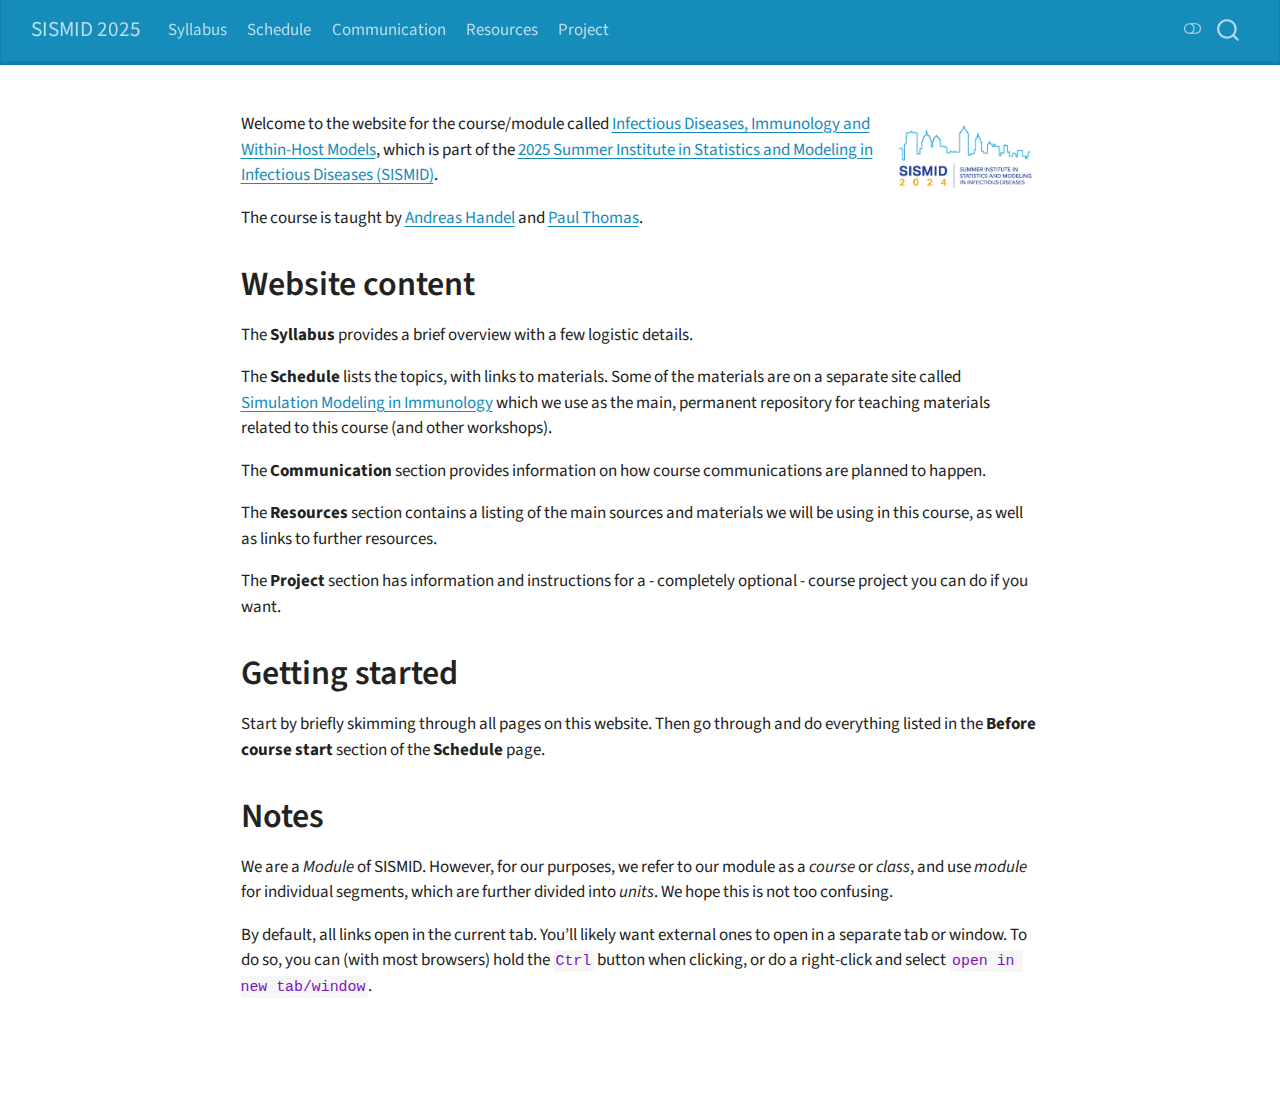
<file: docs/index.html>
<!DOCTYPE html>
<html xmlns="http://www.w3.org/1999/xhtml" lang="en" xml:lang="en"><head>

<meta charset="utf-8">
<meta name="generator" content="quarto-1.6.39">

<meta name="viewport" content="width=device-width, initial-scale=1.0, user-scalable=yes">

<meta name="description" content="Website for the 2024 SISMID Module on Infectious Diseases, Immunology and Within-Host Models.">

<title>SISMID 2025</title>
<style>
code{white-space: pre-wrap;}
span.smallcaps{font-variant: small-caps;}
div.columns{display: flex; gap: min(4vw, 1.5em);}
div.column{flex: auto; overflow-x: auto;}
div.hanging-indent{margin-left: 1.5em; text-indent: -1.5em;}
ul.task-list{list-style: none;}
ul.task-list li input[type="checkbox"] {
  width: 0.8em;
  margin: 0 0.8em 0.2em -1em; /* quarto-specific, see https://github.com/quarto-dev/quarto-cli/issues/4556 */ 
  vertical-align: middle;
}
</style>


<script src="site_libs/quarto-nav/quarto-nav.js"></script>
<script src="site_libs/quarto-nav/headroom.min.js"></script>
<script src="site_libs/clipboard/clipboard.min.js"></script>
<script src="site_libs/quarto-search/autocomplete.umd.js"></script>
<script src="site_libs/quarto-search/fuse.min.js"></script>
<script src="site_libs/quarto-search/quarto-search.js"></script>
<meta name="quarto:offset" content="./">
<link href=".//files/sismid-logo-horizontal-2024.jpg" rel="icon" type="image/jpeg">
<script src="site_libs/quarto-html/quarto.js"></script>
<script src="site_libs/quarto-html/popper.min.js"></script>
<script src="site_libs/quarto-html/tippy.umd.min.js"></script>
<script src="site_libs/quarto-html/anchor.min.js"></script>
<link href="site_libs/quarto-html/tippy.css" rel="stylesheet">
<link href="site_libs/quarto-html/quarto-syntax-highlighting-e26003cea8cd680ca0c55a263523d882.css" rel="stylesheet" class="quarto-color-scheme" id="quarto-text-highlighting-styles">
<link href="site_libs/quarto-html/quarto-syntax-highlighting-dark-d166b450ba5a8e9f7a0ab969bf6592c1.css" rel="prefetch" class="quarto-color-scheme quarto-color-alternate" id="quarto-text-highlighting-styles">
<script src="site_libs/bootstrap/bootstrap.min.js"></script>
<link href="site_libs/bootstrap/bootstrap-icons.css" rel="stylesheet">
<link href="site_libs/bootstrap/bootstrap-e84ec1af5c18c64b3922cec9fafcf8c8.min.css" rel="stylesheet" append-hash="true" class="quarto-color-scheme" id="quarto-bootstrap" data-mode="light">
<link href="site_libs/bootstrap/bootstrap-dark-e1a95413ce7875775f0026b5519a171c.min.css" rel="prefetch" append-hash="true" class="quarto-color-scheme quarto-color-alternate" id="quarto-bootstrap" data-mode="dark">
<script id="quarto-search-options" type="application/json">{
  "location": "navbar",
  "copy-button": false,
  "collapse-after": 3,
  "panel-placement": "end",
  "type": "overlay",
  "limit": 50,
  "keyboard-shortcut": [
    "f",
    "/",
    "s"
  ],
  "show-item-context": false,
  "language": {
    "search-no-results-text": "No results",
    "search-matching-documents-text": "matching documents",
    "search-copy-link-title": "Copy link to search",
    "search-hide-matches-text": "Hide additional matches",
    "search-more-match-text": "more match in this document",
    "search-more-matches-text": "more matches in this document",
    "search-clear-button-title": "Clear",
    "search-text-placeholder": "",
    "search-detached-cancel-button-title": "Cancel",
    "search-submit-button-title": "Submit",
    "search-label": "Search"
  }
}</script>


</head>

<body class="nav-fixed fullcontent">

<div id="quarto-search-results"></div>
  <header id="quarto-header" class="headroom fixed-top">
    <nav class="navbar navbar-expand-lg " data-bs-theme="dark">
      <div class="navbar-container container-fluid">
      <div class="navbar-brand-container mx-auto">
    <a class="navbar-brand" href="./index.html">
    <span class="navbar-title">SISMID 2025</span>
    </a>
  </div>
            <div id="quarto-search" class="" title="Search"></div>
          <button class="navbar-toggler" type="button" data-bs-toggle="collapse" data-bs-target="#navbarCollapse" aria-controls="navbarCollapse" role="menu" aria-expanded="false" aria-label="Toggle navigation" onclick="if (window.quartoToggleHeadroom) { window.quartoToggleHeadroom(); }">
  <span class="navbar-toggler-icon"></span>
</button>
          <div class="collapse navbar-collapse" id="navbarCollapse">
            <ul class="navbar-nav navbar-nav-scroll me-auto">
  <li class="nav-item">
    <a class="nav-link" href="./Course_Syllabus.html"> 
<span class="menu-text">Syllabus</span></a>
  </li>  
  <li class="nav-item">
    <a class="nav-link" href="./Course_Schedule.html"> 
<span class="menu-text">Schedule</span></a>
  </li>  
  <li class="nav-item">
    <a class="nav-link" href="./Course_Communication.html"> 
<span class="menu-text">Communication</span></a>
  </li>  
  <li class="nav-item">
    <a class="nav-link" href="./Course_Resources.html"> 
<span class="menu-text">Resources</span></a>
  </li>  
  <li class="nav-item">
    <a class="nav-link" href="./Course_Project.html"> 
<span class="menu-text">Project</span></a>
  </li>  
</ul>
          </div> <!-- /navcollapse -->
            <div class="quarto-navbar-tools">
  <a href="" class="quarto-color-scheme-toggle quarto-navigation-tool  px-1" onclick="window.quartoToggleColorScheme(); return false;" title="Toggle dark mode"><i class="bi"></i></a>
</div>
      </div> <!-- /container-fluid -->
    </nav>
</header>
<!-- content -->
<div id="quarto-content" class="quarto-container page-columns page-rows-contents page-layout-article page-navbar">
<!-- sidebar -->
<!-- margin-sidebar -->
    
<!-- main -->
<main class="content" id="quarto-document-content"><header id="title-block-header" class="quarto-title-block"></header>




<p><img src="files/sismid-logo-horizontal-2024.jpg" class="img-fluid" style="float:right" alt="SISMID logo" width="150"></p>
<p>Welcome to the website for the course/module called <a href="https://sph.emory.edu/SISMID/modules/infectious-diseases-immunology/index.html">Infectious Diseases, Immunology and Within-Host Models</a>, which is part of the <a href="https://sph.emory.edu/SISMID/index.html">2025 Summer Institute in Statistics and Modeling in Infectious Diseases (SISMID)</a>.</p>
<p>The course is taught by <a href="https://www.andreashandel.com/">Andreas Handel</a> and <a href="https://www.stjude.org/research/labs/thomas-lab.html">Paul Thomas</a>.</p>
<section id="website-content" class="level1">
<h1>Website content</h1>
<p>The <strong>Syllabus</strong> provides a brief overview with a few logistic details.</p>
<p>The <strong>Schedule</strong> lists the topics, with links to materials. Some of the materials are on a separate site called <a href="https://andreashandel.github.io/SMIcourse/">Simulation Modeling in Immunology</a> which we use as the main, permanent repository for teaching materials related to this course (and other workshops).</p>
<p>The <strong>Communication</strong> section provides information on how course communications are planned to happen.</p>
<p>The <strong>Resources</strong> section contains a listing of the main sources and materials we will be using in this course, as well as links to further resources.</p>
<p>The <strong>Project</strong> section has information and instructions for a - completely optional - course project you can do if you want.</p>
</section>
<section id="getting-started" class="level1">
<h1>Getting started</h1>
<p>Start by briefly skimming through all pages on this website. Then go through and do everything listed in the <strong>Before course start</strong> section of the <strong>Schedule</strong> page.</p>
</section>
<section id="notes" class="level1">
<h1>Notes</h1>
<p>We are a <em>Module</em> of SISMID. However, for our purposes, we refer to our module as a <em>course</em> or <em>class</em>, and use <em>module</em> for individual segments, which are further divided into <em>units</em>. We hope this is not too confusing.</p>
<p>By default, all links open in the current tab. You’ll likely want external ones to open in a separate tab or window. To do so, you can (with most browsers) hold the <code>Ctrl</code> button when clicking, or do a right-click and select <code>open in new tab/window</code>.</p>


</section>

</main> <!-- /main -->
<script id="quarto-html-after-body" type="application/javascript">
window.document.addEventListener("DOMContentLoaded", function (event) {
  const toggleBodyColorMode = (bsSheetEl) => {
    const mode = bsSheetEl.getAttribute("data-mode");
    const bodyEl = window.document.querySelector("body");
    if (mode === "dark") {
      bodyEl.classList.add("quarto-dark");
      bodyEl.classList.remove("quarto-light");
    } else {
      bodyEl.classList.add("quarto-light");
      bodyEl.classList.remove("quarto-dark");
    }
  }
  const toggleBodyColorPrimary = () => {
    const bsSheetEl = window.document.querySelector("link#quarto-bootstrap");
    if (bsSheetEl) {
      toggleBodyColorMode(bsSheetEl);
    }
  }
  toggleBodyColorPrimary();  
  const disableStylesheet = (stylesheets) => {
    for (let i=0; i < stylesheets.length; i++) {
      const stylesheet = stylesheets[i];
      stylesheet.rel = 'prefetch';
    }
  }
  const enableStylesheet = (stylesheets) => {
    for (let i=0; i < stylesheets.length; i++) {
      const stylesheet = stylesheets[i];
      stylesheet.rel = 'stylesheet';
    }
  }
  const manageTransitions = (selector, allowTransitions) => {
    const els = window.document.querySelectorAll(selector);
    for (let i=0; i < els.length; i++) {
      const el = els[i];
      if (allowTransitions) {
        el.classList.remove('notransition');
      } else {
        el.classList.add('notransition');
      }
    }
  }
  const toggleGiscusIfUsed = (isAlternate, darkModeDefault) => {
    const baseTheme = document.querySelector('#giscus-base-theme')?.value ?? 'light';
    const alternateTheme = document.querySelector('#giscus-alt-theme')?.value ?? 'dark';
    let newTheme = '';
    if(darkModeDefault) {
      newTheme = isAlternate ? baseTheme : alternateTheme;
    } else {
      newTheme = isAlternate ? alternateTheme : baseTheme;
    }
    const changeGiscusTheme = () => {
      // From: https://github.com/giscus/giscus/issues/336
      const sendMessage = (message) => {
        const iframe = document.querySelector('iframe.giscus-frame');
        if (!iframe) return;
        iframe.contentWindow.postMessage({ giscus: message }, 'https://giscus.app');
      }
      sendMessage({
        setConfig: {
          theme: newTheme
        }
      });
    }
    const isGiscussLoaded = window.document.querySelector('iframe.giscus-frame') !== null;
    if (isGiscussLoaded) {
      changeGiscusTheme();
    }
  }
  const toggleColorMode = (alternate) => {
    // Switch the stylesheets
    const alternateStylesheets = window.document.querySelectorAll('link.quarto-color-scheme.quarto-color-alternate');
    manageTransitions('#quarto-margin-sidebar .nav-link', false);
    if (alternate) {
      enableStylesheet(alternateStylesheets);
      for (const sheetNode of alternateStylesheets) {
        if (sheetNode.id === "quarto-bootstrap") {
          toggleBodyColorMode(sheetNode);
        }
      }
    } else {
      disableStylesheet(alternateStylesheets);
      toggleBodyColorPrimary();
    }
    manageTransitions('#quarto-margin-sidebar .nav-link', true);
    // Switch the toggles
    const toggles = window.document.querySelectorAll('.quarto-color-scheme-toggle');
    for (let i=0; i < toggles.length; i++) {
      const toggle = toggles[i];
      if (toggle) {
        if (alternate) {
          toggle.classList.add("alternate");     
        } else {
          toggle.classList.remove("alternate");
        }
      }
    }
    // Hack to workaround the fact that safari doesn't
    // properly recolor the scrollbar when toggling (#1455)
    if (navigator.userAgent.indexOf('Safari') > 0 && navigator.userAgent.indexOf('Chrome') == -1) {
      manageTransitions("body", false);
      window.scrollTo(0, 1);
      setTimeout(() => {
        window.scrollTo(0, 0);
        manageTransitions("body", true);
      }, 40);  
    }
  }
  const isFileUrl = () => { 
    return window.location.protocol === 'file:';
  }
  const hasAlternateSentinel = () => {  
    let styleSentinel = getColorSchemeSentinel();
    if (styleSentinel !== null) {
      return styleSentinel === "alternate";
    } else {
      return false;
    }
  }
  const setStyleSentinel = (alternate) => {
    const value = alternate ? "alternate" : "default";
    if (!isFileUrl()) {
      window.localStorage.setItem("quarto-color-scheme", value);
    } else {
      localAlternateSentinel = value;
    }
  }
  const getColorSchemeSentinel = () => {
    if (!isFileUrl()) {
      const storageValue = window.localStorage.getItem("quarto-color-scheme");
      return storageValue != null ? storageValue : localAlternateSentinel;
    } else {
      return localAlternateSentinel;
    }
  }
  const darkModeDefault = false;
  let localAlternateSentinel = darkModeDefault ? 'alternate' : 'default';
  // Dark / light mode switch
  window.quartoToggleColorScheme = () => {
    // Read the current dark / light value 
    let toAlternate = !hasAlternateSentinel();
    toggleColorMode(toAlternate);
    setStyleSentinel(toAlternate);
    toggleGiscusIfUsed(toAlternate, darkModeDefault);
  };
  // Ensure there is a toggle, if there isn't float one in the top right
  if (window.document.querySelector('.quarto-color-scheme-toggle') === null) {
    const a = window.document.createElement('a');
    a.classList.add('top-right');
    a.classList.add('quarto-color-scheme-toggle');
    a.href = "";
    a.onclick = function() { try { window.quartoToggleColorScheme(); } catch {} return false; };
    const i = window.document.createElement("i");
    i.classList.add('bi');
    a.appendChild(i);
    window.document.body.appendChild(a);
  }
  // Switch to dark mode if need be
  if (hasAlternateSentinel()) {
    toggleColorMode(true);
  } else {
    toggleColorMode(false);
  }
  const icon = "";
  const anchorJS = new window.AnchorJS();
  anchorJS.options = {
    placement: 'right',
    icon: icon
  };
  anchorJS.add('.anchored');
  const isCodeAnnotation = (el) => {
    for (const clz of el.classList) {
      if (clz.startsWith('code-annotation-')) {                     
        return true;
      }
    }
    return false;
  }
  const onCopySuccess = function(e) {
    // button target
    const button = e.trigger;
    // don't keep focus
    button.blur();
    // flash "checked"
    button.classList.add('code-copy-button-checked');
    var currentTitle = button.getAttribute("title");
    button.setAttribute("title", "Copied!");
    let tooltip;
    if (window.bootstrap) {
      button.setAttribute("data-bs-toggle", "tooltip");
      button.setAttribute("data-bs-placement", "left");
      button.setAttribute("data-bs-title", "Copied!");
      tooltip = new bootstrap.Tooltip(button, 
        { trigger: "manual", 
          customClass: "code-copy-button-tooltip",
          offset: [0, -8]});
      tooltip.show();    
    }
    setTimeout(function() {
      if (tooltip) {
        tooltip.hide();
        button.removeAttribute("data-bs-title");
        button.removeAttribute("data-bs-toggle");
        button.removeAttribute("data-bs-placement");
      }
      button.setAttribute("title", currentTitle);
      button.classList.remove('code-copy-button-checked');
    }, 1000);
    // clear code selection
    e.clearSelection();
  }
  const getTextToCopy = function(trigger) {
      const codeEl = trigger.previousElementSibling.cloneNode(true);
      for (const childEl of codeEl.children) {
        if (isCodeAnnotation(childEl)) {
          childEl.remove();
        }
      }
      return codeEl.innerText;
  }
  const clipboard = new window.ClipboardJS('.code-copy-button:not([data-in-quarto-modal])', {
    text: getTextToCopy
  });
  clipboard.on('success', onCopySuccess);
  if (window.document.getElementById('quarto-embedded-source-code-modal')) {
    const clipboardModal = new window.ClipboardJS('.code-copy-button[data-in-quarto-modal]', {
      text: getTextToCopy,
      container: window.document.getElementById('quarto-embedded-source-code-modal')
    });
    clipboardModal.on('success', onCopySuccess);
  }
    var localhostRegex = new RegExp(/^(?:http|https):\/\/localhost\:?[0-9]*\//);
    var mailtoRegex = new RegExp(/^mailto:/);
      var filterRegex = new RegExp("https:\/\/andreashandel\.github\.io\/SISMID2025\/");
    var isInternal = (href) => {
        return filterRegex.test(href) || localhostRegex.test(href) || mailtoRegex.test(href);
    }
    // Inspect non-navigation links and adorn them if external
 	var links = window.document.querySelectorAll('a[href]:not(.nav-link):not(.navbar-brand):not(.toc-action):not(.sidebar-link):not(.sidebar-item-toggle):not(.pagination-link):not(.no-external):not([aria-hidden]):not(.dropdown-item):not(.quarto-navigation-tool):not(.about-link)');
    for (var i=0; i<links.length; i++) {
      const link = links[i];
      if (!isInternal(link.href)) {
        // undo the damage that might have been done by quarto-nav.js in the case of
        // links that we want to consider external
        if (link.dataset.originalHref !== undefined) {
          link.href = link.dataset.originalHref;
        }
      }
    }
  function tippyHover(el, contentFn, onTriggerFn, onUntriggerFn) {
    const config = {
      allowHTML: true,
      maxWidth: 500,
      delay: 100,
      arrow: false,
      appendTo: function(el) {
          return el.parentElement;
      },
      interactive: true,
      interactiveBorder: 10,
      theme: 'quarto',
      placement: 'bottom-start',
    };
    if (contentFn) {
      config.content = contentFn;
    }
    if (onTriggerFn) {
      config.onTrigger = onTriggerFn;
    }
    if (onUntriggerFn) {
      config.onUntrigger = onUntriggerFn;
    }
    window.tippy(el, config); 
  }
  const noterefs = window.document.querySelectorAll('a[role="doc-noteref"]');
  for (var i=0; i<noterefs.length; i++) {
    const ref = noterefs[i];
    tippyHover(ref, function() {
      // use id or data attribute instead here
      let href = ref.getAttribute('data-footnote-href') || ref.getAttribute('href');
      try { href = new URL(href).hash; } catch {}
      const id = href.replace(/^#\/?/, "");
      const note = window.document.getElementById(id);
      if (note) {
        return note.innerHTML;
      } else {
        return "";
      }
    });
  }
  const xrefs = window.document.querySelectorAll('a.quarto-xref');
  const processXRef = (id, note) => {
    // Strip column container classes
    const stripColumnClz = (el) => {
      el.classList.remove("page-full", "page-columns");
      if (el.children) {
        for (const child of el.children) {
          stripColumnClz(child);
        }
      }
    }
    stripColumnClz(note)
    if (id === null || id.startsWith('sec-')) {
      // Special case sections, only their first couple elements
      const container = document.createElement("div");
      if (note.children && note.children.length > 2) {
        container.appendChild(note.children[0].cloneNode(true));
        for (let i = 1; i < note.children.length; i++) {
          const child = note.children[i];
          if (child.tagName === "P" && child.innerText === "") {
            continue;
          } else {
            container.appendChild(child.cloneNode(true));
            break;
          }
        }
        if (window.Quarto?.typesetMath) {
          window.Quarto.typesetMath(container);
        }
        return container.innerHTML
      } else {
        if (window.Quarto?.typesetMath) {
          window.Quarto.typesetMath(note);
        }
        return note.innerHTML;
      }
    } else {
      // Remove any anchor links if they are present
      const anchorLink = note.querySelector('a.anchorjs-link');
      if (anchorLink) {
        anchorLink.remove();
      }
      if (window.Quarto?.typesetMath) {
        window.Quarto.typesetMath(note);
      }
      if (note.classList.contains("callout")) {
        return note.outerHTML;
      } else {
        return note.innerHTML;
      }
    }
  }
  for (var i=0; i<xrefs.length; i++) {
    const xref = xrefs[i];
    tippyHover(xref, undefined, function(instance) {
      instance.disable();
      let url = xref.getAttribute('href');
      let hash = undefined; 
      if (url.startsWith('#')) {
        hash = url;
      } else {
        try { hash = new URL(url).hash; } catch {}
      }
      if (hash) {
        const id = hash.replace(/^#\/?/, "");
        const note = window.document.getElementById(id);
        if (note !== null) {
          try {
            const html = processXRef(id, note.cloneNode(true));
            instance.setContent(html);
          } finally {
            instance.enable();
            instance.show();
          }
        } else {
          // See if we can fetch this
          fetch(url.split('#')[0])
          .then(res => res.text())
          .then(html => {
            const parser = new DOMParser();
            const htmlDoc = parser.parseFromString(html, "text/html");
            const note = htmlDoc.getElementById(id);
            if (note !== null) {
              const html = processXRef(id, note);
              instance.setContent(html);
            } 
          }).finally(() => {
            instance.enable();
            instance.show();
          });
        }
      } else {
        // See if we can fetch a full url (with no hash to target)
        // This is a special case and we should probably do some content thinning / targeting
        fetch(url)
        .then(res => res.text())
        .then(html => {
          const parser = new DOMParser();
          const htmlDoc = parser.parseFromString(html, "text/html");
          const note = htmlDoc.querySelector('main.content');
          if (note !== null) {
            // This should only happen for chapter cross references
            // (since there is no id in the URL)
            // remove the first header
            if (note.children.length > 0 && note.children[0].tagName === "HEADER") {
              note.children[0].remove();
            }
            const html = processXRef(null, note);
            instance.setContent(html);
          } 
        }).finally(() => {
          instance.enable();
          instance.show();
        });
      }
    }, function(instance) {
    });
  }
      let selectedAnnoteEl;
      const selectorForAnnotation = ( cell, annotation) => {
        let cellAttr = 'data-code-cell="' + cell + '"';
        let lineAttr = 'data-code-annotation="' +  annotation + '"';
        const selector = 'span[' + cellAttr + '][' + lineAttr + ']';
        return selector;
      }
      const selectCodeLines = (annoteEl) => {
        const doc = window.document;
        const targetCell = annoteEl.getAttribute("data-target-cell");
        const targetAnnotation = annoteEl.getAttribute("data-target-annotation");
        const annoteSpan = window.document.querySelector(selectorForAnnotation(targetCell, targetAnnotation));
        const lines = annoteSpan.getAttribute("data-code-lines").split(",");
        const lineIds = lines.map((line) => {
          return targetCell + "-" + line;
        })
        let top = null;
        let height = null;
        let parent = null;
        if (lineIds.length > 0) {
            //compute the position of the single el (top and bottom and make a div)
            const el = window.document.getElementById(lineIds[0]);
            top = el.offsetTop;
            height = el.offsetHeight;
            parent = el.parentElement.parentElement;
          if (lineIds.length > 1) {
            const lastEl = window.document.getElementById(lineIds[lineIds.length - 1]);
            const bottom = lastEl.offsetTop + lastEl.offsetHeight;
            height = bottom - top;
          }
          if (top !== null && height !== null && parent !== null) {
            // cook up a div (if necessary) and position it 
            let div = window.document.getElementById("code-annotation-line-highlight");
            if (div === null) {
              div = window.document.createElement("div");
              div.setAttribute("id", "code-annotation-line-highlight");
              div.style.position = 'absolute';
              parent.appendChild(div);
            }
            div.style.top = top - 2 + "px";
            div.style.height = height + 4 + "px";
            div.style.left = 0;
            let gutterDiv = window.document.getElementById("code-annotation-line-highlight-gutter");
            if (gutterDiv === null) {
              gutterDiv = window.document.createElement("div");
              gutterDiv.setAttribute("id", "code-annotation-line-highlight-gutter");
              gutterDiv.style.position = 'absolute';
              const codeCell = window.document.getElementById(targetCell);
              const gutter = codeCell.querySelector('.code-annotation-gutter');
              gutter.appendChild(gutterDiv);
            }
            gutterDiv.style.top = top - 2 + "px";
            gutterDiv.style.height = height + 4 + "px";
          }
          selectedAnnoteEl = annoteEl;
        }
      };
      const unselectCodeLines = () => {
        const elementsIds = ["code-annotation-line-highlight", "code-annotation-line-highlight-gutter"];
        elementsIds.forEach((elId) => {
          const div = window.document.getElementById(elId);
          if (div) {
            div.remove();
          }
        });
        selectedAnnoteEl = undefined;
      };
        // Handle positioning of the toggle
    window.addEventListener(
      "resize",
      throttle(() => {
        elRect = undefined;
        if (selectedAnnoteEl) {
          selectCodeLines(selectedAnnoteEl);
        }
      }, 10)
    );
    function throttle(fn, ms) {
    let throttle = false;
    let timer;
      return (...args) => {
        if(!throttle) { // first call gets through
            fn.apply(this, args);
            throttle = true;
        } else { // all the others get throttled
            if(timer) clearTimeout(timer); // cancel #2
            timer = setTimeout(() => {
              fn.apply(this, args);
              timer = throttle = false;
            }, ms);
        }
      };
    }
      // Attach click handler to the DT
      const annoteDls = window.document.querySelectorAll('dt[data-target-cell]');
      for (const annoteDlNode of annoteDls) {
        annoteDlNode.addEventListener('click', (event) => {
          const clickedEl = event.target;
          if (clickedEl !== selectedAnnoteEl) {
            unselectCodeLines();
            const activeEl = window.document.querySelector('dt[data-target-cell].code-annotation-active');
            if (activeEl) {
              activeEl.classList.remove('code-annotation-active');
            }
            selectCodeLines(clickedEl);
            clickedEl.classList.add('code-annotation-active');
          } else {
            // Unselect the line
            unselectCodeLines();
            clickedEl.classList.remove('code-annotation-active');
          }
        });
      }
  const findCites = (el) => {
    const parentEl = el.parentElement;
    if (parentEl) {
      const cites = parentEl.dataset.cites;
      if (cites) {
        return {
          el,
          cites: cites.split(' ')
        };
      } else {
        return findCites(el.parentElement)
      }
    } else {
      return undefined;
    }
  };
  var bibliorefs = window.document.querySelectorAll('a[role="doc-biblioref"]');
  for (var i=0; i<bibliorefs.length; i++) {
    const ref = bibliorefs[i];
    const citeInfo = findCites(ref);
    if (citeInfo) {
      tippyHover(citeInfo.el, function() {
        var popup = window.document.createElement('div');
        citeInfo.cites.forEach(function(cite) {
          var citeDiv = window.document.createElement('div');
          citeDiv.classList.add('hanging-indent');
          citeDiv.classList.add('csl-entry');
          var biblioDiv = window.document.getElementById('ref-' + cite);
          if (biblioDiv) {
            citeDiv.innerHTML = biblioDiv.innerHTML;
          }
          popup.appendChild(citeDiv);
        });
        return popup.innerHTML;
      });
    }
  }
});
</script>
</div> <!-- /content -->




</body></html>
</file>
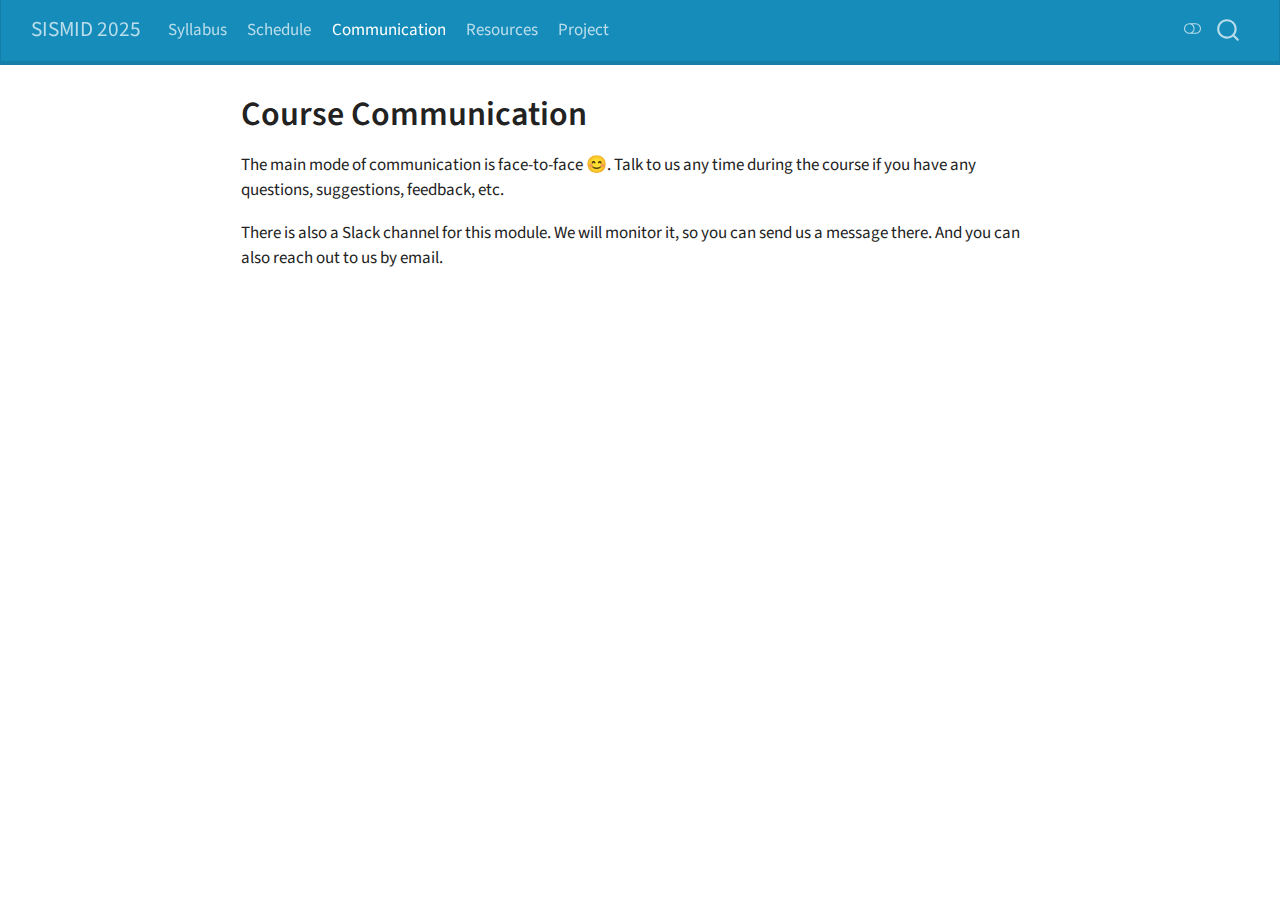
<file: docs/Course_Communication.html>
<!DOCTYPE html>
<html xmlns="http://www.w3.org/1999/xhtml" lang="en" xml:lang="en"><head>

<meta charset="utf-8">
<meta name="generator" content="quarto-1.6.39">

<meta name="viewport" content="width=device-width, initial-scale=1.0, user-scalable=yes">

<meta name="description" content="Website for the 2024 SISMID Module on Infectious Diseases, Immunology and Within-Host Models.">

<title>Course Communication – SISMID 2025</title>
<style>
code{white-space: pre-wrap;}
span.smallcaps{font-variant: small-caps;}
div.columns{display: flex; gap: min(4vw, 1.5em);}
div.column{flex: auto; overflow-x: auto;}
div.hanging-indent{margin-left: 1.5em; text-indent: -1.5em;}
ul.task-list{list-style: none;}
ul.task-list li input[type="checkbox"] {
  width: 0.8em;
  margin: 0 0.8em 0.2em -1em; /* quarto-specific, see https://github.com/quarto-dev/quarto-cli/issues/4556 */ 
  vertical-align: middle;
}
</style>


<script src="site_libs/quarto-nav/quarto-nav.js"></script>
<script src="site_libs/quarto-nav/headroom.min.js"></script>
<script src="site_libs/clipboard/clipboard.min.js"></script>
<script src="site_libs/quarto-search/autocomplete.umd.js"></script>
<script src="site_libs/quarto-search/fuse.min.js"></script>
<script src="site_libs/quarto-search/quarto-search.js"></script>
<meta name="quarto:offset" content="./">
<link href=".//files/sismid-logo-horizontal-2024.jpg" rel="icon" type="image/jpeg">
<script src="site_libs/quarto-html/quarto.js"></script>
<script src="site_libs/quarto-html/popper.min.js"></script>
<script src="site_libs/quarto-html/tippy.umd.min.js"></script>
<script src="site_libs/quarto-html/anchor.min.js"></script>
<link href="site_libs/quarto-html/tippy.css" rel="stylesheet">
<link href="site_libs/quarto-html/quarto-syntax-highlighting-e26003cea8cd680ca0c55a263523d882.css" rel="stylesheet" class="quarto-color-scheme" id="quarto-text-highlighting-styles">
<link href="site_libs/quarto-html/quarto-syntax-highlighting-dark-d166b450ba5a8e9f7a0ab969bf6592c1.css" rel="prefetch" class="quarto-color-scheme quarto-color-alternate" id="quarto-text-highlighting-styles">
<script src="site_libs/bootstrap/bootstrap.min.js"></script>
<link href="site_libs/bootstrap/bootstrap-icons.css" rel="stylesheet">
<link href="site_libs/bootstrap/bootstrap-e84ec1af5c18c64b3922cec9fafcf8c8.min.css" rel="stylesheet" append-hash="true" class="quarto-color-scheme" id="quarto-bootstrap" data-mode="light">
<link href="site_libs/bootstrap/bootstrap-dark-e1a95413ce7875775f0026b5519a171c.min.css" rel="prefetch" append-hash="true" class="quarto-color-scheme quarto-color-alternate" id="quarto-bootstrap" data-mode="dark">
<script id="quarto-search-options" type="application/json">{
  "location": "navbar",
  "copy-button": false,
  "collapse-after": 3,
  "panel-placement": "end",
  "type": "overlay",
  "limit": 50,
  "keyboard-shortcut": [
    "f",
    "/",
    "s"
  ],
  "show-item-context": false,
  "language": {
    "search-no-results-text": "No results",
    "search-matching-documents-text": "matching documents",
    "search-copy-link-title": "Copy link to search",
    "search-hide-matches-text": "Hide additional matches",
    "search-more-match-text": "more match in this document",
    "search-more-matches-text": "more matches in this document",
    "search-clear-button-title": "Clear",
    "search-text-placeholder": "",
    "search-detached-cancel-button-title": "Cancel",
    "search-submit-button-title": "Submit",
    "search-label": "Search"
  }
}</script>


</head>

<body class="nav-fixed fullcontent">

<div id="quarto-search-results"></div>
  <header id="quarto-header" class="headroom fixed-top">
    <nav class="navbar navbar-expand-lg " data-bs-theme="dark">
      <div class="navbar-container container-fluid">
      <div class="navbar-brand-container mx-auto">
    <a class="navbar-brand" href="./index.html">
    <span class="navbar-title">SISMID 2025</span>
    </a>
  </div>
            <div id="quarto-search" class="" title="Search"></div>
          <button class="navbar-toggler" type="button" data-bs-toggle="collapse" data-bs-target="#navbarCollapse" aria-controls="navbarCollapse" role="menu" aria-expanded="false" aria-label="Toggle navigation" onclick="if (window.quartoToggleHeadroom) { window.quartoToggleHeadroom(); }">
  <span class="navbar-toggler-icon"></span>
</button>
          <div class="collapse navbar-collapse" id="navbarCollapse">
            <ul class="navbar-nav navbar-nav-scroll me-auto">
  <li class="nav-item">
    <a class="nav-link" href="./Course_Syllabus.html"> 
<span class="menu-text">Syllabus</span></a>
  </li>  
  <li class="nav-item">
    <a class="nav-link" href="./Course_Schedule.html"> 
<span class="menu-text">Schedule</span></a>
  </li>  
  <li class="nav-item">
    <a class="nav-link active" href="./Course_Communication.html" aria-current="page"> 
<span class="menu-text">Communication</span></a>
  </li>  
  <li class="nav-item">
    <a class="nav-link" href="./Course_Resources.html"> 
<span class="menu-text">Resources</span></a>
  </li>  
  <li class="nav-item">
    <a class="nav-link" href="./Course_Project.html"> 
<span class="menu-text">Project</span></a>
  </li>  
</ul>
          </div> <!-- /navcollapse -->
            <div class="quarto-navbar-tools">
  <a href="" class="quarto-color-scheme-toggle quarto-navigation-tool  px-1" onclick="window.quartoToggleColorScheme(); return false;" title="Toggle dark mode"><i class="bi"></i></a>
</div>
      </div> <!-- /container-fluid -->
    </nav>
</header>
<!-- content -->
<div id="quarto-content" class="quarto-container page-columns page-rows-contents page-layout-article page-navbar">
<!-- sidebar -->
<!-- margin-sidebar -->
    
<!-- main -->
<main class="content" id="quarto-document-content">

<header id="title-block-header" class="quarto-title-block default">
<div class="quarto-title">
<h1 class="title">Course Communication</h1>
</div>



<div class="quarto-title-meta">

    
  
    
  </div>
  


</header>


<p>The main mode of communication is face-to-face 😊. Talk to us any time during the course if you have any questions, suggestions, feedback, etc.</p>
<p>There is also a Slack channel for this module. We will monitor it, so you can send us a message there. And you can also reach out to us by email.</p>



</main> <!-- /main -->
<script id="quarto-html-after-body" type="application/javascript">
window.document.addEventListener("DOMContentLoaded", function (event) {
  const toggleBodyColorMode = (bsSheetEl) => {
    const mode = bsSheetEl.getAttribute("data-mode");
    const bodyEl = window.document.querySelector("body");
    if (mode === "dark") {
      bodyEl.classList.add("quarto-dark");
      bodyEl.classList.remove("quarto-light");
    } else {
      bodyEl.classList.add("quarto-light");
      bodyEl.classList.remove("quarto-dark");
    }
  }
  const toggleBodyColorPrimary = () => {
    const bsSheetEl = window.document.querySelector("link#quarto-bootstrap");
    if (bsSheetEl) {
      toggleBodyColorMode(bsSheetEl);
    }
  }
  toggleBodyColorPrimary();  
  const disableStylesheet = (stylesheets) => {
    for (let i=0; i < stylesheets.length; i++) {
      const stylesheet = stylesheets[i];
      stylesheet.rel = 'prefetch';
    }
  }
  const enableStylesheet = (stylesheets) => {
    for (let i=0; i < stylesheets.length; i++) {
      const stylesheet = stylesheets[i];
      stylesheet.rel = 'stylesheet';
    }
  }
  const manageTransitions = (selector, allowTransitions) => {
    const els = window.document.querySelectorAll(selector);
    for (let i=0; i < els.length; i++) {
      const el = els[i];
      if (allowTransitions) {
        el.classList.remove('notransition');
      } else {
        el.classList.add('notransition');
      }
    }
  }
  const toggleGiscusIfUsed = (isAlternate, darkModeDefault) => {
    const baseTheme = document.querySelector('#giscus-base-theme')?.value ?? 'light';
    const alternateTheme = document.querySelector('#giscus-alt-theme')?.value ?? 'dark';
    let newTheme = '';
    if(darkModeDefault) {
      newTheme = isAlternate ? baseTheme : alternateTheme;
    } else {
      newTheme = isAlternate ? alternateTheme : baseTheme;
    }
    const changeGiscusTheme = () => {
      // From: https://github.com/giscus/giscus/issues/336
      const sendMessage = (message) => {
        const iframe = document.querySelector('iframe.giscus-frame');
        if (!iframe) return;
        iframe.contentWindow.postMessage({ giscus: message }, 'https://giscus.app');
      }
      sendMessage({
        setConfig: {
          theme: newTheme
        }
      });
    }
    const isGiscussLoaded = window.document.querySelector('iframe.giscus-frame') !== null;
    if (isGiscussLoaded) {
      changeGiscusTheme();
    }
  }
  const toggleColorMode = (alternate) => {
    // Switch the stylesheets
    const alternateStylesheets = window.document.querySelectorAll('link.quarto-color-scheme.quarto-color-alternate');
    manageTransitions('#quarto-margin-sidebar .nav-link', false);
    if (alternate) {
      enableStylesheet(alternateStylesheets);
      for (const sheetNode of alternateStylesheets) {
        if (sheetNode.id === "quarto-bootstrap") {
          toggleBodyColorMode(sheetNode);
        }
      }
    } else {
      disableStylesheet(alternateStylesheets);
      toggleBodyColorPrimary();
    }
    manageTransitions('#quarto-margin-sidebar .nav-link', true);
    // Switch the toggles
    const toggles = window.document.querySelectorAll('.quarto-color-scheme-toggle');
    for (let i=0; i < toggles.length; i++) {
      const toggle = toggles[i];
      if (toggle) {
        if (alternate) {
          toggle.classList.add("alternate");     
        } else {
          toggle.classList.remove("alternate");
        }
      }
    }
    // Hack to workaround the fact that safari doesn't
    // properly recolor the scrollbar when toggling (#1455)
    if (navigator.userAgent.indexOf('Safari') > 0 && navigator.userAgent.indexOf('Chrome') == -1) {
      manageTransitions("body", false);
      window.scrollTo(0, 1);
      setTimeout(() => {
        window.scrollTo(0, 0);
        manageTransitions("body", true);
      }, 40);  
    }
  }
  const isFileUrl = () => { 
    return window.location.protocol === 'file:';
  }
  const hasAlternateSentinel = () => {  
    let styleSentinel = getColorSchemeSentinel();
    if (styleSentinel !== null) {
      return styleSentinel === "alternate";
    } else {
      return false;
    }
  }
  const setStyleSentinel = (alternate) => {
    const value = alternate ? "alternate" : "default";
    if (!isFileUrl()) {
      window.localStorage.setItem("quarto-color-scheme", value);
    } else {
      localAlternateSentinel = value;
    }
  }
  const getColorSchemeSentinel = () => {
    if (!isFileUrl()) {
      const storageValue = window.localStorage.getItem("quarto-color-scheme");
      return storageValue != null ? storageValue : localAlternateSentinel;
    } else {
      return localAlternateSentinel;
    }
  }
  const darkModeDefault = false;
  let localAlternateSentinel = darkModeDefault ? 'alternate' : 'default';
  // Dark / light mode switch
  window.quartoToggleColorScheme = () => {
    // Read the current dark / light value 
    let toAlternate = !hasAlternateSentinel();
    toggleColorMode(toAlternate);
    setStyleSentinel(toAlternate);
    toggleGiscusIfUsed(toAlternate, darkModeDefault);
  };
  // Ensure there is a toggle, if there isn't float one in the top right
  if (window.document.querySelector('.quarto-color-scheme-toggle') === null) {
    const a = window.document.createElement('a');
    a.classList.add('top-right');
    a.classList.add('quarto-color-scheme-toggle');
    a.href = "";
    a.onclick = function() { try { window.quartoToggleColorScheme(); } catch {} return false; };
    const i = window.document.createElement("i");
    i.classList.add('bi');
    a.appendChild(i);
    window.document.body.appendChild(a);
  }
  // Switch to dark mode if need be
  if (hasAlternateSentinel()) {
    toggleColorMode(true);
  } else {
    toggleColorMode(false);
  }
  const icon = "";
  const anchorJS = new window.AnchorJS();
  anchorJS.options = {
    placement: 'right',
    icon: icon
  };
  anchorJS.add('.anchored');
  const isCodeAnnotation = (el) => {
    for (const clz of el.classList) {
      if (clz.startsWith('code-annotation-')) {                     
        return true;
      }
    }
    return false;
  }
  const onCopySuccess = function(e) {
    // button target
    const button = e.trigger;
    // don't keep focus
    button.blur();
    // flash "checked"
    button.classList.add('code-copy-button-checked');
    var currentTitle = button.getAttribute("title");
    button.setAttribute("title", "Copied!");
    let tooltip;
    if (window.bootstrap) {
      button.setAttribute("data-bs-toggle", "tooltip");
      button.setAttribute("data-bs-placement", "left");
      button.setAttribute("data-bs-title", "Copied!");
      tooltip = new bootstrap.Tooltip(button, 
        { trigger: "manual", 
          customClass: "code-copy-button-tooltip",
          offset: [0, -8]});
      tooltip.show();    
    }
    setTimeout(function() {
      if (tooltip) {
        tooltip.hide();
        button.removeAttribute("data-bs-title");
        button.removeAttribute("data-bs-toggle");
        button.removeAttribute("data-bs-placement");
      }
      button.setAttribute("title", currentTitle);
      button.classList.remove('code-copy-button-checked');
    }, 1000);
    // clear code selection
    e.clearSelection();
  }
  const getTextToCopy = function(trigger) {
      const codeEl = trigger.previousElementSibling.cloneNode(true);
      for (const childEl of codeEl.children) {
        if (isCodeAnnotation(childEl)) {
          childEl.remove();
        }
      }
      return codeEl.innerText;
  }
  const clipboard = new window.ClipboardJS('.code-copy-button:not([data-in-quarto-modal])', {
    text: getTextToCopy
  });
  clipboard.on('success', onCopySuccess);
  if (window.document.getElementById('quarto-embedded-source-code-modal')) {
    const clipboardModal = new window.ClipboardJS('.code-copy-button[data-in-quarto-modal]', {
      text: getTextToCopy,
      container: window.document.getElementById('quarto-embedded-source-code-modal')
    });
    clipboardModal.on('success', onCopySuccess);
  }
    var localhostRegex = new RegExp(/^(?:http|https):\/\/localhost\:?[0-9]*\//);
    var mailtoRegex = new RegExp(/^mailto:/);
      var filterRegex = new RegExp("https:\/\/andreashandel\.github\.io\/SISMID2025\/");
    var isInternal = (href) => {
        return filterRegex.test(href) || localhostRegex.test(href) || mailtoRegex.test(href);
    }
    // Inspect non-navigation links and adorn them if external
 	var links = window.document.querySelectorAll('a[href]:not(.nav-link):not(.navbar-brand):not(.toc-action):not(.sidebar-link):not(.sidebar-item-toggle):not(.pagination-link):not(.no-external):not([aria-hidden]):not(.dropdown-item):not(.quarto-navigation-tool):not(.about-link)');
    for (var i=0; i<links.length; i++) {
      const link = links[i];
      if (!isInternal(link.href)) {
        // undo the damage that might have been done by quarto-nav.js in the case of
        // links that we want to consider external
        if (link.dataset.originalHref !== undefined) {
          link.href = link.dataset.originalHref;
        }
      }
    }
  function tippyHover(el, contentFn, onTriggerFn, onUntriggerFn) {
    const config = {
      allowHTML: true,
      maxWidth: 500,
      delay: 100,
      arrow: false,
      appendTo: function(el) {
          return el.parentElement;
      },
      interactive: true,
      interactiveBorder: 10,
      theme: 'quarto',
      placement: 'bottom-start',
    };
    if (contentFn) {
      config.content = contentFn;
    }
    if (onTriggerFn) {
      config.onTrigger = onTriggerFn;
    }
    if (onUntriggerFn) {
      config.onUntrigger = onUntriggerFn;
    }
    window.tippy(el, config); 
  }
  const noterefs = window.document.querySelectorAll('a[role="doc-noteref"]');
  for (var i=0; i<noterefs.length; i++) {
    const ref = noterefs[i];
    tippyHover(ref, function() {
      // use id or data attribute instead here
      let href = ref.getAttribute('data-footnote-href') || ref.getAttribute('href');
      try { href = new URL(href).hash; } catch {}
      const id = href.replace(/^#\/?/, "");
      const note = window.document.getElementById(id);
      if (note) {
        return note.innerHTML;
      } else {
        return "";
      }
    });
  }
  const xrefs = window.document.querySelectorAll('a.quarto-xref');
  const processXRef = (id, note) => {
    // Strip column container classes
    const stripColumnClz = (el) => {
      el.classList.remove("page-full", "page-columns");
      if (el.children) {
        for (const child of el.children) {
          stripColumnClz(child);
        }
      }
    }
    stripColumnClz(note)
    if (id === null || id.startsWith('sec-')) {
      // Special case sections, only their first couple elements
      const container = document.createElement("div");
      if (note.children && note.children.length > 2) {
        container.appendChild(note.children[0].cloneNode(true));
        for (let i = 1; i < note.children.length; i++) {
          const child = note.children[i];
          if (child.tagName === "P" && child.innerText === "") {
            continue;
          } else {
            container.appendChild(child.cloneNode(true));
            break;
          }
        }
        if (window.Quarto?.typesetMath) {
          window.Quarto.typesetMath(container);
        }
        return container.innerHTML
      } else {
        if (window.Quarto?.typesetMath) {
          window.Quarto.typesetMath(note);
        }
        return note.innerHTML;
      }
    } else {
      // Remove any anchor links if they are present
      const anchorLink = note.querySelector('a.anchorjs-link');
      if (anchorLink) {
        anchorLink.remove();
      }
      if (window.Quarto?.typesetMath) {
        window.Quarto.typesetMath(note);
      }
      if (note.classList.contains("callout")) {
        return note.outerHTML;
      } else {
        return note.innerHTML;
      }
    }
  }
  for (var i=0; i<xrefs.length; i++) {
    const xref = xrefs[i];
    tippyHover(xref, undefined, function(instance) {
      instance.disable();
      let url = xref.getAttribute('href');
      let hash = undefined; 
      if (url.startsWith('#')) {
        hash = url;
      } else {
        try { hash = new URL(url).hash; } catch {}
      }
      if (hash) {
        const id = hash.replace(/^#\/?/, "");
        const note = window.document.getElementById(id);
        if (note !== null) {
          try {
            const html = processXRef(id, note.cloneNode(true));
            instance.setContent(html);
          } finally {
            instance.enable();
            instance.show();
          }
        } else {
          // See if we can fetch this
          fetch(url.split('#')[0])
          .then(res => res.text())
          .then(html => {
            const parser = new DOMParser();
            const htmlDoc = parser.parseFromString(html, "text/html");
            const note = htmlDoc.getElementById(id);
            if (note !== null) {
              const html = processXRef(id, note);
              instance.setContent(html);
            } 
          }).finally(() => {
            instance.enable();
            instance.show();
          });
        }
      } else {
        // See if we can fetch a full url (with no hash to target)
        // This is a special case and we should probably do some content thinning / targeting
        fetch(url)
        .then(res => res.text())
        .then(html => {
          const parser = new DOMParser();
          const htmlDoc = parser.parseFromString(html, "text/html");
          const note = htmlDoc.querySelector('main.content');
          if (note !== null) {
            // This should only happen for chapter cross references
            // (since there is no id in the URL)
            // remove the first header
            if (note.children.length > 0 && note.children[0].tagName === "HEADER") {
              note.children[0].remove();
            }
            const html = processXRef(null, note);
            instance.setContent(html);
          } 
        }).finally(() => {
          instance.enable();
          instance.show();
        });
      }
    }, function(instance) {
    });
  }
      let selectedAnnoteEl;
      const selectorForAnnotation = ( cell, annotation) => {
        let cellAttr = 'data-code-cell="' + cell + '"';
        let lineAttr = 'data-code-annotation="' +  annotation + '"';
        const selector = 'span[' + cellAttr + '][' + lineAttr + ']';
        return selector;
      }
      const selectCodeLines = (annoteEl) => {
        const doc = window.document;
        const targetCell = annoteEl.getAttribute("data-target-cell");
        const targetAnnotation = annoteEl.getAttribute("data-target-annotation");
        const annoteSpan = window.document.querySelector(selectorForAnnotation(targetCell, targetAnnotation));
        const lines = annoteSpan.getAttribute("data-code-lines").split(",");
        const lineIds = lines.map((line) => {
          return targetCell + "-" + line;
        })
        let top = null;
        let height = null;
        let parent = null;
        if (lineIds.length > 0) {
            //compute the position of the single el (top and bottom and make a div)
            const el = window.document.getElementById(lineIds[0]);
            top = el.offsetTop;
            height = el.offsetHeight;
            parent = el.parentElement.parentElement;
          if (lineIds.length > 1) {
            const lastEl = window.document.getElementById(lineIds[lineIds.length - 1]);
            const bottom = lastEl.offsetTop + lastEl.offsetHeight;
            height = bottom - top;
          }
          if (top !== null && height !== null && parent !== null) {
            // cook up a div (if necessary) and position it 
            let div = window.document.getElementById("code-annotation-line-highlight");
            if (div === null) {
              div = window.document.createElement("div");
              div.setAttribute("id", "code-annotation-line-highlight");
              div.style.position = 'absolute';
              parent.appendChild(div);
            }
            div.style.top = top - 2 + "px";
            div.style.height = height + 4 + "px";
            div.style.left = 0;
            let gutterDiv = window.document.getElementById("code-annotation-line-highlight-gutter");
            if (gutterDiv === null) {
              gutterDiv = window.document.createElement("div");
              gutterDiv.setAttribute("id", "code-annotation-line-highlight-gutter");
              gutterDiv.style.position = 'absolute';
              const codeCell = window.document.getElementById(targetCell);
              const gutter = codeCell.querySelector('.code-annotation-gutter');
              gutter.appendChild(gutterDiv);
            }
            gutterDiv.style.top = top - 2 + "px";
            gutterDiv.style.height = height + 4 + "px";
          }
          selectedAnnoteEl = annoteEl;
        }
      };
      const unselectCodeLines = () => {
        const elementsIds = ["code-annotation-line-highlight", "code-annotation-line-highlight-gutter"];
        elementsIds.forEach((elId) => {
          const div = window.document.getElementById(elId);
          if (div) {
            div.remove();
          }
        });
        selectedAnnoteEl = undefined;
      };
        // Handle positioning of the toggle
    window.addEventListener(
      "resize",
      throttle(() => {
        elRect = undefined;
        if (selectedAnnoteEl) {
          selectCodeLines(selectedAnnoteEl);
        }
      }, 10)
    );
    function throttle(fn, ms) {
    let throttle = false;
    let timer;
      return (...args) => {
        if(!throttle) { // first call gets through
            fn.apply(this, args);
            throttle = true;
        } else { // all the others get throttled
            if(timer) clearTimeout(timer); // cancel #2
            timer = setTimeout(() => {
              fn.apply(this, args);
              timer = throttle = false;
            }, ms);
        }
      };
    }
      // Attach click handler to the DT
      const annoteDls = window.document.querySelectorAll('dt[data-target-cell]');
      for (const annoteDlNode of annoteDls) {
        annoteDlNode.addEventListener('click', (event) => {
          const clickedEl = event.target;
          if (clickedEl !== selectedAnnoteEl) {
            unselectCodeLines();
            const activeEl = window.document.querySelector('dt[data-target-cell].code-annotation-active');
            if (activeEl) {
              activeEl.classList.remove('code-annotation-active');
            }
            selectCodeLines(clickedEl);
            clickedEl.classList.add('code-annotation-active');
          } else {
            // Unselect the line
            unselectCodeLines();
            clickedEl.classList.remove('code-annotation-active');
          }
        });
      }
  const findCites = (el) => {
    const parentEl = el.parentElement;
    if (parentEl) {
      const cites = parentEl.dataset.cites;
      if (cites) {
        return {
          el,
          cites: cites.split(' ')
        };
      } else {
        return findCites(el.parentElement)
      }
    } else {
      return undefined;
    }
  };
  var bibliorefs = window.document.querySelectorAll('a[role="doc-biblioref"]');
  for (var i=0; i<bibliorefs.length; i++) {
    const ref = bibliorefs[i];
    const citeInfo = findCites(ref);
    if (citeInfo) {
      tippyHover(citeInfo.el, function() {
        var popup = window.document.createElement('div');
        citeInfo.cites.forEach(function(cite) {
          var citeDiv = window.document.createElement('div');
          citeDiv.classList.add('hanging-indent');
          citeDiv.classList.add('csl-entry');
          var biblioDiv = window.document.getElementById('ref-' + cite);
          if (biblioDiv) {
            citeDiv.innerHTML = biblioDiv.innerHTML;
          }
          popup.appendChild(citeDiv);
        });
        return popup.innerHTML;
      });
    }
  }
});
</script>
</div> <!-- /content -->




</body></html>
</file>
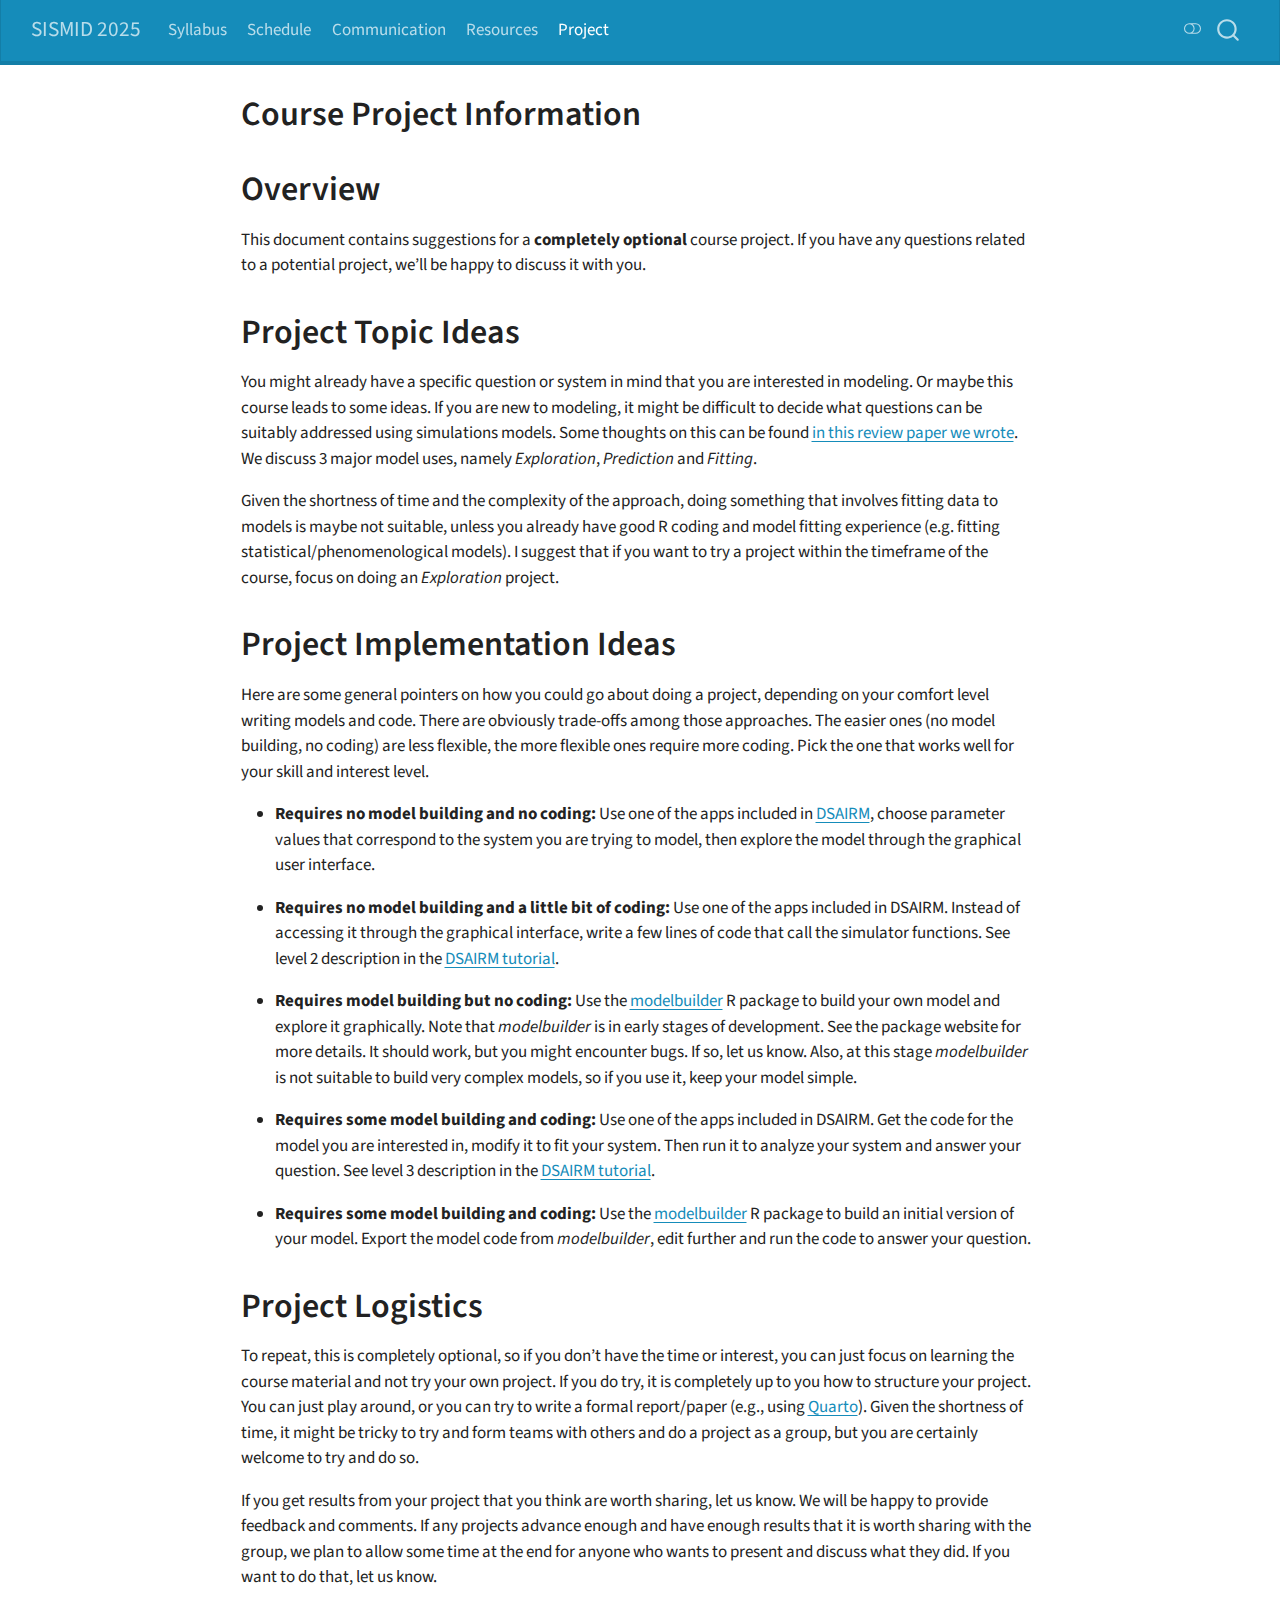
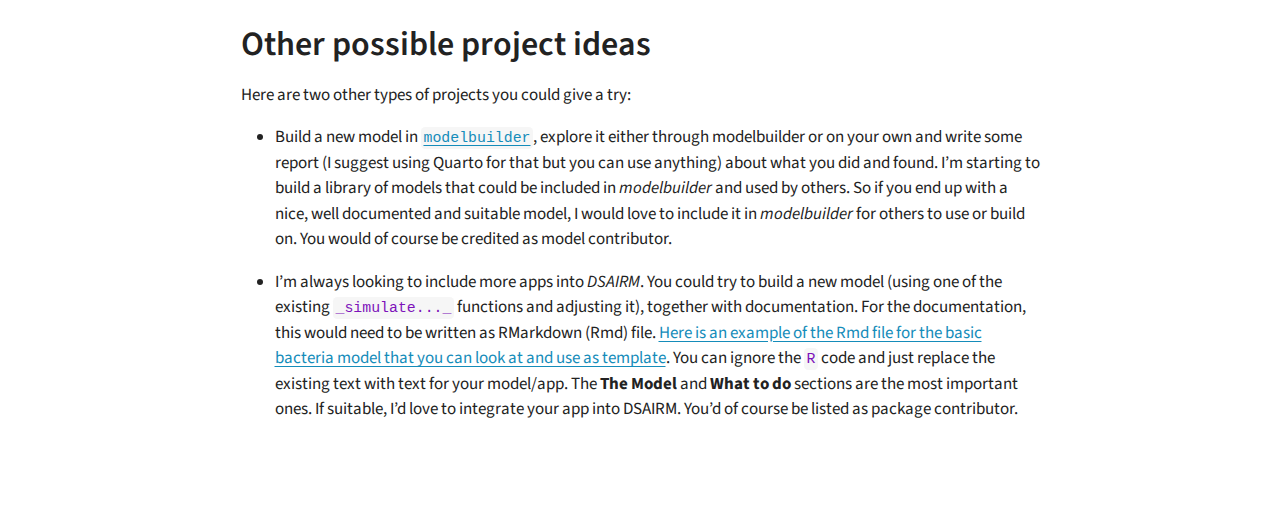
<file: docs/Course_Project.html>
<!DOCTYPE html>
<html xmlns="http://www.w3.org/1999/xhtml" lang="en" xml:lang="en"><head>

<meta charset="utf-8">
<meta name="generator" content="quarto-1.6.39">

<meta name="viewport" content="width=device-width, initial-scale=1.0, user-scalable=yes">

<meta name="description" content="Website for the 2024 SISMID Module on Infectious Diseases, Immunology and Within-Host Models.">

<title>Course Project Information – SISMID 2025</title>
<style>
code{white-space: pre-wrap;}
span.smallcaps{font-variant: small-caps;}
div.columns{display: flex; gap: min(4vw, 1.5em);}
div.column{flex: auto; overflow-x: auto;}
div.hanging-indent{margin-left: 1.5em; text-indent: -1.5em;}
ul.task-list{list-style: none;}
ul.task-list li input[type="checkbox"] {
  width: 0.8em;
  margin: 0 0.8em 0.2em -1em; /* quarto-specific, see https://github.com/quarto-dev/quarto-cli/issues/4556 */ 
  vertical-align: middle;
}
</style>


<script src="site_libs/quarto-nav/quarto-nav.js"></script>
<script src="site_libs/quarto-nav/headroom.min.js"></script>
<script src="site_libs/clipboard/clipboard.min.js"></script>
<script src="site_libs/quarto-search/autocomplete.umd.js"></script>
<script src="site_libs/quarto-search/fuse.min.js"></script>
<script src="site_libs/quarto-search/quarto-search.js"></script>
<meta name="quarto:offset" content="./">
<link href=".//files/sismid-logo-horizontal-2024.jpg" rel="icon" type="image/jpeg">
<script src="site_libs/quarto-html/quarto.js"></script>
<script src="site_libs/quarto-html/popper.min.js"></script>
<script src="site_libs/quarto-html/tippy.umd.min.js"></script>
<script src="site_libs/quarto-html/anchor.min.js"></script>
<link href="site_libs/quarto-html/tippy.css" rel="stylesheet">
<link href="site_libs/quarto-html/quarto-syntax-highlighting-e26003cea8cd680ca0c55a263523d882.css" rel="stylesheet" class="quarto-color-scheme" id="quarto-text-highlighting-styles">
<link href="site_libs/quarto-html/quarto-syntax-highlighting-dark-d166b450ba5a8e9f7a0ab969bf6592c1.css" rel="prefetch" class="quarto-color-scheme quarto-color-alternate" id="quarto-text-highlighting-styles">
<script src="site_libs/bootstrap/bootstrap.min.js"></script>
<link href="site_libs/bootstrap/bootstrap-icons.css" rel="stylesheet">
<link href="site_libs/bootstrap/bootstrap-e84ec1af5c18c64b3922cec9fafcf8c8.min.css" rel="stylesheet" append-hash="true" class="quarto-color-scheme" id="quarto-bootstrap" data-mode="light">
<link href="site_libs/bootstrap/bootstrap-dark-e1a95413ce7875775f0026b5519a171c.min.css" rel="prefetch" append-hash="true" class="quarto-color-scheme quarto-color-alternate" id="quarto-bootstrap" data-mode="dark">
<script id="quarto-search-options" type="application/json">{
  "location": "navbar",
  "copy-button": false,
  "collapse-after": 3,
  "panel-placement": "end",
  "type": "overlay",
  "limit": 50,
  "keyboard-shortcut": [
    "f",
    "/",
    "s"
  ],
  "show-item-context": false,
  "language": {
    "search-no-results-text": "No results",
    "search-matching-documents-text": "matching documents",
    "search-copy-link-title": "Copy link to search",
    "search-hide-matches-text": "Hide additional matches",
    "search-more-match-text": "more match in this document",
    "search-more-matches-text": "more matches in this document",
    "search-clear-button-title": "Clear",
    "search-text-placeholder": "",
    "search-detached-cancel-button-title": "Cancel",
    "search-submit-button-title": "Submit",
    "search-label": "Search"
  }
}</script>


</head>

<body class="nav-fixed fullcontent">

<div id="quarto-search-results"></div>
  <header id="quarto-header" class="headroom fixed-top">
    <nav class="navbar navbar-expand-lg " data-bs-theme="dark">
      <div class="navbar-container container-fluid">
      <div class="navbar-brand-container mx-auto">
    <a class="navbar-brand" href="./index.html">
    <span class="navbar-title">SISMID 2025</span>
    </a>
  </div>
            <div id="quarto-search" class="" title="Search"></div>
          <button class="navbar-toggler" type="button" data-bs-toggle="collapse" data-bs-target="#navbarCollapse" aria-controls="navbarCollapse" role="menu" aria-expanded="false" aria-label="Toggle navigation" onclick="if (window.quartoToggleHeadroom) { window.quartoToggleHeadroom(); }">
  <span class="navbar-toggler-icon"></span>
</button>
          <div class="collapse navbar-collapse" id="navbarCollapse">
            <ul class="navbar-nav navbar-nav-scroll me-auto">
  <li class="nav-item">
    <a class="nav-link" href="./Course_Syllabus.html"> 
<span class="menu-text">Syllabus</span></a>
  </li>  
  <li class="nav-item">
    <a class="nav-link" href="./Course_Schedule.html"> 
<span class="menu-text">Schedule</span></a>
  </li>  
  <li class="nav-item">
    <a class="nav-link" href="./Course_Communication.html"> 
<span class="menu-text">Communication</span></a>
  </li>  
  <li class="nav-item">
    <a class="nav-link" href="./Course_Resources.html"> 
<span class="menu-text">Resources</span></a>
  </li>  
  <li class="nav-item">
    <a class="nav-link active" href="./Course_Project.html" aria-current="page"> 
<span class="menu-text">Project</span></a>
  </li>  
</ul>
          </div> <!-- /navcollapse -->
            <div class="quarto-navbar-tools">
  <a href="" class="quarto-color-scheme-toggle quarto-navigation-tool  px-1" onclick="window.quartoToggleColorScheme(); return false;" title="Toggle dark mode"><i class="bi"></i></a>
</div>
      </div> <!-- /container-fluid -->
    </nav>
</header>
<!-- content -->
<div id="quarto-content" class="quarto-container page-columns page-rows-contents page-layout-article page-navbar">
<!-- sidebar -->
<!-- margin-sidebar -->
    
<!-- main -->
<main class="content" id="quarto-document-content">

<header id="title-block-header" class="quarto-title-block default">
<div class="quarto-title">
<h1 class="title">Course Project Information</h1>
</div>



<div class="quarto-title-meta">

    
  
    
  </div>
  


</header>


<section id="overview" class="level1">
<h1>Overview</h1>
<p>This document contains suggestions for a <strong>completely optional</strong> course project. If you have any questions related to a potential project, we’ll be happy to discuss it with you.</p>
</section>
<section id="project-topic-ideas" class="level1">
<h1>Project Topic Ideas</h1>
<p>You might already have a specific question or system in mind that you are interested in modeling. Or maybe this course leads to some ideas. If you are new to modeling, it might be difficult to decide what questions can be suitably addressed using simulations models. Some thoughts on this can be found <a href="./files/2020-handel-natrevimm.pdf">in this review paper we wrote</a>. We discuss 3 major model uses, namely <em>Exploration</em>, <em>Prediction</em> and <em>Fitting</em>.</p>
<p>Given the shortness of time and the complexity of the approach, doing something that involves fitting data to models is maybe not suitable, unless you already have good R coding and model fitting experience (e.g.&nbsp;fitting statistical/phenomenological models). I suggest that if you want to try a project within the timeframe of the course, focus on doing an <em>Exploration</em> project.</p>
</section>
<section id="project-implementation-ideas" class="level1">
<h1>Project Implementation Ideas</h1>
<p>Here are some general pointers on how you could go about doing a project, depending on your comfort level writing models and code. There are obviously trade-offs among those approaches. The easier ones (no model building, no coding) are less flexible, the more flexible ones require more coding. Pick the one that works well for your skill and interest level.</p>
<ul>
<li><p><strong>Requires no model building and no coding:</strong> Use one of the apps included in <a href="https://ahgroup.github.io/DSAIRM/">DSAIRM</a>, choose parameter values that correspond to the system you are trying to model, then explore the model through the graphical user interface.</p></li>
<li><p><strong>Requires no model building and a little bit of coding:</strong> Use one of the apps included in DSAIRM. Instead of accessing it through the graphical interface, write a few lines of code that call the simulator functions. See level 2 description in the <a href="https://ahgroup.github.io/DSAIRM/articles/DSAIRM.html">DSAIRM tutorial</a>.</p></li>
<li><p><strong>Requires model building but no coding:</strong> Use the <a href="https://ahgroup.github.io/modelbuilder/">modelbuilder</a> R package to build your own model and explore it graphically. Note that <em>modelbuilder</em> is in early stages of development. See the package website for more details. It should work, but you might encounter bugs. If so, let us know. Also, at this stage <em>modelbuilder</em> is not suitable to build very complex models, so if you use it, keep your model simple.</p></li>
<li><p><strong>Requires some model building and coding:</strong> Use one of the apps included in DSAIRM. Get the code for the model you are interested in, modify it to fit your system. Then run it to analyze your system and answer your question. See level 3 description in the <a href="https://ahgroup.github.io/DSAIRM/articles/DSAIRM.html">DSAIRM tutorial</a>.</p></li>
<li><p><strong>Requires some model building and coding:</strong> Use the <a href="https://ahgroup.github.io/modelbuilder/">modelbuilder</a> R package to build an initial version of your model. Export the model code from <em>modelbuilder</em>, edit further and run the code to answer your question.</p></li>
</ul>
</section>
<section id="project-logistics" class="level1">
<h1>Project Logistics</h1>
<p>To repeat, this is completely optional, so if you don’t have the time or interest, you can just focus on learning the course material and not try your own project. If you do try, it is completely up to you how to structure your project. You can just play around, or you can try to write a formal report/paper (e.g., using <a href="https://quarto.org/">Quarto</a>). Given the shortness of time, it might be tricky to try and form teams with others and do a project as a group, but you are certainly welcome to try and do so.</p>
<p>If you get results from your project that you think are worth sharing, let us know. We will be happy to provide feedback and comments. If any projects advance enough and have enough results that it is worth sharing with the group, we plan to allow some time at the end for anyone who wants to present and discuss what they did. If you want to do that, let us know.</p>
</section>
<section id="other-possible-project-ideas" class="level1">
<h1>Other possible project ideas</h1>
<p>Here are two other types of projects you could give a try:</p>
<ul>
<li><p>Build a new model in <strong><a href="https://ahgroup.github.io/modelbuilder/"><code>modelbuilder</code></a></strong>, explore it either through modelbuilder or on your own and write some report (I suggest using Quarto for that but you can use anything) about what you did and found. I’m starting to build a library of models that could be included in <em>modelbuilder</em> and used by others. So if you end up with a nice, well documented and suitable model, I would love to include it in <em>modelbuilder</em> for others to use or build on. You would of course be credited as model contributor.</p></li>
<li><p>I’m always looking to include more apps into <em>DSAIRM</em>. You could try to build a new model (using one of the existing <code>_simulate..._</code> functions and adjusting it), together with documentation. For the documentation, this would need to be written as RMarkdown (Rmd) file. <a href="https://raw.githubusercontent.com/ahgroup/DSAIRM/master/inst/appinformation/basicbacteria_documentation.Rmd">Here is an example of the Rmd file for the basic bacteria model that you can look at and use as template</a>. You can ignore the <code>R</code> code and just replace the existing text with text for your model/app. The <strong>The Model</strong> and <strong>What to do</strong> sections are the most important ones. If suitable, I’d love to integrate your app into DSAIRM. You’d of course be listed as package contributor.</p></li>
</ul>


</section>

</main> <!-- /main -->
<script id="quarto-html-after-body" type="application/javascript">
window.document.addEventListener("DOMContentLoaded", function (event) {
  const toggleBodyColorMode = (bsSheetEl) => {
    const mode = bsSheetEl.getAttribute("data-mode");
    const bodyEl = window.document.querySelector("body");
    if (mode === "dark") {
      bodyEl.classList.add("quarto-dark");
      bodyEl.classList.remove("quarto-light");
    } else {
      bodyEl.classList.add("quarto-light");
      bodyEl.classList.remove("quarto-dark");
    }
  }
  const toggleBodyColorPrimary = () => {
    const bsSheetEl = window.document.querySelector("link#quarto-bootstrap");
    if (bsSheetEl) {
      toggleBodyColorMode(bsSheetEl);
    }
  }
  toggleBodyColorPrimary();  
  const disableStylesheet = (stylesheets) => {
    for (let i=0; i < stylesheets.length; i++) {
      const stylesheet = stylesheets[i];
      stylesheet.rel = 'prefetch';
    }
  }
  const enableStylesheet = (stylesheets) => {
    for (let i=0; i < stylesheets.length; i++) {
      const stylesheet = stylesheets[i];
      stylesheet.rel = 'stylesheet';
    }
  }
  const manageTransitions = (selector, allowTransitions) => {
    const els = window.document.querySelectorAll(selector);
    for (let i=0; i < els.length; i++) {
      const el = els[i];
      if (allowTransitions) {
        el.classList.remove('notransition');
      } else {
        el.classList.add('notransition');
      }
    }
  }
  const toggleGiscusIfUsed = (isAlternate, darkModeDefault) => {
    const baseTheme = document.querySelector('#giscus-base-theme')?.value ?? 'light';
    const alternateTheme = document.querySelector('#giscus-alt-theme')?.value ?? 'dark';
    let newTheme = '';
    if(darkModeDefault) {
      newTheme = isAlternate ? baseTheme : alternateTheme;
    } else {
      newTheme = isAlternate ? alternateTheme : baseTheme;
    }
    const changeGiscusTheme = () => {
      // From: https://github.com/giscus/giscus/issues/336
      const sendMessage = (message) => {
        const iframe = document.querySelector('iframe.giscus-frame');
        if (!iframe) return;
        iframe.contentWindow.postMessage({ giscus: message }, 'https://giscus.app');
      }
      sendMessage({
        setConfig: {
          theme: newTheme
        }
      });
    }
    const isGiscussLoaded = window.document.querySelector('iframe.giscus-frame') !== null;
    if (isGiscussLoaded) {
      changeGiscusTheme();
    }
  }
  const toggleColorMode = (alternate) => {
    // Switch the stylesheets
    const alternateStylesheets = window.document.querySelectorAll('link.quarto-color-scheme.quarto-color-alternate');
    manageTransitions('#quarto-margin-sidebar .nav-link', false);
    if (alternate) {
      enableStylesheet(alternateStylesheets);
      for (const sheetNode of alternateStylesheets) {
        if (sheetNode.id === "quarto-bootstrap") {
          toggleBodyColorMode(sheetNode);
        }
      }
    } else {
      disableStylesheet(alternateStylesheets);
      toggleBodyColorPrimary();
    }
    manageTransitions('#quarto-margin-sidebar .nav-link', true);
    // Switch the toggles
    const toggles = window.document.querySelectorAll('.quarto-color-scheme-toggle');
    for (let i=0; i < toggles.length; i++) {
      const toggle = toggles[i];
      if (toggle) {
        if (alternate) {
          toggle.classList.add("alternate");     
        } else {
          toggle.classList.remove("alternate");
        }
      }
    }
    // Hack to workaround the fact that safari doesn't
    // properly recolor the scrollbar when toggling (#1455)
    if (navigator.userAgent.indexOf('Safari') > 0 && navigator.userAgent.indexOf('Chrome') == -1) {
      manageTransitions("body", false);
      window.scrollTo(0, 1);
      setTimeout(() => {
        window.scrollTo(0, 0);
        manageTransitions("body", true);
      }, 40);  
    }
  }
  const isFileUrl = () => { 
    return window.location.protocol === 'file:';
  }
  const hasAlternateSentinel = () => {  
    let styleSentinel = getColorSchemeSentinel();
    if (styleSentinel !== null) {
      return styleSentinel === "alternate";
    } else {
      return false;
    }
  }
  const setStyleSentinel = (alternate) => {
    const value = alternate ? "alternate" : "default";
    if (!isFileUrl()) {
      window.localStorage.setItem("quarto-color-scheme", value);
    } else {
      localAlternateSentinel = value;
    }
  }
  const getColorSchemeSentinel = () => {
    if (!isFileUrl()) {
      const storageValue = window.localStorage.getItem("quarto-color-scheme");
      return storageValue != null ? storageValue : localAlternateSentinel;
    } else {
      return localAlternateSentinel;
    }
  }
  const darkModeDefault = false;
  let localAlternateSentinel = darkModeDefault ? 'alternate' : 'default';
  // Dark / light mode switch
  window.quartoToggleColorScheme = () => {
    // Read the current dark / light value 
    let toAlternate = !hasAlternateSentinel();
    toggleColorMode(toAlternate);
    setStyleSentinel(toAlternate);
    toggleGiscusIfUsed(toAlternate, darkModeDefault);
  };
  // Ensure there is a toggle, if there isn't float one in the top right
  if (window.document.querySelector('.quarto-color-scheme-toggle') === null) {
    const a = window.document.createElement('a');
    a.classList.add('top-right');
    a.classList.add('quarto-color-scheme-toggle');
    a.href = "";
    a.onclick = function() { try { window.quartoToggleColorScheme(); } catch {} return false; };
    const i = window.document.createElement("i");
    i.classList.add('bi');
    a.appendChild(i);
    window.document.body.appendChild(a);
  }
  // Switch to dark mode if need be
  if (hasAlternateSentinel()) {
    toggleColorMode(true);
  } else {
    toggleColorMode(false);
  }
  const icon = "";
  const anchorJS = new window.AnchorJS();
  anchorJS.options = {
    placement: 'right',
    icon: icon
  };
  anchorJS.add('.anchored');
  const isCodeAnnotation = (el) => {
    for (const clz of el.classList) {
      if (clz.startsWith('code-annotation-')) {                     
        return true;
      }
    }
    return false;
  }
  const onCopySuccess = function(e) {
    // button target
    const button = e.trigger;
    // don't keep focus
    button.blur();
    // flash "checked"
    button.classList.add('code-copy-button-checked');
    var currentTitle = button.getAttribute("title");
    button.setAttribute("title", "Copied!");
    let tooltip;
    if (window.bootstrap) {
      button.setAttribute("data-bs-toggle", "tooltip");
      button.setAttribute("data-bs-placement", "left");
      button.setAttribute("data-bs-title", "Copied!");
      tooltip = new bootstrap.Tooltip(button, 
        { trigger: "manual", 
          customClass: "code-copy-button-tooltip",
          offset: [0, -8]});
      tooltip.show();    
    }
    setTimeout(function() {
      if (tooltip) {
        tooltip.hide();
        button.removeAttribute("data-bs-title");
        button.removeAttribute("data-bs-toggle");
        button.removeAttribute("data-bs-placement");
      }
      button.setAttribute("title", currentTitle);
      button.classList.remove('code-copy-button-checked');
    }, 1000);
    // clear code selection
    e.clearSelection();
  }
  const getTextToCopy = function(trigger) {
      const codeEl = trigger.previousElementSibling.cloneNode(true);
      for (const childEl of codeEl.children) {
        if (isCodeAnnotation(childEl)) {
          childEl.remove();
        }
      }
      return codeEl.innerText;
  }
  const clipboard = new window.ClipboardJS('.code-copy-button:not([data-in-quarto-modal])', {
    text: getTextToCopy
  });
  clipboard.on('success', onCopySuccess);
  if (window.document.getElementById('quarto-embedded-source-code-modal')) {
    const clipboardModal = new window.ClipboardJS('.code-copy-button[data-in-quarto-modal]', {
      text: getTextToCopy,
      container: window.document.getElementById('quarto-embedded-source-code-modal')
    });
    clipboardModal.on('success', onCopySuccess);
  }
    var localhostRegex = new RegExp(/^(?:http|https):\/\/localhost\:?[0-9]*\//);
    var mailtoRegex = new RegExp(/^mailto:/);
      var filterRegex = new RegExp("https:\/\/andreashandel\.github\.io\/SISMID2025\/");
    var isInternal = (href) => {
        return filterRegex.test(href) || localhostRegex.test(href) || mailtoRegex.test(href);
    }
    // Inspect non-navigation links and adorn them if external
 	var links = window.document.querySelectorAll('a[href]:not(.nav-link):not(.navbar-brand):not(.toc-action):not(.sidebar-link):not(.sidebar-item-toggle):not(.pagination-link):not(.no-external):not([aria-hidden]):not(.dropdown-item):not(.quarto-navigation-tool):not(.about-link)');
    for (var i=0; i<links.length; i++) {
      const link = links[i];
      if (!isInternal(link.href)) {
        // undo the damage that might have been done by quarto-nav.js in the case of
        // links that we want to consider external
        if (link.dataset.originalHref !== undefined) {
          link.href = link.dataset.originalHref;
        }
      }
    }
  function tippyHover(el, contentFn, onTriggerFn, onUntriggerFn) {
    const config = {
      allowHTML: true,
      maxWidth: 500,
      delay: 100,
      arrow: false,
      appendTo: function(el) {
          return el.parentElement;
      },
      interactive: true,
      interactiveBorder: 10,
      theme: 'quarto',
      placement: 'bottom-start',
    };
    if (contentFn) {
      config.content = contentFn;
    }
    if (onTriggerFn) {
      config.onTrigger = onTriggerFn;
    }
    if (onUntriggerFn) {
      config.onUntrigger = onUntriggerFn;
    }
    window.tippy(el, config); 
  }
  const noterefs = window.document.querySelectorAll('a[role="doc-noteref"]');
  for (var i=0; i<noterefs.length; i++) {
    const ref = noterefs[i];
    tippyHover(ref, function() {
      // use id or data attribute instead here
      let href = ref.getAttribute('data-footnote-href') || ref.getAttribute('href');
      try { href = new URL(href).hash; } catch {}
      const id = href.replace(/^#\/?/, "");
      const note = window.document.getElementById(id);
      if (note) {
        return note.innerHTML;
      } else {
        return "";
      }
    });
  }
  const xrefs = window.document.querySelectorAll('a.quarto-xref');
  const processXRef = (id, note) => {
    // Strip column container classes
    const stripColumnClz = (el) => {
      el.classList.remove("page-full", "page-columns");
      if (el.children) {
        for (const child of el.children) {
          stripColumnClz(child);
        }
      }
    }
    stripColumnClz(note)
    if (id === null || id.startsWith('sec-')) {
      // Special case sections, only their first couple elements
      const container = document.createElement("div");
      if (note.children && note.children.length > 2) {
        container.appendChild(note.children[0].cloneNode(true));
        for (let i = 1; i < note.children.length; i++) {
          const child = note.children[i];
          if (child.tagName === "P" && child.innerText === "") {
            continue;
          } else {
            container.appendChild(child.cloneNode(true));
            break;
          }
        }
        if (window.Quarto?.typesetMath) {
          window.Quarto.typesetMath(container);
        }
        return container.innerHTML
      } else {
        if (window.Quarto?.typesetMath) {
          window.Quarto.typesetMath(note);
        }
        return note.innerHTML;
      }
    } else {
      // Remove any anchor links if they are present
      const anchorLink = note.querySelector('a.anchorjs-link');
      if (anchorLink) {
        anchorLink.remove();
      }
      if (window.Quarto?.typesetMath) {
        window.Quarto.typesetMath(note);
      }
      if (note.classList.contains("callout")) {
        return note.outerHTML;
      } else {
        return note.innerHTML;
      }
    }
  }
  for (var i=0; i<xrefs.length; i++) {
    const xref = xrefs[i];
    tippyHover(xref, undefined, function(instance) {
      instance.disable();
      let url = xref.getAttribute('href');
      let hash = undefined; 
      if (url.startsWith('#')) {
        hash = url;
      } else {
        try { hash = new URL(url).hash; } catch {}
      }
      if (hash) {
        const id = hash.replace(/^#\/?/, "");
        const note = window.document.getElementById(id);
        if (note !== null) {
          try {
            const html = processXRef(id, note.cloneNode(true));
            instance.setContent(html);
          } finally {
            instance.enable();
            instance.show();
          }
        } else {
          // See if we can fetch this
          fetch(url.split('#')[0])
          .then(res => res.text())
          .then(html => {
            const parser = new DOMParser();
            const htmlDoc = parser.parseFromString(html, "text/html");
            const note = htmlDoc.getElementById(id);
            if (note !== null) {
              const html = processXRef(id, note);
              instance.setContent(html);
            } 
          }).finally(() => {
            instance.enable();
            instance.show();
          });
        }
      } else {
        // See if we can fetch a full url (with no hash to target)
        // This is a special case and we should probably do some content thinning / targeting
        fetch(url)
        .then(res => res.text())
        .then(html => {
          const parser = new DOMParser();
          const htmlDoc = parser.parseFromString(html, "text/html");
          const note = htmlDoc.querySelector('main.content');
          if (note !== null) {
            // This should only happen for chapter cross references
            // (since there is no id in the URL)
            // remove the first header
            if (note.children.length > 0 && note.children[0].tagName === "HEADER") {
              note.children[0].remove();
            }
            const html = processXRef(null, note);
            instance.setContent(html);
          } 
        }).finally(() => {
          instance.enable();
          instance.show();
        });
      }
    }, function(instance) {
    });
  }
      let selectedAnnoteEl;
      const selectorForAnnotation = ( cell, annotation) => {
        let cellAttr = 'data-code-cell="' + cell + '"';
        let lineAttr = 'data-code-annotation="' +  annotation + '"';
        const selector = 'span[' + cellAttr + '][' + lineAttr + ']';
        return selector;
      }
      const selectCodeLines = (annoteEl) => {
        const doc = window.document;
        const targetCell = annoteEl.getAttribute("data-target-cell");
        const targetAnnotation = annoteEl.getAttribute("data-target-annotation");
        const annoteSpan = window.document.querySelector(selectorForAnnotation(targetCell, targetAnnotation));
        const lines = annoteSpan.getAttribute("data-code-lines").split(",");
        const lineIds = lines.map((line) => {
          return targetCell + "-" + line;
        })
        let top = null;
        let height = null;
        let parent = null;
        if (lineIds.length > 0) {
            //compute the position of the single el (top and bottom and make a div)
            const el = window.document.getElementById(lineIds[0]);
            top = el.offsetTop;
            height = el.offsetHeight;
            parent = el.parentElement.parentElement;
          if (lineIds.length > 1) {
            const lastEl = window.document.getElementById(lineIds[lineIds.length - 1]);
            const bottom = lastEl.offsetTop + lastEl.offsetHeight;
            height = bottom - top;
          }
          if (top !== null && height !== null && parent !== null) {
            // cook up a div (if necessary) and position it 
            let div = window.document.getElementById("code-annotation-line-highlight");
            if (div === null) {
              div = window.document.createElement("div");
              div.setAttribute("id", "code-annotation-line-highlight");
              div.style.position = 'absolute';
              parent.appendChild(div);
            }
            div.style.top = top - 2 + "px";
            div.style.height = height + 4 + "px";
            div.style.left = 0;
            let gutterDiv = window.document.getElementById("code-annotation-line-highlight-gutter");
            if (gutterDiv === null) {
              gutterDiv = window.document.createElement("div");
              gutterDiv.setAttribute("id", "code-annotation-line-highlight-gutter");
              gutterDiv.style.position = 'absolute';
              const codeCell = window.document.getElementById(targetCell);
              const gutter = codeCell.querySelector('.code-annotation-gutter');
              gutter.appendChild(gutterDiv);
            }
            gutterDiv.style.top = top - 2 + "px";
            gutterDiv.style.height = height + 4 + "px";
          }
          selectedAnnoteEl = annoteEl;
        }
      };
      const unselectCodeLines = () => {
        const elementsIds = ["code-annotation-line-highlight", "code-annotation-line-highlight-gutter"];
        elementsIds.forEach((elId) => {
          const div = window.document.getElementById(elId);
          if (div) {
            div.remove();
          }
        });
        selectedAnnoteEl = undefined;
      };
        // Handle positioning of the toggle
    window.addEventListener(
      "resize",
      throttle(() => {
        elRect = undefined;
        if (selectedAnnoteEl) {
          selectCodeLines(selectedAnnoteEl);
        }
      }, 10)
    );
    function throttle(fn, ms) {
    let throttle = false;
    let timer;
      return (...args) => {
        if(!throttle) { // first call gets through
            fn.apply(this, args);
            throttle = true;
        } else { // all the others get throttled
            if(timer) clearTimeout(timer); // cancel #2
            timer = setTimeout(() => {
              fn.apply(this, args);
              timer = throttle = false;
            }, ms);
        }
      };
    }
      // Attach click handler to the DT
      const annoteDls = window.document.querySelectorAll('dt[data-target-cell]');
      for (const annoteDlNode of annoteDls) {
        annoteDlNode.addEventListener('click', (event) => {
          const clickedEl = event.target;
          if (clickedEl !== selectedAnnoteEl) {
            unselectCodeLines();
            const activeEl = window.document.querySelector('dt[data-target-cell].code-annotation-active');
            if (activeEl) {
              activeEl.classList.remove('code-annotation-active');
            }
            selectCodeLines(clickedEl);
            clickedEl.classList.add('code-annotation-active');
          } else {
            // Unselect the line
            unselectCodeLines();
            clickedEl.classList.remove('code-annotation-active');
          }
        });
      }
  const findCites = (el) => {
    const parentEl = el.parentElement;
    if (parentEl) {
      const cites = parentEl.dataset.cites;
      if (cites) {
        return {
          el,
          cites: cites.split(' ')
        };
      } else {
        return findCites(el.parentElement)
      }
    } else {
      return undefined;
    }
  };
  var bibliorefs = window.document.querySelectorAll('a[role="doc-biblioref"]');
  for (var i=0; i<bibliorefs.length; i++) {
    const ref = bibliorefs[i];
    const citeInfo = findCites(ref);
    if (citeInfo) {
      tippyHover(citeInfo.el, function() {
        var popup = window.document.createElement('div');
        citeInfo.cites.forEach(function(cite) {
          var citeDiv = window.document.createElement('div');
          citeDiv.classList.add('hanging-indent');
          citeDiv.classList.add('csl-entry');
          var biblioDiv = window.document.getElementById('ref-' + cite);
          if (biblioDiv) {
            citeDiv.innerHTML = biblioDiv.innerHTML;
          }
          popup.appendChild(citeDiv);
        });
        return popup.innerHTML;
      });
    }
  }
});
</script>
</div> <!-- /content -->




</body></html>
</file>
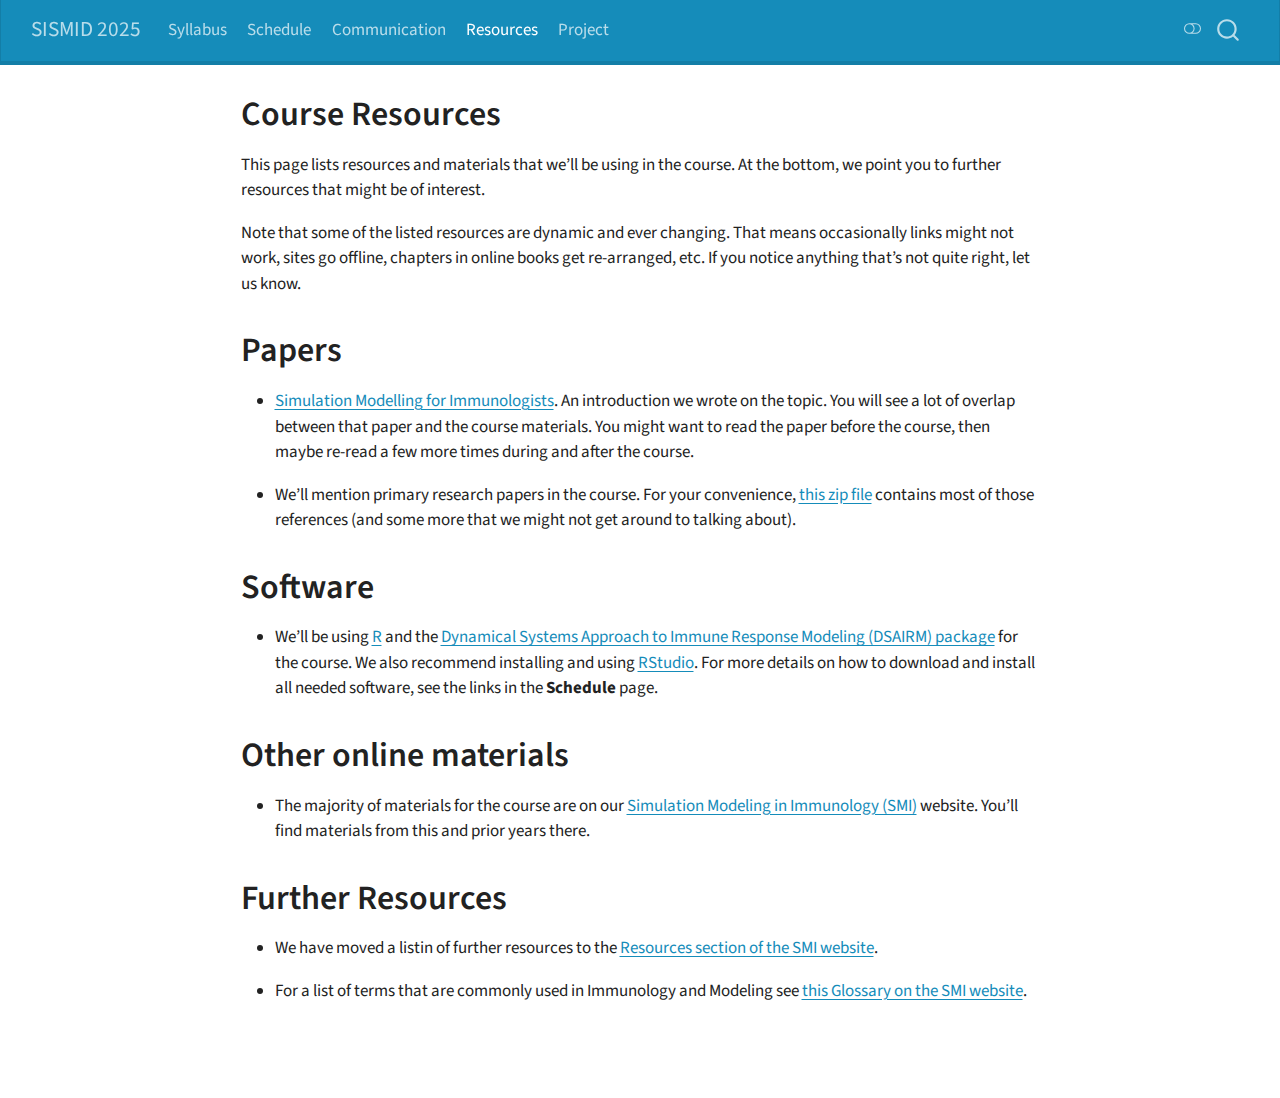
<file: docs/Course_Resources.html>
<!DOCTYPE html>
<html xmlns="http://www.w3.org/1999/xhtml" lang="en" xml:lang="en"><head>

<meta charset="utf-8">
<meta name="generator" content="quarto-1.6.39">

<meta name="viewport" content="width=device-width, initial-scale=1.0, user-scalable=yes">

<meta name="description" content="Website for the 2024 SISMID Module on Infectious Diseases, Immunology and Within-Host Models.">

<title>Course Resources – SISMID 2025</title>
<style>
code{white-space: pre-wrap;}
span.smallcaps{font-variant: small-caps;}
div.columns{display: flex; gap: min(4vw, 1.5em);}
div.column{flex: auto; overflow-x: auto;}
div.hanging-indent{margin-left: 1.5em; text-indent: -1.5em;}
ul.task-list{list-style: none;}
ul.task-list li input[type="checkbox"] {
  width: 0.8em;
  margin: 0 0.8em 0.2em -1em; /* quarto-specific, see https://github.com/quarto-dev/quarto-cli/issues/4556 */ 
  vertical-align: middle;
}
</style>


<script src="site_libs/quarto-nav/quarto-nav.js"></script>
<script src="site_libs/quarto-nav/headroom.min.js"></script>
<script src="site_libs/clipboard/clipboard.min.js"></script>
<script src="site_libs/quarto-search/autocomplete.umd.js"></script>
<script src="site_libs/quarto-search/fuse.min.js"></script>
<script src="site_libs/quarto-search/quarto-search.js"></script>
<meta name="quarto:offset" content="./">
<link href=".//files/sismid-logo-horizontal-2024.jpg" rel="icon" type="image/jpeg">
<script src="site_libs/quarto-html/quarto.js"></script>
<script src="site_libs/quarto-html/popper.min.js"></script>
<script src="site_libs/quarto-html/tippy.umd.min.js"></script>
<script src="site_libs/quarto-html/anchor.min.js"></script>
<link href="site_libs/quarto-html/tippy.css" rel="stylesheet">
<link href="site_libs/quarto-html/quarto-syntax-highlighting-e26003cea8cd680ca0c55a263523d882.css" rel="stylesheet" class="quarto-color-scheme" id="quarto-text-highlighting-styles">
<link href="site_libs/quarto-html/quarto-syntax-highlighting-dark-d166b450ba5a8e9f7a0ab969bf6592c1.css" rel="prefetch" class="quarto-color-scheme quarto-color-alternate" id="quarto-text-highlighting-styles">
<script src="site_libs/bootstrap/bootstrap.min.js"></script>
<link href="site_libs/bootstrap/bootstrap-icons.css" rel="stylesheet">
<link href="site_libs/bootstrap/bootstrap-e84ec1af5c18c64b3922cec9fafcf8c8.min.css" rel="stylesheet" append-hash="true" class="quarto-color-scheme" id="quarto-bootstrap" data-mode="light">
<link href="site_libs/bootstrap/bootstrap-dark-e1a95413ce7875775f0026b5519a171c.min.css" rel="prefetch" append-hash="true" class="quarto-color-scheme quarto-color-alternate" id="quarto-bootstrap" data-mode="dark">
<script id="quarto-search-options" type="application/json">{
  "location": "navbar",
  "copy-button": false,
  "collapse-after": 3,
  "panel-placement": "end",
  "type": "overlay",
  "limit": 50,
  "keyboard-shortcut": [
    "f",
    "/",
    "s"
  ],
  "show-item-context": false,
  "language": {
    "search-no-results-text": "No results",
    "search-matching-documents-text": "matching documents",
    "search-copy-link-title": "Copy link to search",
    "search-hide-matches-text": "Hide additional matches",
    "search-more-match-text": "more match in this document",
    "search-more-matches-text": "more matches in this document",
    "search-clear-button-title": "Clear",
    "search-text-placeholder": "",
    "search-detached-cancel-button-title": "Cancel",
    "search-submit-button-title": "Submit",
    "search-label": "Search"
  }
}</script>


</head>

<body class="nav-fixed fullcontent">

<div id="quarto-search-results"></div>
  <header id="quarto-header" class="headroom fixed-top">
    <nav class="navbar navbar-expand-lg " data-bs-theme="dark">
      <div class="navbar-container container-fluid">
      <div class="navbar-brand-container mx-auto">
    <a class="navbar-brand" href="./index.html">
    <span class="navbar-title">SISMID 2025</span>
    </a>
  </div>
            <div id="quarto-search" class="" title="Search"></div>
          <button class="navbar-toggler" type="button" data-bs-toggle="collapse" data-bs-target="#navbarCollapse" aria-controls="navbarCollapse" role="menu" aria-expanded="false" aria-label="Toggle navigation" onclick="if (window.quartoToggleHeadroom) { window.quartoToggleHeadroom(); }">
  <span class="navbar-toggler-icon"></span>
</button>
          <div class="collapse navbar-collapse" id="navbarCollapse">
            <ul class="navbar-nav navbar-nav-scroll me-auto">
  <li class="nav-item">
    <a class="nav-link" href="./Course_Syllabus.html"> 
<span class="menu-text">Syllabus</span></a>
  </li>  
  <li class="nav-item">
    <a class="nav-link" href="./Course_Schedule.html"> 
<span class="menu-text">Schedule</span></a>
  </li>  
  <li class="nav-item">
    <a class="nav-link" href="./Course_Communication.html"> 
<span class="menu-text">Communication</span></a>
  </li>  
  <li class="nav-item">
    <a class="nav-link active" href="./Course_Resources.html" aria-current="page"> 
<span class="menu-text">Resources</span></a>
  </li>  
  <li class="nav-item">
    <a class="nav-link" href="./Course_Project.html"> 
<span class="menu-text">Project</span></a>
  </li>  
</ul>
          </div> <!-- /navcollapse -->
            <div class="quarto-navbar-tools">
  <a href="" class="quarto-color-scheme-toggle quarto-navigation-tool  px-1" onclick="window.quartoToggleColorScheme(); return false;" title="Toggle dark mode"><i class="bi"></i></a>
</div>
      </div> <!-- /container-fluid -->
    </nav>
</header>
<!-- content -->
<div id="quarto-content" class="quarto-container page-columns page-rows-contents page-layout-article page-navbar">
<!-- sidebar -->
<!-- margin-sidebar -->
    
<!-- main -->
<main class="content" id="quarto-document-content">

<header id="title-block-header" class="quarto-title-block default">
<div class="quarto-title">
<h1 class="title">Course Resources</h1>
</div>



<div class="quarto-title-meta">

    
  
    
  </div>
  


</header>


<p>This page lists resources and materials that we’ll be using in the course. At the bottom, we point you to further resources that might be of interest.</p>
<p>Note that some of the listed resources are dynamic and ever changing. That means occasionally links might not work, sites go offline, chapters in online books get re-arranged, etc. If you notice anything that’s not quite right, let us know.</p>
<section id="papers" class="level1">
<h1>Papers</h1>
<ul>
<li><p><a href="./files/2020-handel-natrevimm.pdf">Simulation Modelling for Immunologists</a>. An introduction we wrote on the topic. You will see a lot of overlap between that paper and the course materials. You might want to read the paper before the course, then maybe re-read a few more times during and after the course.</p></li>
<li><p>We’ll mention primary research papers in the course. For your convenience, <a href="https://andreashandel.github.io/SMIcourse/media/SMIreferences.zip">this zip file</a> contains most of those references (and some more that we might not get around to talking about).</p></li>
</ul>
</section>
<section id="software" class="level1">
<h1>Software</h1>
<ul>
<li>We’ll be using <a href="https://cran.r-project.org/">R</a> and the <a href="https://ahgroup.github.io/DSAIRM/">Dynamical Systems Approach to Immune Response Modeling (DSAIRM) package</a> for the course. We also recommend installing and using <a href="https://www.rstudio.com/products/rstudio/">RStudio</a>. For more details on how to download and install all needed software, see the links in the <strong>Schedule</strong> page.</li>
</ul>
</section>
<section id="other-online-materials" class="level1">
<h1>Other online materials</h1>
<ul>
<li>The majority of materials for the course are on our <a href="https://andreashandel.github.io/SMIcourse/">Simulation Modeling in Immunology (SMI)</a> website. You’ll find materials from this and prior years there.</li>
</ul>
</section>
<section id="further-resources" class="level1">
<h1>Further Resources</h1>
<ul>
<li><p>We have moved a listin of further resources to the <a href="https://andreashandel.github.io/SMIcourse/Resources.html">Resources section of the SMI website</a>.</p></li>
<li><p>For a list of terms that are commonly used in Immunology and Modeling see <a href="https://andreashandel.github.io/SMIcourse/Glossary.html">this Glossary on the SMI website</a>.</p></li>
</ul>


</section>

</main> <!-- /main -->
<script id="quarto-html-after-body" type="application/javascript">
window.document.addEventListener("DOMContentLoaded", function (event) {
  const toggleBodyColorMode = (bsSheetEl) => {
    const mode = bsSheetEl.getAttribute("data-mode");
    const bodyEl = window.document.querySelector("body");
    if (mode === "dark") {
      bodyEl.classList.add("quarto-dark");
      bodyEl.classList.remove("quarto-light");
    } else {
      bodyEl.classList.add("quarto-light");
      bodyEl.classList.remove("quarto-dark");
    }
  }
  const toggleBodyColorPrimary = () => {
    const bsSheetEl = window.document.querySelector("link#quarto-bootstrap");
    if (bsSheetEl) {
      toggleBodyColorMode(bsSheetEl);
    }
  }
  toggleBodyColorPrimary();  
  const disableStylesheet = (stylesheets) => {
    for (let i=0; i < stylesheets.length; i++) {
      const stylesheet = stylesheets[i];
      stylesheet.rel = 'prefetch';
    }
  }
  const enableStylesheet = (stylesheets) => {
    for (let i=0; i < stylesheets.length; i++) {
      const stylesheet = stylesheets[i];
      stylesheet.rel = 'stylesheet';
    }
  }
  const manageTransitions = (selector, allowTransitions) => {
    const els = window.document.querySelectorAll(selector);
    for (let i=0; i < els.length; i++) {
      const el = els[i];
      if (allowTransitions) {
        el.classList.remove('notransition');
      } else {
        el.classList.add('notransition');
      }
    }
  }
  const toggleGiscusIfUsed = (isAlternate, darkModeDefault) => {
    const baseTheme = document.querySelector('#giscus-base-theme')?.value ?? 'light';
    const alternateTheme = document.querySelector('#giscus-alt-theme')?.value ?? 'dark';
    let newTheme = '';
    if(darkModeDefault) {
      newTheme = isAlternate ? baseTheme : alternateTheme;
    } else {
      newTheme = isAlternate ? alternateTheme : baseTheme;
    }
    const changeGiscusTheme = () => {
      // From: https://github.com/giscus/giscus/issues/336
      const sendMessage = (message) => {
        const iframe = document.querySelector('iframe.giscus-frame');
        if (!iframe) return;
        iframe.contentWindow.postMessage({ giscus: message }, 'https://giscus.app');
      }
      sendMessage({
        setConfig: {
          theme: newTheme
        }
      });
    }
    const isGiscussLoaded = window.document.querySelector('iframe.giscus-frame') !== null;
    if (isGiscussLoaded) {
      changeGiscusTheme();
    }
  }
  const toggleColorMode = (alternate) => {
    // Switch the stylesheets
    const alternateStylesheets = window.document.querySelectorAll('link.quarto-color-scheme.quarto-color-alternate');
    manageTransitions('#quarto-margin-sidebar .nav-link', false);
    if (alternate) {
      enableStylesheet(alternateStylesheets);
      for (const sheetNode of alternateStylesheets) {
        if (sheetNode.id === "quarto-bootstrap") {
          toggleBodyColorMode(sheetNode);
        }
      }
    } else {
      disableStylesheet(alternateStylesheets);
      toggleBodyColorPrimary();
    }
    manageTransitions('#quarto-margin-sidebar .nav-link', true);
    // Switch the toggles
    const toggles = window.document.querySelectorAll('.quarto-color-scheme-toggle');
    for (let i=0; i < toggles.length; i++) {
      const toggle = toggles[i];
      if (toggle) {
        if (alternate) {
          toggle.classList.add("alternate");     
        } else {
          toggle.classList.remove("alternate");
        }
      }
    }
    // Hack to workaround the fact that safari doesn't
    // properly recolor the scrollbar when toggling (#1455)
    if (navigator.userAgent.indexOf('Safari') > 0 && navigator.userAgent.indexOf('Chrome') == -1) {
      manageTransitions("body", false);
      window.scrollTo(0, 1);
      setTimeout(() => {
        window.scrollTo(0, 0);
        manageTransitions("body", true);
      }, 40);  
    }
  }
  const isFileUrl = () => { 
    return window.location.protocol === 'file:';
  }
  const hasAlternateSentinel = () => {  
    let styleSentinel = getColorSchemeSentinel();
    if (styleSentinel !== null) {
      return styleSentinel === "alternate";
    } else {
      return false;
    }
  }
  const setStyleSentinel = (alternate) => {
    const value = alternate ? "alternate" : "default";
    if (!isFileUrl()) {
      window.localStorage.setItem("quarto-color-scheme", value);
    } else {
      localAlternateSentinel = value;
    }
  }
  const getColorSchemeSentinel = () => {
    if (!isFileUrl()) {
      const storageValue = window.localStorage.getItem("quarto-color-scheme");
      return storageValue != null ? storageValue : localAlternateSentinel;
    } else {
      return localAlternateSentinel;
    }
  }
  const darkModeDefault = false;
  let localAlternateSentinel = darkModeDefault ? 'alternate' : 'default';
  // Dark / light mode switch
  window.quartoToggleColorScheme = () => {
    // Read the current dark / light value 
    let toAlternate = !hasAlternateSentinel();
    toggleColorMode(toAlternate);
    setStyleSentinel(toAlternate);
    toggleGiscusIfUsed(toAlternate, darkModeDefault);
  };
  // Ensure there is a toggle, if there isn't float one in the top right
  if (window.document.querySelector('.quarto-color-scheme-toggle') === null) {
    const a = window.document.createElement('a');
    a.classList.add('top-right');
    a.classList.add('quarto-color-scheme-toggle');
    a.href = "";
    a.onclick = function() { try { window.quartoToggleColorScheme(); } catch {} return false; };
    const i = window.document.createElement("i");
    i.classList.add('bi');
    a.appendChild(i);
    window.document.body.appendChild(a);
  }
  // Switch to dark mode if need be
  if (hasAlternateSentinel()) {
    toggleColorMode(true);
  } else {
    toggleColorMode(false);
  }
  const icon = "";
  const anchorJS = new window.AnchorJS();
  anchorJS.options = {
    placement: 'right',
    icon: icon
  };
  anchorJS.add('.anchored');
  const isCodeAnnotation = (el) => {
    for (const clz of el.classList) {
      if (clz.startsWith('code-annotation-')) {                     
        return true;
      }
    }
    return false;
  }
  const onCopySuccess = function(e) {
    // button target
    const button = e.trigger;
    // don't keep focus
    button.blur();
    // flash "checked"
    button.classList.add('code-copy-button-checked');
    var currentTitle = button.getAttribute("title");
    button.setAttribute("title", "Copied!");
    let tooltip;
    if (window.bootstrap) {
      button.setAttribute("data-bs-toggle", "tooltip");
      button.setAttribute("data-bs-placement", "left");
      button.setAttribute("data-bs-title", "Copied!");
      tooltip = new bootstrap.Tooltip(button, 
        { trigger: "manual", 
          customClass: "code-copy-button-tooltip",
          offset: [0, -8]});
      tooltip.show();    
    }
    setTimeout(function() {
      if (tooltip) {
        tooltip.hide();
        button.removeAttribute("data-bs-title");
        button.removeAttribute("data-bs-toggle");
        button.removeAttribute("data-bs-placement");
      }
      button.setAttribute("title", currentTitle);
      button.classList.remove('code-copy-button-checked');
    }, 1000);
    // clear code selection
    e.clearSelection();
  }
  const getTextToCopy = function(trigger) {
      const codeEl = trigger.previousElementSibling.cloneNode(true);
      for (const childEl of codeEl.children) {
        if (isCodeAnnotation(childEl)) {
          childEl.remove();
        }
      }
      return codeEl.innerText;
  }
  const clipboard = new window.ClipboardJS('.code-copy-button:not([data-in-quarto-modal])', {
    text: getTextToCopy
  });
  clipboard.on('success', onCopySuccess);
  if (window.document.getElementById('quarto-embedded-source-code-modal')) {
    const clipboardModal = new window.ClipboardJS('.code-copy-button[data-in-quarto-modal]', {
      text: getTextToCopy,
      container: window.document.getElementById('quarto-embedded-source-code-modal')
    });
    clipboardModal.on('success', onCopySuccess);
  }
    var localhostRegex = new RegExp(/^(?:http|https):\/\/localhost\:?[0-9]*\//);
    var mailtoRegex = new RegExp(/^mailto:/);
      var filterRegex = new RegExp("https:\/\/andreashandel\.github\.io\/SISMID2025\/");
    var isInternal = (href) => {
        return filterRegex.test(href) || localhostRegex.test(href) || mailtoRegex.test(href);
    }
    // Inspect non-navigation links and adorn them if external
 	var links = window.document.querySelectorAll('a[href]:not(.nav-link):not(.navbar-brand):not(.toc-action):not(.sidebar-link):not(.sidebar-item-toggle):not(.pagination-link):not(.no-external):not([aria-hidden]):not(.dropdown-item):not(.quarto-navigation-tool):not(.about-link)');
    for (var i=0; i<links.length; i++) {
      const link = links[i];
      if (!isInternal(link.href)) {
        // undo the damage that might have been done by quarto-nav.js in the case of
        // links that we want to consider external
        if (link.dataset.originalHref !== undefined) {
          link.href = link.dataset.originalHref;
        }
      }
    }
  function tippyHover(el, contentFn, onTriggerFn, onUntriggerFn) {
    const config = {
      allowHTML: true,
      maxWidth: 500,
      delay: 100,
      arrow: false,
      appendTo: function(el) {
          return el.parentElement;
      },
      interactive: true,
      interactiveBorder: 10,
      theme: 'quarto',
      placement: 'bottom-start',
    };
    if (contentFn) {
      config.content = contentFn;
    }
    if (onTriggerFn) {
      config.onTrigger = onTriggerFn;
    }
    if (onUntriggerFn) {
      config.onUntrigger = onUntriggerFn;
    }
    window.tippy(el, config); 
  }
  const noterefs = window.document.querySelectorAll('a[role="doc-noteref"]');
  for (var i=0; i<noterefs.length; i++) {
    const ref = noterefs[i];
    tippyHover(ref, function() {
      // use id or data attribute instead here
      let href = ref.getAttribute('data-footnote-href') || ref.getAttribute('href');
      try { href = new URL(href).hash; } catch {}
      const id = href.replace(/^#\/?/, "");
      const note = window.document.getElementById(id);
      if (note) {
        return note.innerHTML;
      } else {
        return "";
      }
    });
  }
  const xrefs = window.document.querySelectorAll('a.quarto-xref');
  const processXRef = (id, note) => {
    // Strip column container classes
    const stripColumnClz = (el) => {
      el.classList.remove("page-full", "page-columns");
      if (el.children) {
        for (const child of el.children) {
          stripColumnClz(child);
        }
      }
    }
    stripColumnClz(note)
    if (id === null || id.startsWith('sec-')) {
      // Special case sections, only their first couple elements
      const container = document.createElement("div");
      if (note.children && note.children.length > 2) {
        container.appendChild(note.children[0].cloneNode(true));
        for (let i = 1; i < note.children.length; i++) {
          const child = note.children[i];
          if (child.tagName === "P" && child.innerText === "") {
            continue;
          } else {
            container.appendChild(child.cloneNode(true));
            break;
          }
        }
        if (window.Quarto?.typesetMath) {
          window.Quarto.typesetMath(container);
        }
        return container.innerHTML
      } else {
        if (window.Quarto?.typesetMath) {
          window.Quarto.typesetMath(note);
        }
        return note.innerHTML;
      }
    } else {
      // Remove any anchor links if they are present
      const anchorLink = note.querySelector('a.anchorjs-link');
      if (anchorLink) {
        anchorLink.remove();
      }
      if (window.Quarto?.typesetMath) {
        window.Quarto.typesetMath(note);
      }
      if (note.classList.contains("callout")) {
        return note.outerHTML;
      } else {
        return note.innerHTML;
      }
    }
  }
  for (var i=0; i<xrefs.length; i++) {
    const xref = xrefs[i];
    tippyHover(xref, undefined, function(instance) {
      instance.disable();
      let url = xref.getAttribute('href');
      let hash = undefined; 
      if (url.startsWith('#')) {
        hash = url;
      } else {
        try { hash = new URL(url).hash; } catch {}
      }
      if (hash) {
        const id = hash.replace(/^#\/?/, "");
        const note = window.document.getElementById(id);
        if (note !== null) {
          try {
            const html = processXRef(id, note.cloneNode(true));
            instance.setContent(html);
          } finally {
            instance.enable();
            instance.show();
          }
        } else {
          // See if we can fetch this
          fetch(url.split('#')[0])
          .then(res => res.text())
          .then(html => {
            const parser = new DOMParser();
            const htmlDoc = parser.parseFromString(html, "text/html");
            const note = htmlDoc.getElementById(id);
            if (note !== null) {
              const html = processXRef(id, note);
              instance.setContent(html);
            } 
          }).finally(() => {
            instance.enable();
            instance.show();
          });
        }
      } else {
        // See if we can fetch a full url (with no hash to target)
        // This is a special case and we should probably do some content thinning / targeting
        fetch(url)
        .then(res => res.text())
        .then(html => {
          const parser = new DOMParser();
          const htmlDoc = parser.parseFromString(html, "text/html");
          const note = htmlDoc.querySelector('main.content');
          if (note !== null) {
            // This should only happen for chapter cross references
            // (since there is no id in the URL)
            // remove the first header
            if (note.children.length > 0 && note.children[0].tagName === "HEADER") {
              note.children[0].remove();
            }
            const html = processXRef(null, note);
            instance.setContent(html);
          } 
        }).finally(() => {
          instance.enable();
          instance.show();
        });
      }
    }, function(instance) {
    });
  }
      let selectedAnnoteEl;
      const selectorForAnnotation = ( cell, annotation) => {
        let cellAttr = 'data-code-cell="' + cell + '"';
        let lineAttr = 'data-code-annotation="' +  annotation + '"';
        const selector = 'span[' + cellAttr + '][' + lineAttr + ']';
        return selector;
      }
      const selectCodeLines = (annoteEl) => {
        const doc = window.document;
        const targetCell = annoteEl.getAttribute("data-target-cell");
        const targetAnnotation = annoteEl.getAttribute("data-target-annotation");
        const annoteSpan = window.document.querySelector(selectorForAnnotation(targetCell, targetAnnotation));
        const lines = annoteSpan.getAttribute("data-code-lines").split(",");
        const lineIds = lines.map((line) => {
          return targetCell + "-" + line;
        })
        let top = null;
        let height = null;
        let parent = null;
        if (lineIds.length > 0) {
            //compute the position of the single el (top and bottom and make a div)
            const el = window.document.getElementById(lineIds[0]);
            top = el.offsetTop;
            height = el.offsetHeight;
            parent = el.parentElement.parentElement;
          if (lineIds.length > 1) {
            const lastEl = window.document.getElementById(lineIds[lineIds.length - 1]);
            const bottom = lastEl.offsetTop + lastEl.offsetHeight;
            height = bottom - top;
          }
          if (top !== null && height !== null && parent !== null) {
            // cook up a div (if necessary) and position it 
            let div = window.document.getElementById("code-annotation-line-highlight");
            if (div === null) {
              div = window.document.createElement("div");
              div.setAttribute("id", "code-annotation-line-highlight");
              div.style.position = 'absolute';
              parent.appendChild(div);
            }
            div.style.top = top - 2 + "px";
            div.style.height = height + 4 + "px";
            div.style.left = 0;
            let gutterDiv = window.document.getElementById("code-annotation-line-highlight-gutter");
            if (gutterDiv === null) {
              gutterDiv = window.document.createElement("div");
              gutterDiv.setAttribute("id", "code-annotation-line-highlight-gutter");
              gutterDiv.style.position = 'absolute';
              const codeCell = window.document.getElementById(targetCell);
              const gutter = codeCell.querySelector('.code-annotation-gutter');
              gutter.appendChild(gutterDiv);
            }
            gutterDiv.style.top = top - 2 + "px";
            gutterDiv.style.height = height + 4 + "px";
          }
          selectedAnnoteEl = annoteEl;
        }
      };
      const unselectCodeLines = () => {
        const elementsIds = ["code-annotation-line-highlight", "code-annotation-line-highlight-gutter"];
        elementsIds.forEach((elId) => {
          const div = window.document.getElementById(elId);
          if (div) {
            div.remove();
          }
        });
        selectedAnnoteEl = undefined;
      };
        // Handle positioning of the toggle
    window.addEventListener(
      "resize",
      throttle(() => {
        elRect = undefined;
        if (selectedAnnoteEl) {
          selectCodeLines(selectedAnnoteEl);
        }
      }, 10)
    );
    function throttle(fn, ms) {
    let throttle = false;
    let timer;
      return (...args) => {
        if(!throttle) { // first call gets through
            fn.apply(this, args);
            throttle = true;
        } else { // all the others get throttled
            if(timer) clearTimeout(timer); // cancel #2
            timer = setTimeout(() => {
              fn.apply(this, args);
              timer = throttle = false;
            }, ms);
        }
      };
    }
      // Attach click handler to the DT
      const annoteDls = window.document.querySelectorAll('dt[data-target-cell]');
      for (const annoteDlNode of annoteDls) {
        annoteDlNode.addEventListener('click', (event) => {
          const clickedEl = event.target;
          if (clickedEl !== selectedAnnoteEl) {
            unselectCodeLines();
            const activeEl = window.document.querySelector('dt[data-target-cell].code-annotation-active');
            if (activeEl) {
              activeEl.classList.remove('code-annotation-active');
            }
            selectCodeLines(clickedEl);
            clickedEl.classList.add('code-annotation-active');
          } else {
            // Unselect the line
            unselectCodeLines();
            clickedEl.classList.remove('code-annotation-active');
          }
        });
      }
  const findCites = (el) => {
    const parentEl = el.parentElement;
    if (parentEl) {
      const cites = parentEl.dataset.cites;
      if (cites) {
        return {
          el,
          cites: cites.split(' ')
        };
      } else {
        return findCites(el.parentElement)
      }
    } else {
      return undefined;
    }
  };
  var bibliorefs = window.document.querySelectorAll('a[role="doc-biblioref"]');
  for (var i=0; i<bibliorefs.length; i++) {
    const ref = bibliorefs[i];
    const citeInfo = findCites(ref);
    if (citeInfo) {
      tippyHover(citeInfo.el, function() {
        var popup = window.document.createElement('div');
        citeInfo.cites.forEach(function(cite) {
          var citeDiv = window.document.createElement('div');
          citeDiv.classList.add('hanging-indent');
          citeDiv.classList.add('csl-entry');
          var biblioDiv = window.document.getElementById('ref-' + cite);
          if (biblioDiv) {
            citeDiv.innerHTML = biblioDiv.innerHTML;
          }
          popup.appendChild(citeDiv);
        });
        return popup.innerHTML;
      });
    }
  }
});
</script>
</div> <!-- /content -->




</body></html>
</file>
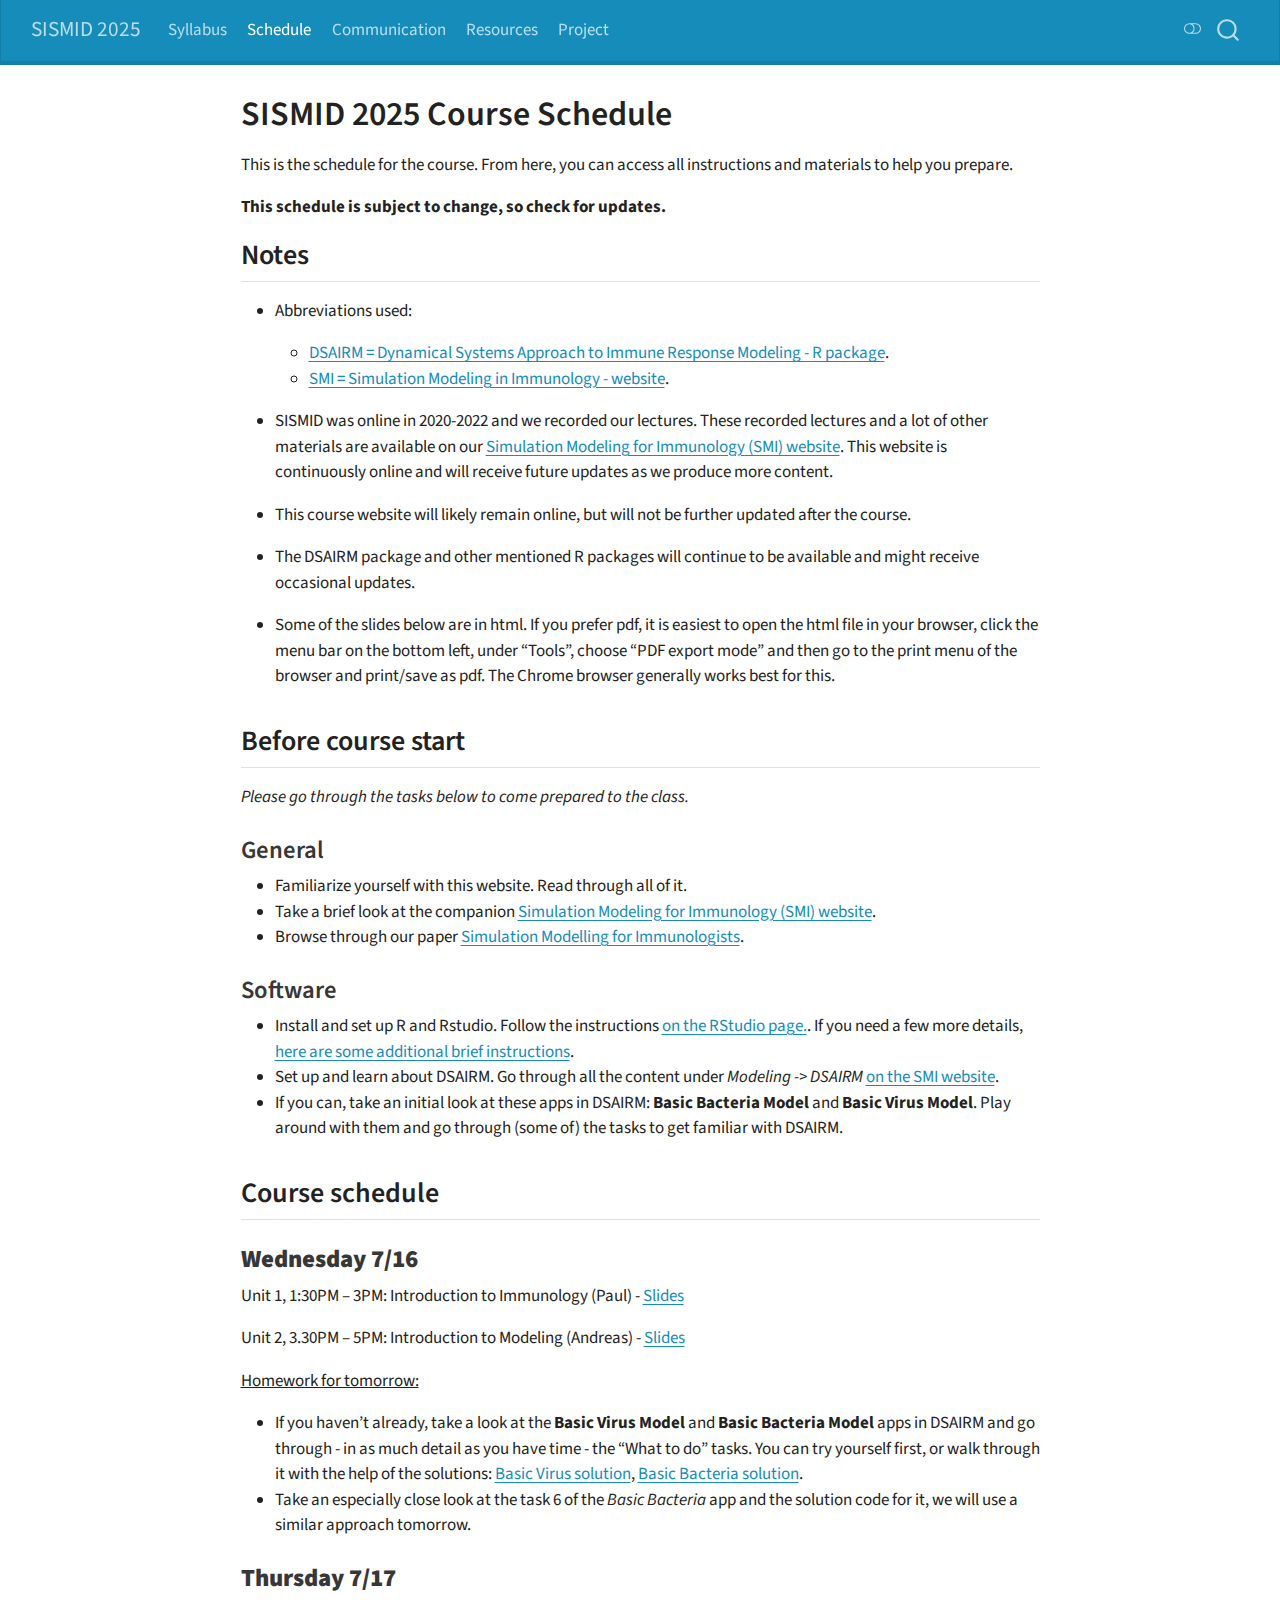
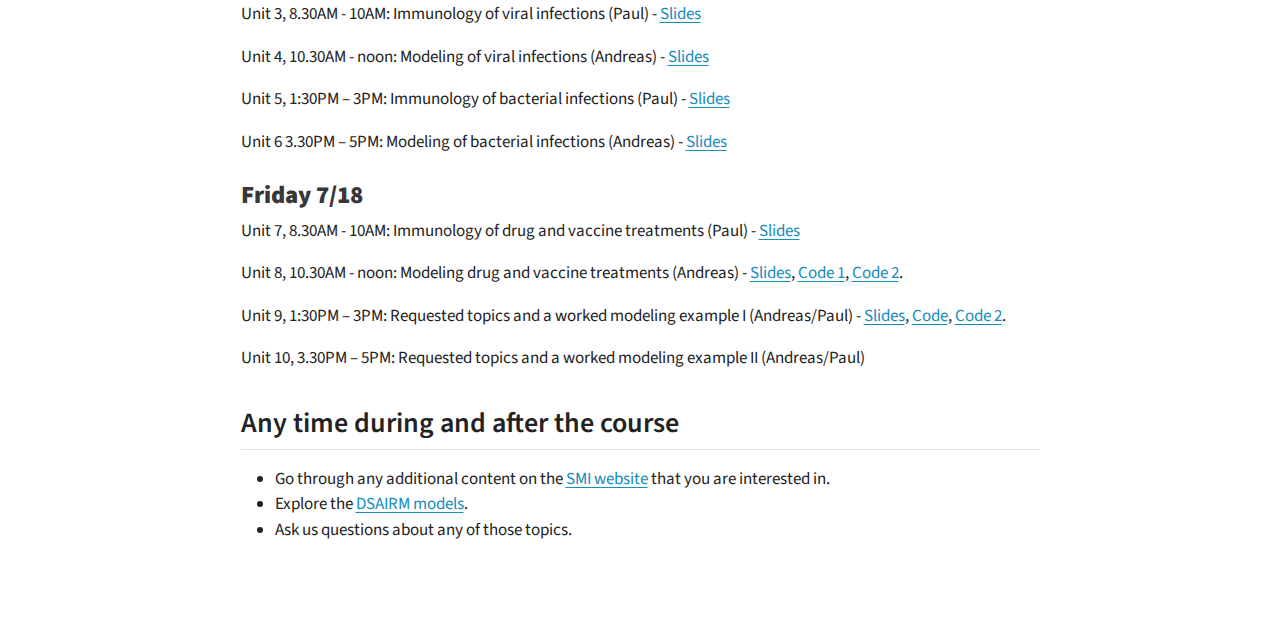
<file: docs/Course_Schedule.html>
<!DOCTYPE html>
<html xmlns="http://www.w3.org/1999/xhtml" lang="en" xml:lang="en"><head>

<meta charset="utf-8">
<meta name="generator" content="quarto-1.6.39">

<meta name="viewport" content="width=device-width, initial-scale=1.0, user-scalable=yes">

<meta name="description" content="Website for the 2024 SISMID Module on Infectious Diseases, Immunology and Within-Host Models.">

<title>SISMID 2025 Course Schedule – SISMID 2025</title>
<style>
code{white-space: pre-wrap;}
span.smallcaps{font-variant: small-caps;}
div.columns{display: flex; gap: min(4vw, 1.5em);}
div.column{flex: auto; overflow-x: auto;}
div.hanging-indent{margin-left: 1.5em; text-indent: -1.5em;}
ul.task-list{list-style: none;}
ul.task-list li input[type="checkbox"] {
  width: 0.8em;
  margin: 0 0.8em 0.2em -1em; /* quarto-specific, see https://github.com/quarto-dev/quarto-cli/issues/4556 */ 
  vertical-align: middle;
}
</style>


<script src="site_libs/quarto-nav/quarto-nav.js"></script>
<script src="site_libs/quarto-nav/headroom.min.js"></script>
<script src="site_libs/clipboard/clipboard.min.js"></script>
<script src="site_libs/quarto-search/autocomplete.umd.js"></script>
<script src="site_libs/quarto-search/fuse.min.js"></script>
<script src="site_libs/quarto-search/quarto-search.js"></script>
<meta name="quarto:offset" content="./">
<link href=".//files/sismid-logo-horizontal-2024.jpg" rel="icon" type="image/jpeg">
<script src="site_libs/quarto-html/quarto.js"></script>
<script src="site_libs/quarto-html/popper.min.js"></script>
<script src="site_libs/quarto-html/tippy.umd.min.js"></script>
<script src="site_libs/quarto-html/anchor.min.js"></script>
<link href="site_libs/quarto-html/tippy.css" rel="stylesheet">
<link href="site_libs/quarto-html/quarto-syntax-highlighting-e26003cea8cd680ca0c55a263523d882.css" rel="stylesheet" class="quarto-color-scheme" id="quarto-text-highlighting-styles">
<link href="site_libs/quarto-html/quarto-syntax-highlighting-dark-d166b450ba5a8e9f7a0ab969bf6592c1.css" rel="prefetch" class="quarto-color-scheme quarto-color-alternate" id="quarto-text-highlighting-styles">
<script src="site_libs/bootstrap/bootstrap.min.js"></script>
<link href="site_libs/bootstrap/bootstrap-icons.css" rel="stylesheet">
<link href="site_libs/bootstrap/bootstrap-e84ec1af5c18c64b3922cec9fafcf8c8.min.css" rel="stylesheet" append-hash="true" class="quarto-color-scheme" id="quarto-bootstrap" data-mode="light">
<link href="site_libs/bootstrap/bootstrap-dark-e1a95413ce7875775f0026b5519a171c.min.css" rel="prefetch" append-hash="true" class="quarto-color-scheme quarto-color-alternate" id="quarto-bootstrap" data-mode="dark">
<script id="quarto-search-options" type="application/json">{
  "location": "navbar",
  "copy-button": false,
  "collapse-after": 3,
  "panel-placement": "end",
  "type": "overlay",
  "limit": 50,
  "keyboard-shortcut": [
    "f",
    "/",
    "s"
  ],
  "show-item-context": false,
  "language": {
    "search-no-results-text": "No results",
    "search-matching-documents-text": "matching documents",
    "search-copy-link-title": "Copy link to search",
    "search-hide-matches-text": "Hide additional matches",
    "search-more-match-text": "more match in this document",
    "search-more-matches-text": "more matches in this document",
    "search-clear-button-title": "Clear",
    "search-text-placeholder": "",
    "search-detached-cancel-button-title": "Cancel",
    "search-submit-button-title": "Submit",
    "search-label": "Search"
  }
}</script>


</head>

<body class="nav-fixed fullcontent">

<div id="quarto-search-results"></div>
  <header id="quarto-header" class="headroom fixed-top">
    <nav class="navbar navbar-expand-lg " data-bs-theme="dark">
      <div class="navbar-container container-fluid">
      <div class="navbar-brand-container mx-auto">
    <a class="navbar-brand" href="./index.html">
    <span class="navbar-title">SISMID 2025</span>
    </a>
  </div>
            <div id="quarto-search" class="" title="Search"></div>
          <button class="navbar-toggler" type="button" data-bs-toggle="collapse" data-bs-target="#navbarCollapse" aria-controls="navbarCollapse" role="menu" aria-expanded="false" aria-label="Toggle navigation" onclick="if (window.quartoToggleHeadroom) { window.quartoToggleHeadroom(); }">
  <span class="navbar-toggler-icon"></span>
</button>
          <div class="collapse navbar-collapse" id="navbarCollapse">
            <ul class="navbar-nav navbar-nav-scroll me-auto">
  <li class="nav-item">
    <a class="nav-link" href="./Course_Syllabus.html"> 
<span class="menu-text">Syllabus</span></a>
  </li>  
  <li class="nav-item">
    <a class="nav-link active" href="./Course_Schedule.html" aria-current="page"> 
<span class="menu-text">Schedule</span></a>
  </li>  
  <li class="nav-item">
    <a class="nav-link" href="./Course_Communication.html"> 
<span class="menu-text">Communication</span></a>
  </li>  
  <li class="nav-item">
    <a class="nav-link" href="./Course_Resources.html"> 
<span class="menu-text">Resources</span></a>
  </li>  
  <li class="nav-item">
    <a class="nav-link" href="./Course_Project.html"> 
<span class="menu-text">Project</span></a>
  </li>  
</ul>
          </div> <!-- /navcollapse -->
            <div class="quarto-navbar-tools">
  <a href="" class="quarto-color-scheme-toggle quarto-navigation-tool  px-1" onclick="window.quartoToggleColorScheme(); return false;" title="Toggle dark mode"><i class="bi"></i></a>
</div>
      </div> <!-- /container-fluid -->
    </nav>
</header>
<!-- content -->
<div id="quarto-content" class="quarto-container page-columns page-rows-contents page-layout-article page-navbar">
<!-- sidebar -->
<!-- margin-sidebar -->
    
<!-- main -->
<main class="content" id="quarto-document-content">

<header id="title-block-header" class="quarto-title-block default">
<div class="quarto-title">
<h1 class="title">SISMID 2025 Course Schedule</h1>
</div>



<div class="quarto-title-meta">

    
  
    
  </div>
  


</header>


<p>This is the schedule for the course. From here, you can access all instructions and materials to help you prepare.</p>
<p><strong>This schedule is subject to change, so check for updates.</strong></p>
<section id="notes" class="level2">
<h2 class="anchored" data-anchor-id="notes">Notes</h2>
<ul>
<li><p>Abbreviations used:</p>
<ul>
<li><a href="https://ahgroup.github.io/DSAIRM/">DSAIRM = Dynamical Systems Approach to Immune Response Modeling - R package</a>.</li>
<li><a href="https://andreashandel.github.io/SMIcourse/index.html">SMI = Simulation Modeling in Immunology - website</a>.</li>
</ul></li>
<li><p>SISMID was online in 2020-2022 and we recorded our lectures. These recorded lectures and a lot of other materials are available on our <a href="https://andreashandel.github.io/SMIcourse/">Simulation Modeling for Immunology (SMI) website</a>. This website is continuously online and will receive future updates as we produce more content.</p></li>
<li><p>This course website will likely remain online, but will not be further updated after the course.</p></li>
<li><p>The DSAIRM package and other mentioned R packages will continue to be available and might receive occasional updates.</p></li>
<li><p>Some of the slides below are in html. If you prefer pdf, it is easiest to open the html file in your browser, click the menu bar on the bottom left, under “Tools”, choose “PDF export mode” and then go to the print menu of the browser and print/save as pdf. The Chrome browser generally works best for this.</p></li>
</ul>
</section>
<section id="before-course-start" class="level2">
<h2 class="anchored" data-anchor-id="before-course-start">Before course start</h2>
<p><em>Please go through the tasks below to come prepared to the class.</em></p>
<section id="general" class="level3">
<h3 class="anchored" data-anchor-id="general">General</h3>
<ul>
<li>Familiarize yourself with this website. Read through all of it.</li>
<li>Take a brief look at the companion <a href="https://andreashandel.github.io/SMIcourse/">Simulation Modeling for Immunology (SMI) website</a>.</li>
<li>Browse through our paper <a href="./files/2020-handel-natrevimm.pdf">Simulation Modelling for Immunologists</a>.</li>
</ul>
</section>
<section id="software" class="level3">
<h3 class="anchored" data-anchor-id="software">Software</h3>
<ul>
<li>Install and set up R and Rstudio. Follow the instructions <a href="https://posit.co/download/rstudio-desktop/">on the RStudio page.</a>. If you need a few more details, <a href="https://andreashandel.github.io/SMIcourse/R_and_RStudio.html">here are some additional brief instructions</a>.</li>
<li>Set up and learn about DSAIRM. Go through all the content under <em>Modeling -&gt; DSAIRM</em> <a href="https://andreashandel.github.io/SMIcourse/index.html">on the SMI website</a>.</li>
<li>If you can, take an initial look at these apps in DSAIRM: <strong>Basic Bacteria Model</strong> and <strong>Basic Virus Model</strong>. Play around with them and go through (some of) the tasks to get familiar with DSAIRM.</li>
</ul>
</section>
</section>
<section id="course-schedule" class="level2">
<h2 class="anchored" data-anchor-id="course-schedule">Course schedule</h2>
<section id="wednesday-716" class="level3">
<h3 class="anchored" data-anchor-id="wednesday-716"><strong>Wednesday 7/16</strong></h3>
<p>Unit 1, 1:30PM – 3PM: Introduction to Immunology (Paul) - <a href="slides/2025_Introduction_to_Immunology.pdf" target="_blank">Slides</a></p>
<p>Unit 2, 3.30PM – 5PM: Introduction to Modeling (Andreas) - <a href="slides/2025_Introduction_to_Modeling_Slides.html" target="_blank">Slides</a></p>
<p><u>Homework for tomorrow:</u></p>
<ul>
<li>If you haven’t already, take a look at the <strong>Basic Virus Model</strong> and <strong>Basic Bacteria Model</strong> apps in DSAIRM and go through - in as much detail as you have time - the “What to do” tasks. You can try yourself first, or walk through it with the help of the solutions: <a href="https://andreashandel.github.io/SISMID2025/files/basicvirus_solution.html">Basic Virus solution</a>, <a href="https://andreashandel.github.io/SISMID2025/files/basicbacteria_solution.html">Basic Bacteria solution</a>.</li>
<li>Take an especially close look at the task 6 of the <em>Basic Bacteria</em> app and the solution code for it, we will use a similar approach tomorrow.</li>
</ul>
</section>
<section id="thursday-717" class="level3">
<h3 class="anchored" data-anchor-id="thursday-717"><strong>Thursday 7/17</strong></h3>
<p>Unit 3, 8.30AM - 10AM: Immunology of viral infections (Paul) - <a href="slides/2025_Viral_Infections.pdf" target="_blank">Slides</a></p>
<p>Unit 4, 10.30AM - noon: Modeling of viral infections (Andreas) - <a href="slides/2025_Virus_Models_Slides.html" target="_blank">Slides</a></p>
<p>Unit 5, 1:30PM – 3PM: Immunology of bacterial infections (Paul) - <a href="slides/2025_Bacterial_Infections.pdf" target="_blank">Slides</a></p>
<p>Unit 6 3.30PM – 5PM: Modeling of bacterial infections (Andreas) - <a href="slides/2025_Bacteria_Models_Slides.html" target="_blank">Slides</a></p>
</section>
<section id="friday-718" class="level3">
<h3 class="anchored" data-anchor-id="friday-718"><strong>Friday 7/18</strong></h3>
<p>Unit 7, 8.30AM - 10AM: Immunology of drug and vaccine treatments (Paul) - <a href="slides/2025_Drug_and_Vaccine_Treatment.pdf" target="_blank">Slides</a></p>
<p>Unit 8, 10.30AM - noon: Modeling drug and vaccine treatments (Andreas) - <a href="slides/2025_Vaccines_Drugs_Slides.html" target="_blank">Slides</a>, <a href="code/simulate_pkpdbacteria_ode.R">Code 1</a>, <a href="code/test_pkpdbacteria.R">Code 2</a>.</p>
<p>Unit 9, 1:30PM – 3PM: Requested topics and a worked modeling example I (Andreas/Paul) - <a href="slides/2025_Multiscale_Fitting_Project.html" target="_blank">Slides</a>, <a href="code/multi-scale-model.R">Code</a>, <a href="code/test_pkpdbacteria.R">Code 2</a>.</p>
<p>Unit 10, 3.30PM – 5PM: Requested topics and a worked modeling example II (Andreas/Paul)</p>
</section>
</section>
<section id="any-time-during-and-after-the-course" class="level2">
<h2 class="anchored" data-anchor-id="any-time-during-and-after-the-course">Any time during and after the course</h2>
<ul>
<li>Go through any additional content on the <a href="https://andreashandel.github.io/SMIcourse/">SMI website</a> that you are interested in.</li>
<li>Explore the <a href="https://ahgroup.github.io/DSAIRM/">DSAIRM models</a>.</li>
<li>Ask us questions about any of those topics.</li>
</ul>


</section>

</main> <!-- /main -->
<script id="quarto-html-after-body" type="application/javascript">
window.document.addEventListener("DOMContentLoaded", function (event) {
  const toggleBodyColorMode = (bsSheetEl) => {
    const mode = bsSheetEl.getAttribute("data-mode");
    const bodyEl = window.document.querySelector("body");
    if (mode === "dark") {
      bodyEl.classList.add("quarto-dark");
      bodyEl.classList.remove("quarto-light");
    } else {
      bodyEl.classList.add("quarto-light");
      bodyEl.classList.remove("quarto-dark");
    }
  }
  const toggleBodyColorPrimary = () => {
    const bsSheetEl = window.document.querySelector("link#quarto-bootstrap");
    if (bsSheetEl) {
      toggleBodyColorMode(bsSheetEl);
    }
  }
  toggleBodyColorPrimary();  
  const disableStylesheet = (stylesheets) => {
    for (let i=0; i < stylesheets.length; i++) {
      const stylesheet = stylesheets[i];
      stylesheet.rel = 'prefetch';
    }
  }
  const enableStylesheet = (stylesheets) => {
    for (let i=0; i < stylesheets.length; i++) {
      const stylesheet = stylesheets[i];
      stylesheet.rel = 'stylesheet';
    }
  }
  const manageTransitions = (selector, allowTransitions) => {
    const els = window.document.querySelectorAll(selector);
    for (let i=0; i < els.length; i++) {
      const el = els[i];
      if (allowTransitions) {
        el.classList.remove('notransition');
      } else {
        el.classList.add('notransition');
      }
    }
  }
  const toggleGiscusIfUsed = (isAlternate, darkModeDefault) => {
    const baseTheme = document.querySelector('#giscus-base-theme')?.value ?? 'light';
    const alternateTheme = document.querySelector('#giscus-alt-theme')?.value ?? 'dark';
    let newTheme = '';
    if(darkModeDefault) {
      newTheme = isAlternate ? baseTheme : alternateTheme;
    } else {
      newTheme = isAlternate ? alternateTheme : baseTheme;
    }
    const changeGiscusTheme = () => {
      // From: https://github.com/giscus/giscus/issues/336
      const sendMessage = (message) => {
        const iframe = document.querySelector('iframe.giscus-frame');
        if (!iframe) return;
        iframe.contentWindow.postMessage({ giscus: message }, 'https://giscus.app');
      }
      sendMessage({
        setConfig: {
          theme: newTheme
        }
      });
    }
    const isGiscussLoaded = window.document.querySelector('iframe.giscus-frame') !== null;
    if (isGiscussLoaded) {
      changeGiscusTheme();
    }
  }
  const toggleColorMode = (alternate) => {
    // Switch the stylesheets
    const alternateStylesheets = window.document.querySelectorAll('link.quarto-color-scheme.quarto-color-alternate');
    manageTransitions('#quarto-margin-sidebar .nav-link', false);
    if (alternate) {
      enableStylesheet(alternateStylesheets);
      for (const sheetNode of alternateStylesheets) {
        if (sheetNode.id === "quarto-bootstrap") {
          toggleBodyColorMode(sheetNode);
        }
      }
    } else {
      disableStylesheet(alternateStylesheets);
      toggleBodyColorPrimary();
    }
    manageTransitions('#quarto-margin-sidebar .nav-link', true);
    // Switch the toggles
    const toggles = window.document.querySelectorAll('.quarto-color-scheme-toggle');
    for (let i=0; i < toggles.length; i++) {
      const toggle = toggles[i];
      if (toggle) {
        if (alternate) {
          toggle.classList.add("alternate");     
        } else {
          toggle.classList.remove("alternate");
        }
      }
    }
    // Hack to workaround the fact that safari doesn't
    // properly recolor the scrollbar when toggling (#1455)
    if (navigator.userAgent.indexOf('Safari') > 0 && navigator.userAgent.indexOf('Chrome') == -1) {
      manageTransitions("body", false);
      window.scrollTo(0, 1);
      setTimeout(() => {
        window.scrollTo(0, 0);
        manageTransitions("body", true);
      }, 40);  
    }
  }
  const isFileUrl = () => { 
    return window.location.protocol === 'file:';
  }
  const hasAlternateSentinel = () => {  
    let styleSentinel = getColorSchemeSentinel();
    if (styleSentinel !== null) {
      return styleSentinel === "alternate";
    } else {
      return false;
    }
  }
  const setStyleSentinel = (alternate) => {
    const value = alternate ? "alternate" : "default";
    if (!isFileUrl()) {
      window.localStorage.setItem("quarto-color-scheme", value);
    } else {
      localAlternateSentinel = value;
    }
  }
  const getColorSchemeSentinel = () => {
    if (!isFileUrl()) {
      const storageValue = window.localStorage.getItem("quarto-color-scheme");
      return storageValue != null ? storageValue : localAlternateSentinel;
    } else {
      return localAlternateSentinel;
    }
  }
  const darkModeDefault = false;
  let localAlternateSentinel = darkModeDefault ? 'alternate' : 'default';
  // Dark / light mode switch
  window.quartoToggleColorScheme = () => {
    // Read the current dark / light value 
    let toAlternate = !hasAlternateSentinel();
    toggleColorMode(toAlternate);
    setStyleSentinel(toAlternate);
    toggleGiscusIfUsed(toAlternate, darkModeDefault);
  };
  // Ensure there is a toggle, if there isn't float one in the top right
  if (window.document.querySelector('.quarto-color-scheme-toggle') === null) {
    const a = window.document.createElement('a');
    a.classList.add('top-right');
    a.classList.add('quarto-color-scheme-toggle');
    a.href = "";
    a.onclick = function() { try { window.quartoToggleColorScheme(); } catch {} return false; };
    const i = window.document.createElement("i");
    i.classList.add('bi');
    a.appendChild(i);
    window.document.body.appendChild(a);
  }
  // Switch to dark mode if need be
  if (hasAlternateSentinel()) {
    toggleColorMode(true);
  } else {
    toggleColorMode(false);
  }
  const icon = "";
  const anchorJS = new window.AnchorJS();
  anchorJS.options = {
    placement: 'right',
    icon: icon
  };
  anchorJS.add('.anchored');
  const isCodeAnnotation = (el) => {
    for (const clz of el.classList) {
      if (clz.startsWith('code-annotation-')) {                     
        return true;
      }
    }
    return false;
  }
  const onCopySuccess = function(e) {
    // button target
    const button = e.trigger;
    // don't keep focus
    button.blur();
    // flash "checked"
    button.classList.add('code-copy-button-checked');
    var currentTitle = button.getAttribute("title");
    button.setAttribute("title", "Copied!");
    let tooltip;
    if (window.bootstrap) {
      button.setAttribute("data-bs-toggle", "tooltip");
      button.setAttribute("data-bs-placement", "left");
      button.setAttribute("data-bs-title", "Copied!");
      tooltip = new bootstrap.Tooltip(button, 
        { trigger: "manual", 
          customClass: "code-copy-button-tooltip",
          offset: [0, -8]});
      tooltip.show();    
    }
    setTimeout(function() {
      if (tooltip) {
        tooltip.hide();
        button.removeAttribute("data-bs-title");
        button.removeAttribute("data-bs-toggle");
        button.removeAttribute("data-bs-placement");
      }
      button.setAttribute("title", currentTitle);
      button.classList.remove('code-copy-button-checked');
    }, 1000);
    // clear code selection
    e.clearSelection();
  }
  const getTextToCopy = function(trigger) {
      const codeEl = trigger.previousElementSibling.cloneNode(true);
      for (const childEl of codeEl.children) {
        if (isCodeAnnotation(childEl)) {
          childEl.remove();
        }
      }
      return codeEl.innerText;
  }
  const clipboard = new window.ClipboardJS('.code-copy-button:not([data-in-quarto-modal])', {
    text: getTextToCopy
  });
  clipboard.on('success', onCopySuccess);
  if (window.document.getElementById('quarto-embedded-source-code-modal')) {
    const clipboardModal = new window.ClipboardJS('.code-copy-button[data-in-quarto-modal]', {
      text: getTextToCopy,
      container: window.document.getElementById('quarto-embedded-source-code-modal')
    });
    clipboardModal.on('success', onCopySuccess);
  }
    var localhostRegex = new RegExp(/^(?:http|https):\/\/localhost\:?[0-9]*\//);
    var mailtoRegex = new RegExp(/^mailto:/);
      var filterRegex = new RegExp("https:\/\/andreashandel\.github\.io\/SISMID2025\/");
    var isInternal = (href) => {
        return filterRegex.test(href) || localhostRegex.test(href) || mailtoRegex.test(href);
    }
    // Inspect non-navigation links and adorn them if external
 	var links = window.document.querySelectorAll('a[href]:not(.nav-link):not(.navbar-brand):not(.toc-action):not(.sidebar-link):not(.sidebar-item-toggle):not(.pagination-link):not(.no-external):not([aria-hidden]):not(.dropdown-item):not(.quarto-navigation-tool):not(.about-link)');
    for (var i=0; i<links.length; i++) {
      const link = links[i];
      if (!isInternal(link.href)) {
        // undo the damage that might have been done by quarto-nav.js in the case of
        // links that we want to consider external
        if (link.dataset.originalHref !== undefined) {
          link.href = link.dataset.originalHref;
        }
      }
    }
  function tippyHover(el, contentFn, onTriggerFn, onUntriggerFn) {
    const config = {
      allowHTML: true,
      maxWidth: 500,
      delay: 100,
      arrow: false,
      appendTo: function(el) {
          return el.parentElement;
      },
      interactive: true,
      interactiveBorder: 10,
      theme: 'quarto',
      placement: 'bottom-start',
    };
    if (contentFn) {
      config.content = contentFn;
    }
    if (onTriggerFn) {
      config.onTrigger = onTriggerFn;
    }
    if (onUntriggerFn) {
      config.onUntrigger = onUntriggerFn;
    }
    window.tippy(el, config); 
  }
  const noterefs = window.document.querySelectorAll('a[role="doc-noteref"]');
  for (var i=0; i<noterefs.length; i++) {
    const ref = noterefs[i];
    tippyHover(ref, function() {
      // use id or data attribute instead here
      let href = ref.getAttribute('data-footnote-href') || ref.getAttribute('href');
      try { href = new URL(href).hash; } catch {}
      const id = href.replace(/^#\/?/, "");
      const note = window.document.getElementById(id);
      if (note) {
        return note.innerHTML;
      } else {
        return "";
      }
    });
  }
  const xrefs = window.document.querySelectorAll('a.quarto-xref');
  const processXRef = (id, note) => {
    // Strip column container classes
    const stripColumnClz = (el) => {
      el.classList.remove("page-full", "page-columns");
      if (el.children) {
        for (const child of el.children) {
          stripColumnClz(child);
        }
      }
    }
    stripColumnClz(note)
    if (id === null || id.startsWith('sec-')) {
      // Special case sections, only their first couple elements
      const container = document.createElement("div");
      if (note.children && note.children.length > 2) {
        container.appendChild(note.children[0].cloneNode(true));
        for (let i = 1; i < note.children.length; i++) {
          const child = note.children[i];
          if (child.tagName === "P" && child.innerText === "") {
            continue;
          } else {
            container.appendChild(child.cloneNode(true));
            break;
          }
        }
        if (window.Quarto?.typesetMath) {
          window.Quarto.typesetMath(container);
        }
        return container.innerHTML
      } else {
        if (window.Quarto?.typesetMath) {
          window.Quarto.typesetMath(note);
        }
        return note.innerHTML;
      }
    } else {
      // Remove any anchor links if they are present
      const anchorLink = note.querySelector('a.anchorjs-link');
      if (anchorLink) {
        anchorLink.remove();
      }
      if (window.Quarto?.typesetMath) {
        window.Quarto.typesetMath(note);
      }
      if (note.classList.contains("callout")) {
        return note.outerHTML;
      } else {
        return note.innerHTML;
      }
    }
  }
  for (var i=0; i<xrefs.length; i++) {
    const xref = xrefs[i];
    tippyHover(xref, undefined, function(instance) {
      instance.disable();
      let url = xref.getAttribute('href');
      let hash = undefined; 
      if (url.startsWith('#')) {
        hash = url;
      } else {
        try { hash = new URL(url).hash; } catch {}
      }
      if (hash) {
        const id = hash.replace(/^#\/?/, "");
        const note = window.document.getElementById(id);
        if (note !== null) {
          try {
            const html = processXRef(id, note.cloneNode(true));
            instance.setContent(html);
          } finally {
            instance.enable();
            instance.show();
          }
        } else {
          // See if we can fetch this
          fetch(url.split('#')[0])
          .then(res => res.text())
          .then(html => {
            const parser = new DOMParser();
            const htmlDoc = parser.parseFromString(html, "text/html");
            const note = htmlDoc.getElementById(id);
            if (note !== null) {
              const html = processXRef(id, note);
              instance.setContent(html);
            } 
          }).finally(() => {
            instance.enable();
            instance.show();
          });
        }
      } else {
        // See if we can fetch a full url (with no hash to target)
        // This is a special case and we should probably do some content thinning / targeting
        fetch(url)
        .then(res => res.text())
        .then(html => {
          const parser = new DOMParser();
          const htmlDoc = parser.parseFromString(html, "text/html");
          const note = htmlDoc.querySelector('main.content');
          if (note !== null) {
            // This should only happen for chapter cross references
            // (since there is no id in the URL)
            // remove the first header
            if (note.children.length > 0 && note.children[0].tagName === "HEADER") {
              note.children[0].remove();
            }
            const html = processXRef(null, note);
            instance.setContent(html);
          } 
        }).finally(() => {
          instance.enable();
          instance.show();
        });
      }
    }, function(instance) {
    });
  }
      let selectedAnnoteEl;
      const selectorForAnnotation = ( cell, annotation) => {
        let cellAttr = 'data-code-cell="' + cell + '"';
        let lineAttr = 'data-code-annotation="' +  annotation + '"';
        const selector = 'span[' + cellAttr + '][' + lineAttr + ']';
        return selector;
      }
      const selectCodeLines = (annoteEl) => {
        const doc = window.document;
        const targetCell = annoteEl.getAttribute("data-target-cell");
        const targetAnnotation = annoteEl.getAttribute("data-target-annotation");
        const annoteSpan = window.document.querySelector(selectorForAnnotation(targetCell, targetAnnotation));
        const lines = annoteSpan.getAttribute("data-code-lines").split(",");
        const lineIds = lines.map((line) => {
          return targetCell + "-" + line;
        })
        let top = null;
        let height = null;
        let parent = null;
        if (lineIds.length > 0) {
            //compute the position of the single el (top and bottom and make a div)
            const el = window.document.getElementById(lineIds[0]);
            top = el.offsetTop;
            height = el.offsetHeight;
            parent = el.parentElement.parentElement;
          if (lineIds.length > 1) {
            const lastEl = window.document.getElementById(lineIds[lineIds.length - 1]);
            const bottom = lastEl.offsetTop + lastEl.offsetHeight;
            height = bottom - top;
          }
          if (top !== null && height !== null && parent !== null) {
            // cook up a div (if necessary) and position it 
            let div = window.document.getElementById("code-annotation-line-highlight");
            if (div === null) {
              div = window.document.createElement("div");
              div.setAttribute("id", "code-annotation-line-highlight");
              div.style.position = 'absolute';
              parent.appendChild(div);
            }
            div.style.top = top - 2 + "px";
            div.style.height = height + 4 + "px";
            div.style.left = 0;
            let gutterDiv = window.document.getElementById("code-annotation-line-highlight-gutter");
            if (gutterDiv === null) {
              gutterDiv = window.document.createElement("div");
              gutterDiv.setAttribute("id", "code-annotation-line-highlight-gutter");
              gutterDiv.style.position = 'absolute';
              const codeCell = window.document.getElementById(targetCell);
              const gutter = codeCell.querySelector('.code-annotation-gutter');
              gutter.appendChild(gutterDiv);
            }
            gutterDiv.style.top = top - 2 + "px";
            gutterDiv.style.height = height + 4 + "px";
          }
          selectedAnnoteEl = annoteEl;
        }
      };
      const unselectCodeLines = () => {
        const elementsIds = ["code-annotation-line-highlight", "code-annotation-line-highlight-gutter"];
        elementsIds.forEach((elId) => {
          const div = window.document.getElementById(elId);
          if (div) {
            div.remove();
          }
        });
        selectedAnnoteEl = undefined;
      };
        // Handle positioning of the toggle
    window.addEventListener(
      "resize",
      throttle(() => {
        elRect = undefined;
        if (selectedAnnoteEl) {
          selectCodeLines(selectedAnnoteEl);
        }
      }, 10)
    );
    function throttle(fn, ms) {
    let throttle = false;
    let timer;
      return (...args) => {
        if(!throttle) { // first call gets through
            fn.apply(this, args);
            throttle = true;
        } else { // all the others get throttled
            if(timer) clearTimeout(timer); // cancel #2
            timer = setTimeout(() => {
              fn.apply(this, args);
              timer = throttle = false;
            }, ms);
        }
      };
    }
      // Attach click handler to the DT
      const annoteDls = window.document.querySelectorAll('dt[data-target-cell]');
      for (const annoteDlNode of annoteDls) {
        annoteDlNode.addEventListener('click', (event) => {
          const clickedEl = event.target;
          if (clickedEl !== selectedAnnoteEl) {
            unselectCodeLines();
            const activeEl = window.document.querySelector('dt[data-target-cell].code-annotation-active');
            if (activeEl) {
              activeEl.classList.remove('code-annotation-active');
            }
            selectCodeLines(clickedEl);
            clickedEl.classList.add('code-annotation-active');
          } else {
            // Unselect the line
            unselectCodeLines();
            clickedEl.classList.remove('code-annotation-active');
          }
        });
      }
  const findCites = (el) => {
    const parentEl = el.parentElement;
    if (parentEl) {
      const cites = parentEl.dataset.cites;
      if (cites) {
        return {
          el,
          cites: cites.split(' ')
        };
      } else {
        return findCites(el.parentElement)
      }
    } else {
      return undefined;
    }
  };
  var bibliorefs = window.document.querySelectorAll('a[role="doc-biblioref"]');
  for (var i=0; i<bibliorefs.length; i++) {
    const ref = bibliorefs[i];
    const citeInfo = findCites(ref);
    if (citeInfo) {
      tippyHover(citeInfo.el, function() {
        var popup = window.document.createElement('div');
        citeInfo.cites.forEach(function(cite) {
          var citeDiv = window.document.createElement('div');
          citeDiv.classList.add('hanging-indent');
          citeDiv.classList.add('csl-entry');
          var biblioDiv = window.document.getElementById('ref-' + cite);
          if (biblioDiv) {
            citeDiv.innerHTML = biblioDiv.innerHTML;
          }
          popup.appendChild(citeDiv);
        });
        return popup.innerHTML;
      });
    }
  }
});
</script>
</div> <!-- /content -->




</body></html>
</file>
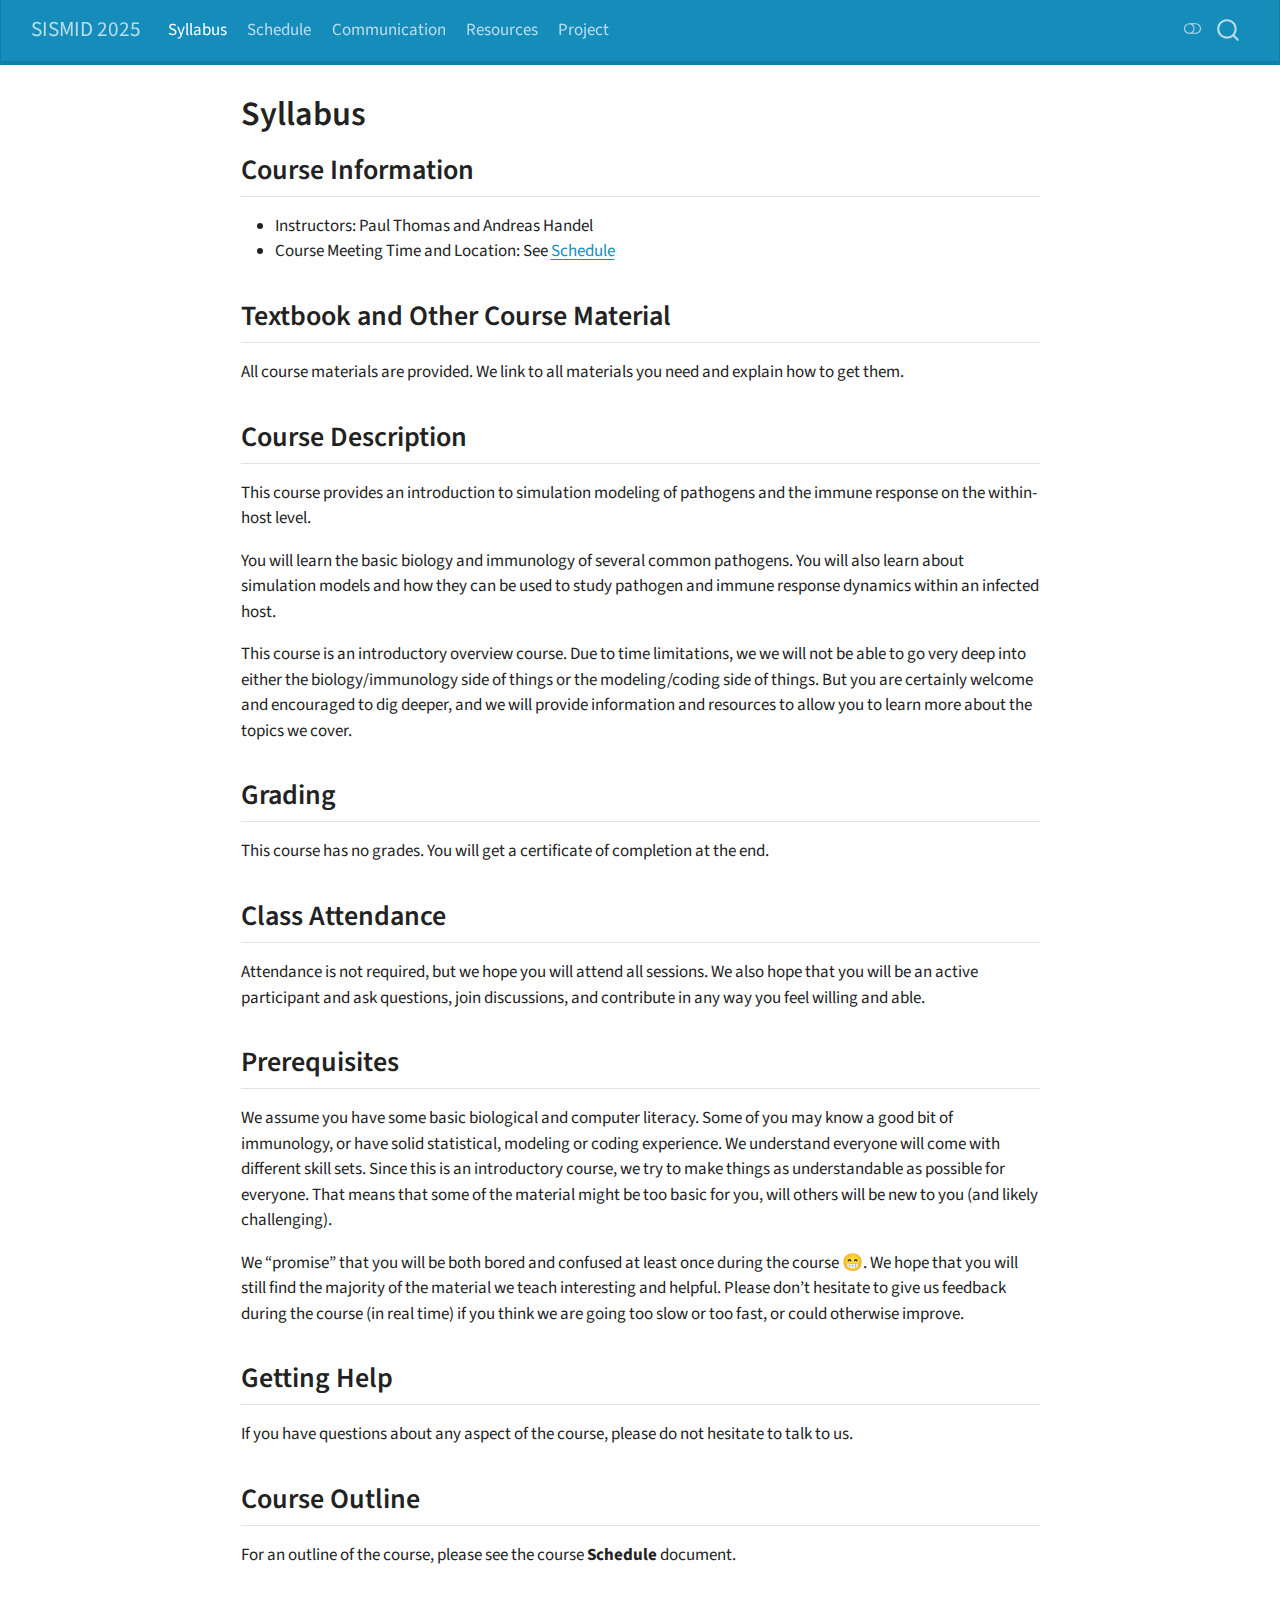
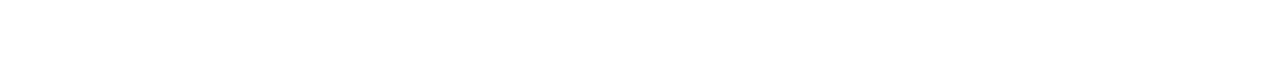
<file: docs/Course_Syllabus.html>
<!DOCTYPE html>
<html xmlns="http://www.w3.org/1999/xhtml" lang="en" xml:lang="en"><head>

<meta charset="utf-8">
<meta name="generator" content="quarto-1.6.39">

<meta name="viewport" content="width=device-width, initial-scale=1.0, user-scalable=yes">

<meta name="description" content="Website for the 2024 SISMID Module on Infectious Diseases, Immunology and Within-Host Models.">

<title>Syllabus – SISMID 2025</title>
<style>
code{white-space: pre-wrap;}
span.smallcaps{font-variant: small-caps;}
div.columns{display: flex; gap: min(4vw, 1.5em);}
div.column{flex: auto; overflow-x: auto;}
div.hanging-indent{margin-left: 1.5em; text-indent: -1.5em;}
ul.task-list{list-style: none;}
ul.task-list li input[type="checkbox"] {
  width: 0.8em;
  margin: 0 0.8em 0.2em -1em; /* quarto-specific, see https://github.com/quarto-dev/quarto-cli/issues/4556 */ 
  vertical-align: middle;
}
</style>


<script src="site_libs/quarto-nav/quarto-nav.js"></script>
<script src="site_libs/quarto-nav/headroom.min.js"></script>
<script src="site_libs/clipboard/clipboard.min.js"></script>
<script src="site_libs/quarto-search/autocomplete.umd.js"></script>
<script src="site_libs/quarto-search/fuse.min.js"></script>
<script src="site_libs/quarto-search/quarto-search.js"></script>
<meta name="quarto:offset" content="./">
<link href=".//files/sismid-logo-horizontal-2024.jpg" rel="icon" type="image/jpeg">
<script src="site_libs/quarto-html/quarto.js"></script>
<script src="site_libs/quarto-html/popper.min.js"></script>
<script src="site_libs/quarto-html/tippy.umd.min.js"></script>
<script src="site_libs/quarto-html/anchor.min.js"></script>
<link href="site_libs/quarto-html/tippy.css" rel="stylesheet">
<link href="site_libs/quarto-html/quarto-syntax-highlighting-e26003cea8cd680ca0c55a263523d882.css" rel="stylesheet" class="quarto-color-scheme" id="quarto-text-highlighting-styles">
<link href="site_libs/quarto-html/quarto-syntax-highlighting-dark-d166b450ba5a8e9f7a0ab969bf6592c1.css" rel="prefetch" class="quarto-color-scheme quarto-color-alternate" id="quarto-text-highlighting-styles">
<script src="site_libs/bootstrap/bootstrap.min.js"></script>
<link href="site_libs/bootstrap/bootstrap-icons.css" rel="stylesheet">
<link href="site_libs/bootstrap/bootstrap-e84ec1af5c18c64b3922cec9fafcf8c8.min.css" rel="stylesheet" append-hash="true" class="quarto-color-scheme" id="quarto-bootstrap" data-mode="light">
<link href="site_libs/bootstrap/bootstrap-dark-e1a95413ce7875775f0026b5519a171c.min.css" rel="prefetch" append-hash="true" class="quarto-color-scheme quarto-color-alternate" id="quarto-bootstrap" data-mode="dark">
<script id="quarto-search-options" type="application/json">{
  "location": "navbar",
  "copy-button": false,
  "collapse-after": 3,
  "panel-placement": "end",
  "type": "overlay",
  "limit": 50,
  "keyboard-shortcut": [
    "f",
    "/",
    "s"
  ],
  "show-item-context": false,
  "language": {
    "search-no-results-text": "No results",
    "search-matching-documents-text": "matching documents",
    "search-copy-link-title": "Copy link to search",
    "search-hide-matches-text": "Hide additional matches",
    "search-more-match-text": "more match in this document",
    "search-more-matches-text": "more matches in this document",
    "search-clear-button-title": "Clear",
    "search-text-placeholder": "",
    "search-detached-cancel-button-title": "Cancel",
    "search-submit-button-title": "Submit",
    "search-label": "Search"
  }
}</script>


</head>

<body class="nav-fixed fullcontent">

<div id="quarto-search-results"></div>
  <header id="quarto-header" class="headroom fixed-top">
    <nav class="navbar navbar-expand-lg " data-bs-theme="dark">
      <div class="navbar-container container-fluid">
      <div class="navbar-brand-container mx-auto">
    <a class="navbar-brand" href="./index.html">
    <span class="navbar-title">SISMID 2025</span>
    </a>
  </div>
            <div id="quarto-search" class="" title="Search"></div>
          <button class="navbar-toggler" type="button" data-bs-toggle="collapse" data-bs-target="#navbarCollapse" aria-controls="navbarCollapse" role="menu" aria-expanded="false" aria-label="Toggle navigation" onclick="if (window.quartoToggleHeadroom) { window.quartoToggleHeadroom(); }">
  <span class="navbar-toggler-icon"></span>
</button>
          <div class="collapse navbar-collapse" id="navbarCollapse">
            <ul class="navbar-nav navbar-nav-scroll me-auto">
  <li class="nav-item">
    <a class="nav-link active" href="./Course_Syllabus.html" aria-current="page"> 
<span class="menu-text">Syllabus</span></a>
  </li>  
  <li class="nav-item">
    <a class="nav-link" href="./Course_Schedule.html"> 
<span class="menu-text">Schedule</span></a>
  </li>  
  <li class="nav-item">
    <a class="nav-link" href="./Course_Communication.html"> 
<span class="menu-text">Communication</span></a>
  </li>  
  <li class="nav-item">
    <a class="nav-link" href="./Course_Resources.html"> 
<span class="menu-text">Resources</span></a>
  </li>  
  <li class="nav-item">
    <a class="nav-link" href="./Course_Project.html"> 
<span class="menu-text">Project</span></a>
  </li>  
</ul>
          </div> <!-- /navcollapse -->
            <div class="quarto-navbar-tools">
  <a href="" class="quarto-color-scheme-toggle quarto-navigation-tool  px-1" onclick="window.quartoToggleColorScheme(); return false;" title="Toggle dark mode"><i class="bi"></i></a>
</div>
      </div> <!-- /container-fluid -->
    </nav>
</header>
<!-- content -->
<div id="quarto-content" class="quarto-container page-columns page-rows-contents page-layout-article page-navbar">
<!-- sidebar -->
<!-- margin-sidebar -->
    
<!-- main -->
<main class="content" id="quarto-document-content">

<header id="title-block-header" class="quarto-title-block default">
<div class="quarto-title">
<h1 class="title">Syllabus</h1>
</div>



<div class="quarto-title-meta">

    
  
    
  </div>
  


</header>


<section id="course-information" class="level2">
<h2 class="anchored" data-anchor-id="course-information">Course Information</h2>
<ul>
<li>Instructors: Paul Thomas and Andreas Handel</li>
<li>Course Meeting Time and Location: See <a href="./Course_Schedule.html">Schedule</a></li>
</ul>
</section>
<section id="textbook-and-other-course-material" class="level2">
<h2 class="anchored" data-anchor-id="textbook-and-other-course-material">Textbook and Other Course Material</h2>
<p>All course materials are provided. We link to all materials you need and explain how to get them.</p>
</section>
<section id="course-description" class="level2">
<h2 class="anchored" data-anchor-id="course-description">Course Description</h2>
<p>This course provides an introduction to simulation modeling of pathogens and the immune response on the within-host level.</p>
<p>You will learn the basic biology and immunology of several common pathogens. You will also learn about simulation models and how they can be used to study pathogen and immune response dynamics within an infected host.</p>
<p>This course is an introductory overview course. Due to time limitations, we we will not be able to go very deep into either the biology/immunology side of things or the modeling/coding side of things. But you are certainly welcome and encouraged to dig deeper, and we will provide information and resources to allow you to learn more about the topics we cover.</p>
</section>
<section id="grading" class="level2">
<h2 class="anchored" data-anchor-id="grading">Grading</h2>
<p>This course has no grades. You will get a certificate of completion at the end.</p>
</section>
<section id="class-attendance" class="level2">
<h2 class="anchored" data-anchor-id="class-attendance">Class Attendance</h2>
<p>Attendance is not required, but we hope you will attend all sessions. We also hope that you will be an active participant and ask questions, join discussions, and contribute in any way you feel willing and able.</p>
</section>
<section id="prerequisites" class="level2">
<h2 class="anchored" data-anchor-id="prerequisites">Prerequisites</h2>
<p>We assume you have some basic biological and computer literacy. Some of you may know a good bit of immunology, or have solid statistical, modeling or coding experience. We understand everyone will come with different skill sets. Since this is an introductory course, we try to make things as understandable as possible for everyone. That means that some of the material might be too basic for you, will others will be new to you (and likely challenging).</p>
<p>We “promise” that you will be both bored and confused at least once during the course 😁. We hope that you will still find the majority of the material we teach interesting and helpful. Please don’t hesitate to give us feedback during the course (in real time) if you think we are going too slow or too fast, or could otherwise improve.</p>
</section>
<section id="getting-help" class="level2">
<h2 class="anchored" data-anchor-id="getting-help">Getting Help</h2>
<p>If you have questions about any aspect of the course, please do not hesitate to talk to us.</p>
</section>
<section id="course-outline" class="level2">
<h2 class="anchored" data-anchor-id="course-outline">Course Outline</h2>
<p>For an outline of the course, please see the course <strong>Schedule</strong> document.</p>


</section>

</main> <!-- /main -->
<script id="quarto-html-after-body" type="application/javascript">
window.document.addEventListener("DOMContentLoaded", function (event) {
  const toggleBodyColorMode = (bsSheetEl) => {
    const mode = bsSheetEl.getAttribute("data-mode");
    const bodyEl = window.document.querySelector("body");
    if (mode === "dark") {
      bodyEl.classList.add("quarto-dark");
      bodyEl.classList.remove("quarto-light");
    } else {
      bodyEl.classList.add("quarto-light");
      bodyEl.classList.remove("quarto-dark");
    }
  }
  const toggleBodyColorPrimary = () => {
    const bsSheetEl = window.document.querySelector("link#quarto-bootstrap");
    if (bsSheetEl) {
      toggleBodyColorMode(bsSheetEl);
    }
  }
  toggleBodyColorPrimary();  
  const disableStylesheet = (stylesheets) => {
    for (let i=0; i < stylesheets.length; i++) {
      const stylesheet = stylesheets[i];
      stylesheet.rel = 'prefetch';
    }
  }
  const enableStylesheet = (stylesheets) => {
    for (let i=0; i < stylesheets.length; i++) {
      const stylesheet = stylesheets[i];
      stylesheet.rel = 'stylesheet';
    }
  }
  const manageTransitions = (selector, allowTransitions) => {
    const els = window.document.querySelectorAll(selector);
    for (let i=0; i < els.length; i++) {
      const el = els[i];
      if (allowTransitions) {
        el.classList.remove('notransition');
      } else {
        el.classList.add('notransition');
      }
    }
  }
  const toggleGiscusIfUsed = (isAlternate, darkModeDefault) => {
    const baseTheme = document.querySelector('#giscus-base-theme')?.value ?? 'light';
    const alternateTheme = document.querySelector('#giscus-alt-theme')?.value ?? 'dark';
    let newTheme = '';
    if(darkModeDefault) {
      newTheme = isAlternate ? baseTheme : alternateTheme;
    } else {
      newTheme = isAlternate ? alternateTheme : baseTheme;
    }
    const changeGiscusTheme = () => {
      // From: https://github.com/giscus/giscus/issues/336
      const sendMessage = (message) => {
        const iframe = document.querySelector('iframe.giscus-frame');
        if (!iframe) return;
        iframe.contentWindow.postMessage({ giscus: message }, 'https://giscus.app');
      }
      sendMessage({
        setConfig: {
          theme: newTheme
        }
      });
    }
    const isGiscussLoaded = window.document.querySelector('iframe.giscus-frame') !== null;
    if (isGiscussLoaded) {
      changeGiscusTheme();
    }
  }
  const toggleColorMode = (alternate) => {
    // Switch the stylesheets
    const alternateStylesheets = window.document.querySelectorAll('link.quarto-color-scheme.quarto-color-alternate');
    manageTransitions('#quarto-margin-sidebar .nav-link', false);
    if (alternate) {
      enableStylesheet(alternateStylesheets);
      for (const sheetNode of alternateStylesheets) {
        if (sheetNode.id === "quarto-bootstrap") {
          toggleBodyColorMode(sheetNode);
        }
      }
    } else {
      disableStylesheet(alternateStylesheets);
      toggleBodyColorPrimary();
    }
    manageTransitions('#quarto-margin-sidebar .nav-link', true);
    // Switch the toggles
    const toggles = window.document.querySelectorAll('.quarto-color-scheme-toggle');
    for (let i=0; i < toggles.length; i++) {
      const toggle = toggles[i];
      if (toggle) {
        if (alternate) {
          toggle.classList.add("alternate");     
        } else {
          toggle.classList.remove("alternate");
        }
      }
    }
    // Hack to workaround the fact that safari doesn't
    // properly recolor the scrollbar when toggling (#1455)
    if (navigator.userAgent.indexOf('Safari') > 0 && navigator.userAgent.indexOf('Chrome') == -1) {
      manageTransitions("body", false);
      window.scrollTo(0, 1);
      setTimeout(() => {
        window.scrollTo(0, 0);
        manageTransitions("body", true);
      }, 40);  
    }
  }
  const isFileUrl = () => { 
    return window.location.protocol === 'file:';
  }
  const hasAlternateSentinel = () => {  
    let styleSentinel = getColorSchemeSentinel();
    if (styleSentinel !== null) {
      return styleSentinel === "alternate";
    } else {
      return false;
    }
  }
  const setStyleSentinel = (alternate) => {
    const value = alternate ? "alternate" : "default";
    if (!isFileUrl()) {
      window.localStorage.setItem("quarto-color-scheme", value);
    } else {
      localAlternateSentinel = value;
    }
  }
  const getColorSchemeSentinel = () => {
    if (!isFileUrl()) {
      const storageValue = window.localStorage.getItem("quarto-color-scheme");
      return storageValue != null ? storageValue : localAlternateSentinel;
    } else {
      return localAlternateSentinel;
    }
  }
  const darkModeDefault = false;
  let localAlternateSentinel = darkModeDefault ? 'alternate' : 'default';
  // Dark / light mode switch
  window.quartoToggleColorScheme = () => {
    // Read the current dark / light value 
    let toAlternate = !hasAlternateSentinel();
    toggleColorMode(toAlternate);
    setStyleSentinel(toAlternate);
    toggleGiscusIfUsed(toAlternate, darkModeDefault);
  };
  // Ensure there is a toggle, if there isn't float one in the top right
  if (window.document.querySelector('.quarto-color-scheme-toggle') === null) {
    const a = window.document.createElement('a');
    a.classList.add('top-right');
    a.classList.add('quarto-color-scheme-toggle');
    a.href = "";
    a.onclick = function() { try { window.quartoToggleColorScheme(); } catch {} return false; };
    const i = window.document.createElement("i");
    i.classList.add('bi');
    a.appendChild(i);
    window.document.body.appendChild(a);
  }
  // Switch to dark mode if need be
  if (hasAlternateSentinel()) {
    toggleColorMode(true);
  } else {
    toggleColorMode(false);
  }
  const icon = "";
  const anchorJS = new window.AnchorJS();
  anchorJS.options = {
    placement: 'right',
    icon: icon
  };
  anchorJS.add('.anchored');
  const isCodeAnnotation = (el) => {
    for (const clz of el.classList) {
      if (clz.startsWith('code-annotation-')) {                     
        return true;
      }
    }
    return false;
  }
  const onCopySuccess = function(e) {
    // button target
    const button = e.trigger;
    // don't keep focus
    button.blur();
    // flash "checked"
    button.classList.add('code-copy-button-checked');
    var currentTitle = button.getAttribute("title");
    button.setAttribute("title", "Copied!");
    let tooltip;
    if (window.bootstrap) {
      button.setAttribute("data-bs-toggle", "tooltip");
      button.setAttribute("data-bs-placement", "left");
      button.setAttribute("data-bs-title", "Copied!");
      tooltip = new bootstrap.Tooltip(button, 
        { trigger: "manual", 
          customClass: "code-copy-button-tooltip",
          offset: [0, -8]});
      tooltip.show();    
    }
    setTimeout(function() {
      if (tooltip) {
        tooltip.hide();
        button.removeAttribute("data-bs-title");
        button.removeAttribute("data-bs-toggle");
        button.removeAttribute("data-bs-placement");
      }
      button.setAttribute("title", currentTitle);
      button.classList.remove('code-copy-button-checked');
    }, 1000);
    // clear code selection
    e.clearSelection();
  }
  const getTextToCopy = function(trigger) {
      const codeEl = trigger.previousElementSibling.cloneNode(true);
      for (const childEl of codeEl.children) {
        if (isCodeAnnotation(childEl)) {
          childEl.remove();
        }
      }
      return codeEl.innerText;
  }
  const clipboard = new window.ClipboardJS('.code-copy-button:not([data-in-quarto-modal])', {
    text: getTextToCopy
  });
  clipboard.on('success', onCopySuccess);
  if (window.document.getElementById('quarto-embedded-source-code-modal')) {
    const clipboardModal = new window.ClipboardJS('.code-copy-button[data-in-quarto-modal]', {
      text: getTextToCopy,
      container: window.document.getElementById('quarto-embedded-source-code-modal')
    });
    clipboardModal.on('success', onCopySuccess);
  }
    var localhostRegex = new RegExp(/^(?:http|https):\/\/localhost\:?[0-9]*\//);
    var mailtoRegex = new RegExp(/^mailto:/);
      var filterRegex = new RegExp("https:\/\/andreashandel\.github\.io\/SISMID2025\/");
    var isInternal = (href) => {
        return filterRegex.test(href) || localhostRegex.test(href) || mailtoRegex.test(href);
    }
    // Inspect non-navigation links and adorn them if external
 	var links = window.document.querySelectorAll('a[href]:not(.nav-link):not(.navbar-brand):not(.toc-action):not(.sidebar-link):not(.sidebar-item-toggle):not(.pagination-link):not(.no-external):not([aria-hidden]):not(.dropdown-item):not(.quarto-navigation-tool):not(.about-link)');
    for (var i=0; i<links.length; i++) {
      const link = links[i];
      if (!isInternal(link.href)) {
        // undo the damage that might have been done by quarto-nav.js in the case of
        // links that we want to consider external
        if (link.dataset.originalHref !== undefined) {
          link.href = link.dataset.originalHref;
        }
      }
    }
  function tippyHover(el, contentFn, onTriggerFn, onUntriggerFn) {
    const config = {
      allowHTML: true,
      maxWidth: 500,
      delay: 100,
      arrow: false,
      appendTo: function(el) {
          return el.parentElement;
      },
      interactive: true,
      interactiveBorder: 10,
      theme: 'quarto',
      placement: 'bottom-start',
    };
    if (contentFn) {
      config.content = contentFn;
    }
    if (onTriggerFn) {
      config.onTrigger = onTriggerFn;
    }
    if (onUntriggerFn) {
      config.onUntrigger = onUntriggerFn;
    }
    window.tippy(el, config); 
  }
  const noterefs = window.document.querySelectorAll('a[role="doc-noteref"]');
  for (var i=0; i<noterefs.length; i++) {
    const ref = noterefs[i];
    tippyHover(ref, function() {
      // use id or data attribute instead here
      let href = ref.getAttribute('data-footnote-href') || ref.getAttribute('href');
      try { href = new URL(href).hash; } catch {}
      const id = href.replace(/^#\/?/, "");
      const note = window.document.getElementById(id);
      if (note) {
        return note.innerHTML;
      } else {
        return "";
      }
    });
  }
  const xrefs = window.document.querySelectorAll('a.quarto-xref');
  const processXRef = (id, note) => {
    // Strip column container classes
    const stripColumnClz = (el) => {
      el.classList.remove("page-full", "page-columns");
      if (el.children) {
        for (const child of el.children) {
          stripColumnClz(child);
        }
      }
    }
    stripColumnClz(note)
    if (id === null || id.startsWith('sec-')) {
      // Special case sections, only their first couple elements
      const container = document.createElement("div");
      if (note.children && note.children.length > 2) {
        container.appendChild(note.children[0].cloneNode(true));
        for (let i = 1; i < note.children.length; i++) {
          const child = note.children[i];
          if (child.tagName === "P" && child.innerText === "") {
            continue;
          } else {
            container.appendChild(child.cloneNode(true));
            break;
          }
        }
        if (window.Quarto?.typesetMath) {
          window.Quarto.typesetMath(container);
        }
        return container.innerHTML
      } else {
        if (window.Quarto?.typesetMath) {
          window.Quarto.typesetMath(note);
        }
        return note.innerHTML;
      }
    } else {
      // Remove any anchor links if they are present
      const anchorLink = note.querySelector('a.anchorjs-link');
      if (anchorLink) {
        anchorLink.remove();
      }
      if (window.Quarto?.typesetMath) {
        window.Quarto.typesetMath(note);
      }
      if (note.classList.contains("callout")) {
        return note.outerHTML;
      } else {
        return note.innerHTML;
      }
    }
  }
  for (var i=0; i<xrefs.length; i++) {
    const xref = xrefs[i];
    tippyHover(xref, undefined, function(instance) {
      instance.disable();
      let url = xref.getAttribute('href');
      let hash = undefined; 
      if (url.startsWith('#')) {
        hash = url;
      } else {
        try { hash = new URL(url).hash; } catch {}
      }
      if (hash) {
        const id = hash.replace(/^#\/?/, "");
        const note = window.document.getElementById(id);
        if (note !== null) {
          try {
            const html = processXRef(id, note.cloneNode(true));
            instance.setContent(html);
          } finally {
            instance.enable();
            instance.show();
          }
        } else {
          // See if we can fetch this
          fetch(url.split('#')[0])
          .then(res => res.text())
          .then(html => {
            const parser = new DOMParser();
            const htmlDoc = parser.parseFromString(html, "text/html");
            const note = htmlDoc.getElementById(id);
            if (note !== null) {
              const html = processXRef(id, note);
              instance.setContent(html);
            } 
          }).finally(() => {
            instance.enable();
            instance.show();
          });
        }
      } else {
        // See if we can fetch a full url (with no hash to target)
        // This is a special case and we should probably do some content thinning / targeting
        fetch(url)
        .then(res => res.text())
        .then(html => {
          const parser = new DOMParser();
          const htmlDoc = parser.parseFromString(html, "text/html");
          const note = htmlDoc.querySelector('main.content');
          if (note !== null) {
            // This should only happen for chapter cross references
            // (since there is no id in the URL)
            // remove the first header
            if (note.children.length > 0 && note.children[0].tagName === "HEADER") {
              note.children[0].remove();
            }
            const html = processXRef(null, note);
            instance.setContent(html);
          } 
        }).finally(() => {
          instance.enable();
          instance.show();
        });
      }
    }, function(instance) {
    });
  }
      let selectedAnnoteEl;
      const selectorForAnnotation = ( cell, annotation) => {
        let cellAttr = 'data-code-cell="' + cell + '"';
        let lineAttr = 'data-code-annotation="' +  annotation + '"';
        const selector = 'span[' + cellAttr + '][' + lineAttr + ']';
        return selector;
      }
      const selectCodeLines = (annoteEl) => {
        const doc = window.document;
        const targetCell = annoteEl.getAttribute("data-target-cell");
        const targetAnnotation = annoteEl.getAttribute("data-target-annotation");
        const annoteSpan = window.document.querySelector(selectorForAnnotation(targetCell, targetAnnotation));
        const lines = annoteSpan.getAttribute("data-code-lines").split(",");
        const lineIds = lines.map((line) => {
          return targetCell + "-" + line;
        })
        let top = null;
        let height = null;
        let parent = null;
        if (lineIds.length > 0) {
            //compute the position of the single el (top and bottom and make a div)
            const el = window.document.getElementById(lineIds[0]);
            top = el.offsetTop;
            height = el.offsetHeight;
            parent = el.parentElement.parentElement;
          if (lineIds.length > 1) {
            const lastEl = window.document.getElementById(lineIds[lineIds.length - 1]);
            const bottom = lastEl.offsetTop + lastEl.offsetHeight;
            height = bottom - top;
          }
          if (top !== null && height !== null && parent !== null) {
            // cook up a div (if necessary) and position it 
            let div = window.document.getElementById("code-annotation-line-highlight");
            if (div === null) {
              div = window.document.createElement("div");
              div.setAttribute("id", "code-annotation-line-highlight");
              div.style.position = 'absolute';
              parent.appendChild(div);
            }
            div.style.top = top - 2 + "px";
            div.style.height = height + 4 + "px";
            div.style.left = 0;
            let gutterDiv = window.document.getElementById("code-annotation-line-highlight-gutter");
            if (gutterDiv === null) {
              gutterDiv = window.document.createElement("div");
              gutterDiv.setAttribute("id", "code-annotation-line-highlight-gutter");
              gutterDiv.style.position = 'absolute';
              const codeCell = window.document.getElementById(targetCell);
              const gutter = codeCell.querySelector('.code-annotation-gutter');
              gutter.appendChild(gutterDiv);
            }
            gutterDiv.style.top = top - 2 + "px";
            gutterDiv.style.height = height + 4 + "px";
          }
          selectedAnnoteEl = annoteEl;
        }
      };
      const unselectCodeLines = () => {
        const elementsIds = ["code-annotation-line-highlight", "code-annotation-line-highlight-gutter"];
        elementsIds.forEach((elId) => {
          const div = window.document.getElementById(elId);
          if (div) {
            div.remove();
          }
        });
        selectedAnnoteEl = undefined;
      };
        // Handle positioning of the toggle
    window.addEventListener(
      "resize",
      throttle(() => {
        elRect = undefined;
        if (selectedAnnoteEl) {
          selectCodeLines(selectedAnnoteEl);
        }
      }, 10)
    );
    function throttle(fn, ms) {
    let throttle = false;
    let timer;
      return (...args) => {
        if(!throttle) { // first call gets through
            fn.apply(this, args);
            throttle = true;
        } else { // all the others get throttled
            if(timer) clearTimeout(timer); // cancel #2
            timer = setTimeout(() => {
              fn.apply(this, args);
              timer = throttle = false;
            }, ms);
        }
      };
    }
      // Attach click handler to the DT
      const annoteDls = window.document.querySelectorAll('dt[data-target-cell]');
      for (const annoteDlNode of annoteDls) {
        annoteDlNode.addEventListener('click', (event) => {
          const clickedEl = event.target;
          if (clickedEl !== selectedAnnoteEl) {
            unselectCodeLines();
            const activeEl = window.document.querySelector('dt[data-target-cell].code-annotation-active');
            if (activeEl) {
              activeEl.classList.remove('code-annotation-active');
            }
            selectCodeLines(clickedEl);
            clickedEl.classList.add('code-annotation-active');
          } else {
            // Unselect the line
            unselectCodeLines();
            clickedEl.classList.remove('code-annotation-active');
          }
        });
      }
  const findCites = (el) => {
    const parentEl = el.parentElement;
    if (parentEl) {
      const cites = parentEl.dataset.cites;
      if (cites) {
        return {
          el,
          cites: cites.split(' ')
        };
      } else {
        return findCites(el.parentElement)
      }
    } else {
      return undefined;
    }
  };
  var bibliorefs = window.document.querySelectorAll('a[role="doc-biblioref"]');
  for (var i=0; i<bibliorefs.length; i++) {
    const ref = bibliorefs[i];
    const citeInfo = findCites(ref);
    if (citeInfo) {
      tippyHover(citeInfo.el, function() {
        var popup = window.document.createElement('div');
        citeInfo.cites.forEach(function(cite) {
          var citeDiv = window.document.createElement('div');
          citeDiv.classList.add('hanging-indent');
          citeDiv.classList.add('csl-entry');
          var biblioDiv = window.document.getElementById('ref-' + cite);
          if (biblioDiv) {
            citeDiv.innerHTML = biblioDiv.innerHTML;
          }
          popup.appendChild(citeDiv);
        });
        return popup.innerHTML;
      });
    }
  }
});
</script>
</div> <!-- /content -->




</body></html>
</file>
<file: docs/site_libs/quarto-html/tippy.css>
.tippy-box[data-animation=fade][data-state=hidden]{opacity:0}[data-tippy-root]{max-width:calc(100vw - 10px)}.tippy-box{position:relative;background-color:#333;color:#fff;border-radius:4px;font-size:14px;line-height:1.4;white-space:normal;outline:0;transition-property:transform,visibility,opacity}.tippy-box[data-placement^=top]>.tippy-arrow{bottom:0}.tippy-box[data-placement^=top]>.tippy-arrow:before{bottom:-7px;left:0;border-width:8px 8px 0;border-top-color:initial;transform-origin:center top}.tippy-box[data-placement^=bottom]>.tippy-arrow{top:0}.tippy-box[data-placement^=bottom]>.tippy-arrow:before{top:-7px;left:0;border-width:0 8px 8px;border-bottom-color:initial;transform-origin:center bottom}.tippy-box[data-placement^=left]>.tippy-arrow{right:0}.tippy-box[data-placement^=left]>.tippy-arrow:before{border-width:8px 0 8px 8px;border-left-color:initial;right:-7px;transform-origin:center left}.tippy-box[data-placement^=right]>.tippy-arrow{left:0}.tippy-box[data-placement^=right]>.tippy-arrow:before{left:-7px;border-width:8px 8px 8px 0;border-right-color:initial;transform-origin:center right}.tippy-box[data-inertia][data-state=visible]{transition-timing-function:cubic-bezier(.54,1.5,.38,1.11)}.tippy-arrow{width:16px;height:16px;color:#333}.tippy-arrow:before{content:"";position:absolute;border-color:transparent;border-style:solid}.tippy-content{position:relative;padding:5px 9px;z-index:1}
</file>
<file: docs/site_libs/quarto-html/quarto-syntax-highlighting-e26003cea8cd680ca0c55a263523d882.css>
/* quarto syntax highlight colors */
:root {
  --quarto-hl-ot-color: #003B4F;
  --quarto-hl-at-color: #657422;
  --quarto-hl-ss-color: #20794D;
  --quarto-hl-an-color: #5E5E5E;
  --quarto-hl-fu-color: #4758AB;
  --quarto-hl-st-color: #20794D;
  --quarto-hl-cf-color: #003B4F;
  --quarto-hl-op-color: #5E5E5E;
  --quarto-hl-er-color: #AD0000;
  --quarto-hl-bn-color: #AD0000;
  --quarto-hl-al-color: #AD0000;
  --quarto-hl-va-color: #111111;
  --quarto-hl-bu-color: inherit;
  --quarto-hl-ex-color: inherit;
  --quarto-hl-pp-color: #AD0000;
  --quarto-hl-in-color: #5E5E5E;
  --quarto-hl-vs-color: #20794D;
  --quarto-hl-wa-color: #5E5E5E;
  --quarto-hl-do-color: #5E5E5E;
  --quarto-hl-im-color: #00769E;
  --quarto-hl-ch-color: #20794D;
  --quarto-hl-dt-color: #AD0000;
  --quarto-hl-fl-color: #AD0000;
  --quarto-hl-co-color: #5E5E5E;
  --quarto-hl-cv-color: #5E5E5E;
  --quarto-hl-cn-color: #8f5902;
  --quarto-hl-sc-color: #5E5E5E;
  --quarto-hl-dv-color: #AD0000;
  --quarto-hl-kw-color: #003B4F;
}

/* other quarto variables */
:root {
  --quarto-font-monospace: SFMono-Regular, Menlo, Monaco, Consolas, "Liberation Mono", "Courier New", monospace;
}

pre > code.sourceCode > span {
  color: #003B4F;
}

code span {
  color: #003B4F;
}

code.sourceCode > span {
  color: #003B4F;
}

div.sourceCode,
div.sourceCode pre.sourceCode {
  color: #003B4F;
}

code span.ot {
  color: #003B4F;
  font-style: inherit;
}

code span.at {
  color: #657422;
  font-style: inherit;
}

code span.ss {
  color: #20794D;
  font-style: inherit;
}

code span.an {
  color: #5E5E5E;
  font-style: inherit;
}

code span.fu {
  color: #4758AB;
  font-style: inherit;
}

code span.st {
  color: #20794D;
  font-style: inherit;
}

code span.cf {
  color: #003B4F;
  font-weight: bold;
  font-style: inherit;
}

code span.op {
  color: #5E5E5E;
  font-style: inherit;
}

code span.er {
  color: #AD0000;
  font-style: inherit;
}

code span.bn {
  color: #AD0000;
  font-style: inherit;
}

code span.al {
  color: #AD0000;
  font-style: inherit;
}

code span.va {
  color: #111111;
  font-style: inherit;
}

code span.bu {
  font-style: inherit;
}

code span.ex {
  font-style: inherit;
}

code span.pp {
  color: #AD0000;
  font-style: inherit;
}

code span.in {
  color: #5E5E5E;
  font-style: inherit;
}

code span.vs {
  color: #20794D;
  font-style: inherit;
}

code span.wa {
  color: #5E5E5E;
  font-style: italic;
}

code span.do {
  color: #5E5E5E;
  font-style: italic;
}

code span.im {
  color: #00769E;
  font-style: inherit;
}

code span.ch {
  color: #20794D;
  font-style: inherit;
}

code span.dt {
  color: #AD0000;
  font-style: inherit;
}

code span.fl {
  color: #AD0000;
  font-style: inherit;
}

code span.co {
  color: #5E5E5E;
  font-style: inherit;
}

code span.cv {
  color: #5E5E5E;
  font-style: italic;
}

code span.cn {
  color: #8f5902;
  font-style: inherit;
}

code span.sc {
  color: #5E5E5E;
  font-style: inherit;
}

code span.dv {
  color: #AD0000;
  font-style: inherit;
}

code span.kw {
  color: #003B4F;
  font-weight: bold;
  font-style: inherit;
}

.prevent-inlining {
  content: "</";
}

/*# sourceMappingURL=e90e9ab646ea9b1aaa61e089606e0f97.css.map */
</file>
<file: docs/site_libs/quarto-html/quarto-syntax-highlighting-dark-d166b450ba5a8e9f7a0ab969bf6592c1.css>
/* quarto syntax highlight colors */
:root {
  --quarto-hl-al-color: #f07178;
  --quarto-hl-an-color: #d4d0ab;
  --quarto-hl-at-color: #00e0e0;
  --quarto-hl-bn-color: #d4d0ab;
  --quarto-hl-bu-color: #abe338;
  --quarto-hl-ch-color: #abe338;
  --quarto-hl-co-color: #f8f8f2;
  --quarto-hl-cv-color: #ffd700;
  --quarto-hl-cn-color: #ffd700;
  --quarto-hl-cf-color: #ffa07a;
  --quarto-hl-dt-color: #ffa07a;
  --quarto-hl-dv-color: #d4d0ab;
  --quarto-hl-do-color: #f8f8f2;
  --quarto-hl-er-color: #f07178;
  --quarto-hl-ex-color: #00e0e0;
  --quarto-hl-fl-color: #d4d0ab;
  --quarto-hl-fu-color: #ffa07a;
  --quarto-hl-im-color: #abe338;
  --quarto-hl-in-color: #d4d0ab;
  --quarto-hl-kw-color: #ffa07a;
  --quarto-hl-op-color: #ffa07a;
  --quarto-hl-ot-color: #00e0e0;
  --quarto-hl-pp-color: #dcc6e0;
  --quarto-hl-re-color: #00e0e0;
  --quarto-hl-sc-color: #abe338;
  --quarto-hl-ss-color: #abe338;
  --quarto-hl-st-color: #abe338;
  --quarto-hl-va-color: #00e0e0;
  --quarto-hl-vs-color: #abe338;
  --quarto-hl-wa-color: #dcc6e0;
}

/* other quarto variables */
:root {
  --quarto-font-monospace: SFMono-Regular, Menlo, Monaco, Consolas, "Liberation Mono", "Courier New", monospace;
}

code span.al {
  background-color: #2a0f15;
  font-weight: bold;
  color: #f07178;
}

code span.an {
  color: #d4d0ab;
}

code span.at {
  color: #00e0e0;
}

code span.bn {
  color: #d4d0ab;
}

code span.bu {
  color: #abe338;
}

code span.ch {
  color: #abe338;
}

code span.co {
  font-style: italic;
  color: #f8f8f2;
}

code span.cv {
  color: #ffd700;
}

code span.cn {
  color: #ffd700;
}

code span.cf {
  font-weight: bold;
  color: #ffa07a;
}

code span.dt {
  color: #ffa07a;
}

code span.dv {
  color: #d4d0ab;
}

code span.do {
  color: #f8f8f2;
}

code span.er {
  color: #f07178;
  text-decoration: underline;
}

code span.ex {
  font-weight: bold;
  color: #00e0e0;
}

code span.fl {
  color: #d4d0ab;
}

code span.fu {
  color: #ffa07a;
}

code span.im {
  color: #abe338;
}

code span.in {
  color: #d4d0ab;
}

code span.kw {
  font-weight: bold;
  color: #ffa07a;
}

pre > code.sourceCode > span {
  color: #f8f8f2;
}

code span {
  color: #f8f8f2;
}

code.sourceCode > span {
  color: #f8f8f2;
}

div.sourceCode,
div.sourceCode pre.sourceCode {
  color: #f8f8f2;
}

code span.op {
  color: #ffa07a;
}

code span.ot {
  color: #00e0e0;
}

code span.pp {
  color: #dcc6e0;
}

code span.re {
  background-color: #f8f8f2;
  color: #00e0e0;
}

code span.sc {
  color: #abe338;
}

code span.ss {
  color: #abe338;
}

code span.st {
  color: #abe338;
}

code span.va {
  color: #00e0e0;
}

code span.vs {
  color: #abe338;
}

code span.wa {
  color: #dcc6e0;
}

.prevent-inlining {
  content: "</";
}

/*# sourceMappingURL=72bb05760472c1bb0bbb1d76e21bc2a0.css.map */
</file>
